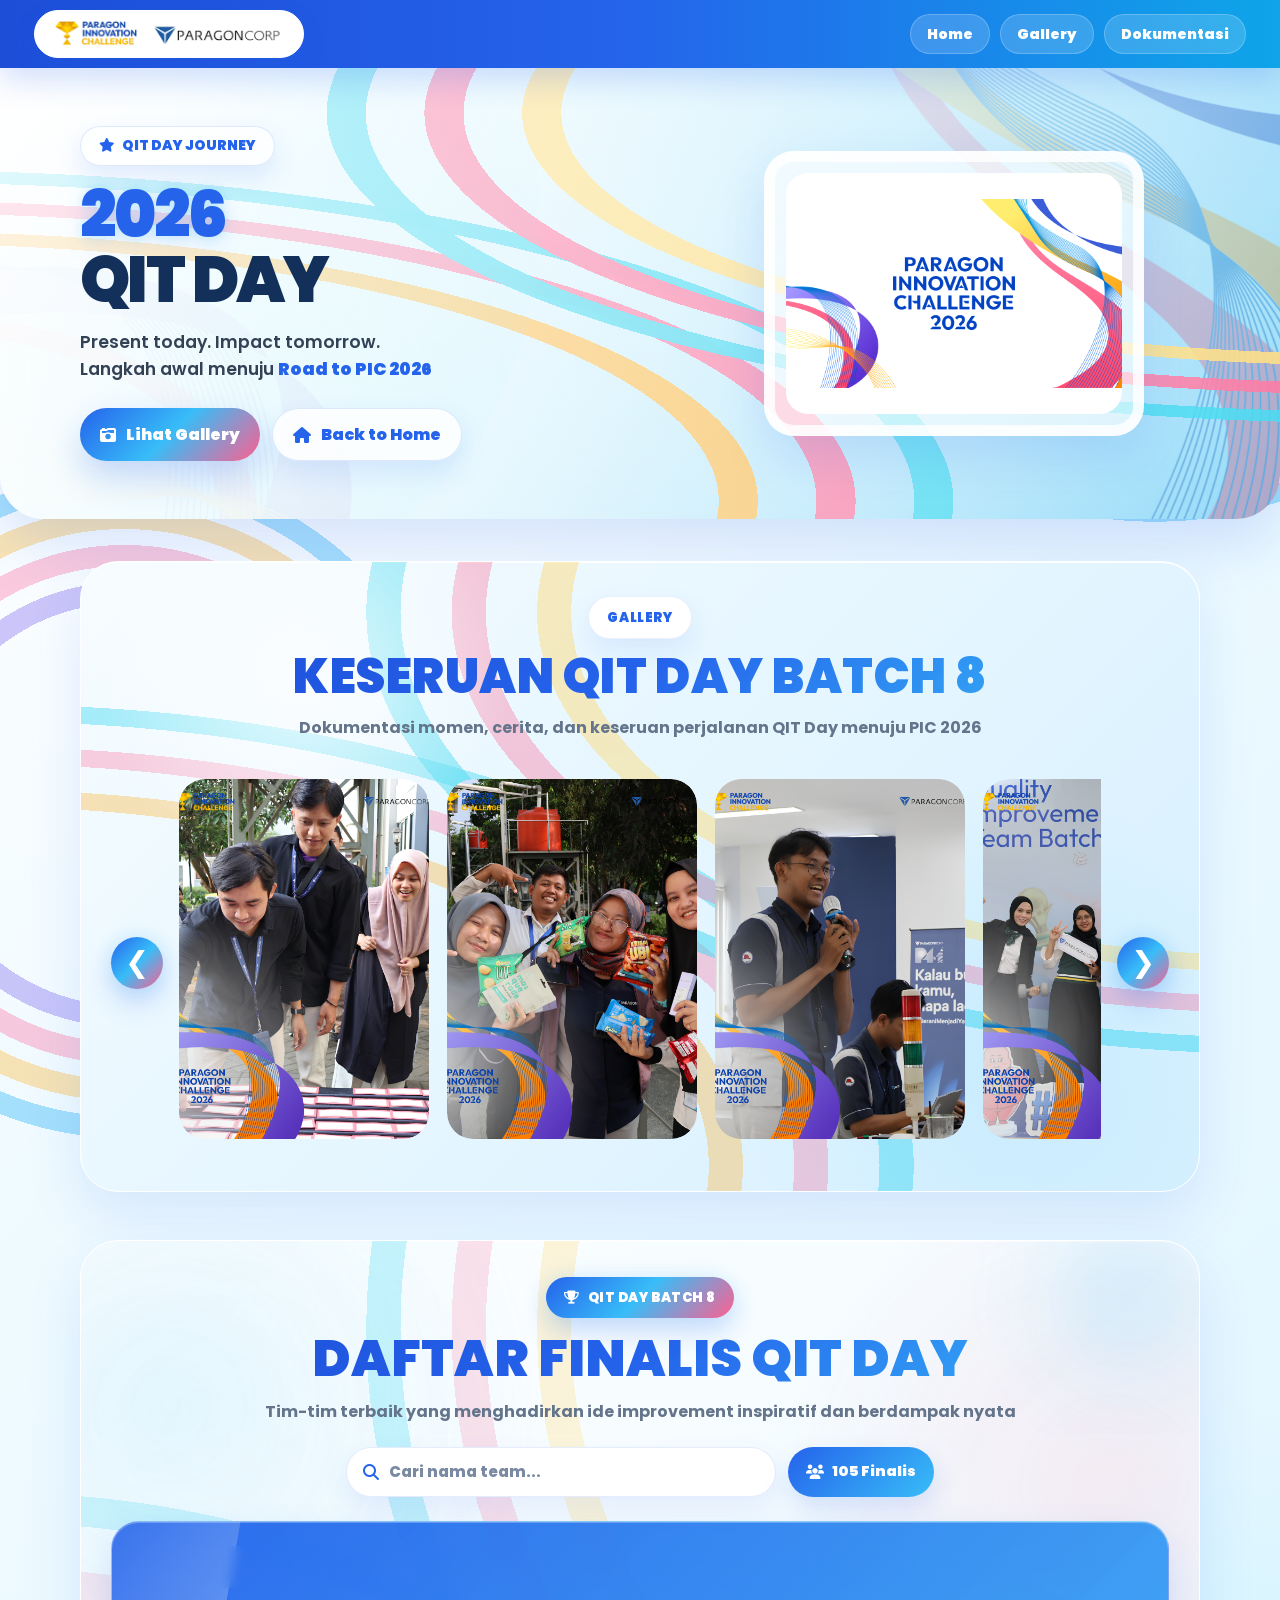
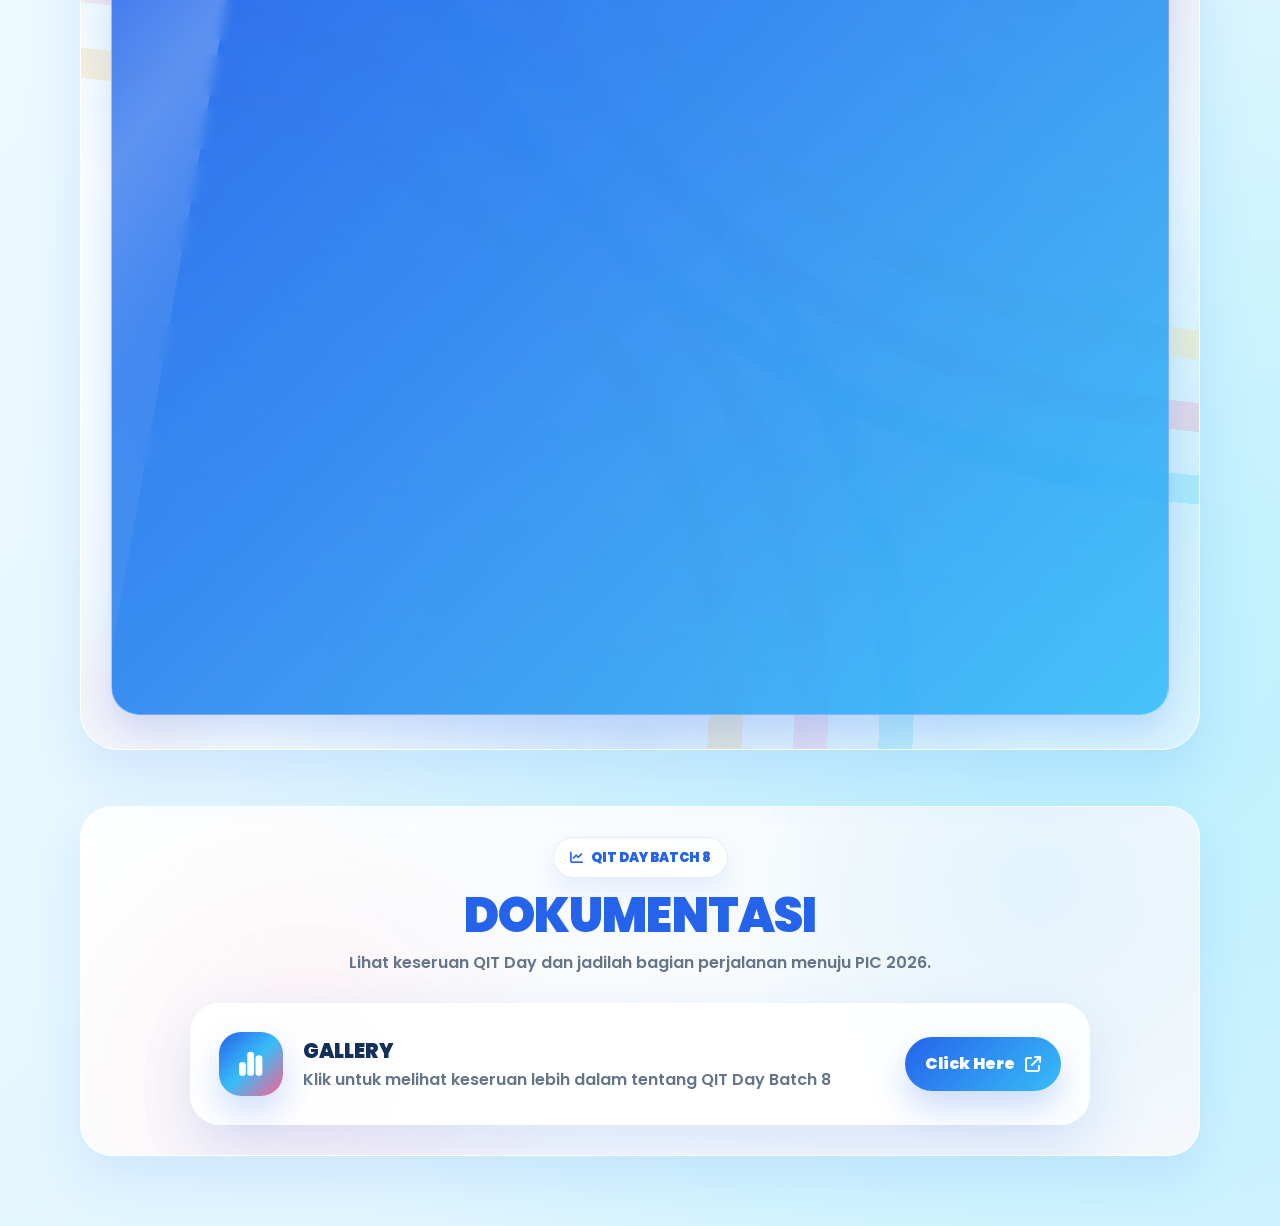
<file: 5r.html>
<!DOCTYPE html>
<html lang="id">
<head>
  <meta charset="UTF-8" />
  <meta name="viewport" content="width=device-width, initial-scale=1" />
  <title>QIT Day | PIC 2026</title>

  <link rel="preconnect" href="https://fonts.googleapis.com" />
  <link rel="preconnect" href="https://fonts.gstatic.com" crossorigin />
  <link
    href="https://fonts.googleapis.com/css2?family=Poppins:wght@400;500;600;700;800;900&display=swap"
    rel="stylesheet"
  />
  <link
    rel="stylesheet"
    href="https://cdnjs.cloudflare.com/ajax/libs/font-awesome/6.5.2/css/all.min.css"
  />

  <link rel="stylesheet" href="style.css" />
</head>

<body>
  <div class="bg-ribbon bg-ribbon-left" aria-hidden="true"></div>
  <div class="bg-ribbon bg-ribbon-right" aria-hidden="true"></div>

  <!-- NAVBAR -->
  <nav class="mini-nav">
    <a href="index.html" class="brand-logo">
      <img src="Logo1.jpg" alt="Logo Paragon Innovation Challenge" />
      <img src="Logo.jpg" alt="Logo Paragon Corp" />
    </a>

    <div class="nav-menu">
      <a href="index.html">Home</a>
      <a href="#review-photo">Gallery</a>
      <a href="#dokumentasi">Dokumentasi</a>
    </div>
  </nav>

  <main>
    <!-- HERO QIT DAY -->
    <section class="hero hero-qit" id="home">
      <div class="hero-glow"></div>

      <div class="hero-inner">
        <div class="hero-left">
          <span class="hero-pill">
            <i class="fa-solid fa-star"></i>
            QIT DAY JOURNEY
          </span>

          <h1 class="hero-heading">
            <span class="hero-highlight">2026</span><br />
            QIT DAY
          </h1>

          <p class="hero-subtitle">
            Present today. Impact tomorrow.<br />
            Langkah awal menuju <span>Road to PIC 2026</span>
          </p>

          <div class="hero-actions">
            <a href="#review-photo" class="btn-primary">
              <i class="fa-solid fa-camera-retro"></i>
              Lihat Gallery
            </a>

            <a href="index.html" class="btn-secondary">
              <i class="fa-solid fa-house"></i>
              Back to Home
            </a>
          </div>
        </div>

        <div class="hero-right">
          <div class="hero-illustration">
            <img src="MASKOD1.png" alt="Ilustrasi QIT Day" class="hero-img-main" />
          </div>
        </div>
      </div>
    </section>


    <!-- REVIEW PHOTO QIT DAY -->
    <section class="photo-review-section" id="review-photo">
      <div class="photo-review-wrap">
        <div class="photo-review-head">
          <span class="photo-review-badge">GALLERY</span>
          <h2>Keseruan QIT Day Batch 8</h2>
          <p>Dokumentasi momen, cerita, dan keseruan perjalanan QIT Day menuju PIC 2026</p>
        </div>

        <div class="photo-carousel">
          <button class="photo-nav photo-prev" id="photoPrev" aria-label="Foto sebelumnya">
            &#10094;
          </button>

          <div class="photo-track-wrap">
            <div class="photo-track" id="photoTrack">
              <div class="photo-card"><img src="41.png" alt="QIT Day 41" /></div>
              <div class="photo-card"><img src="42.png" alt="QIT Day 42" /></div>
              <div class="photo-card"><img src="43.png" alt="QIT Day 43" /></div>
              <div class="photo-card"><img src="44.png" alt="QIT Day 44" /></div>
              <div class="photo-card"><img src="45.png" alt="QIT Day 45" /></div>
              <div class="photo-card"><img src="46.png" alt="QIT Day 46" /></div>
              <div class="photo-card"><img src="47.png" alt="QIT Day 47" /></div>
              <div class="photo-card"><img src="48.png" alt="QIT Day 48" /></div>
              <div class="photo-card"><img src="49.png" alt="QIT Day 49" /></div>
              <div class="photo-card"><img src="50.png" alt="QIT Day 50" /></div>
              <div class="photo-card"><img src="51.png" alt="QIT Day 51" /></div>
              <div class="photo-card"><img src="52.png" alt="QIT Day 52" /></div>
              <div class="photo-card"><img src="53.png" alt="QIT Day 53" /></div>
              <div class="photo-card"><img src="54.png" alt="QIT Day 54" /></div>
              <div class="photo-card"><img src="55.png" alt="QIT Day 55" /></div>
              <div class="photo-card"><img src="56.png" alt="QIT Day 56" /></div>
              <div class="photo-card"><img src="57.png" alt="QIT Day 57" /></div>
              <div class="photo-card"><img src="58.png" alt="QIT Day 58" /></div>
              <div class="photo-card"><img src="59.png" alt="QIT Day 59" /></div>
              <div class="photo-card"><img src="60.png" alt="QIT Day 60" /></div>
              <div class="photo-card"><img src="61.png" alt="QIT Day 61" /></div>
              <div class="photo-card"><img src="62.png" alt="QIT Day 62" /></div>
              <div class="photo-card"><img src="63.png" alt="QIT Day 63" /></div>
              <div class="photo-card"><img src="64.png" alt="QIT Day 64" /></div>
              <div class="photo-card"><img src="65.png" alt="QIT Day 65" /></div>
              <div class="photo-card"><img src="66.png" alt="QIT Day 66" /></div>
              <div class="photo-card"><img src="67.png" alt="QIT Day 67" /></div>
              <div class="photo-card"><img src="68.png" alt="QIT Day 68" /></div>
              <div class="photo-card"><img src="69.png" alt="QIT Day 69" /></div>
              <div class="photo-card"><img src="70.png" alt="QIT Day 70" /></div>
              <div class="photo-card"><img src="71.png" alt="QIT Day 71" /></div>
              <div class="photo-card"><img src="72.png" alt="QIT Day 72" /></div>
              <div class="photo-card"><img src="73.png" alt="QIT Day 73" /></div>
              <div class="photo-card"><img src="74.png" alt="QIT Day 74" /></div>
              <div class="photo-card"><img src="75.png" alt="QIT Day 75" /></div>
              <div class="photo-card"><img src="76.png" alt="QIT Day 76" /></div>
              <div class="photo-card"><img src="77.png" alt="QIT Day 77" /></div>
              <div class="photo-card"><img src="78.png" alt="QIT Day 78" /></div>
              <div class="photo-card"><img src="79.png" alt="QIT Day 79" /></div>
              <div class="photo-card"><img src="80.png" alt="QIT Day 80" /></div>
              <div class="photo-card"><img src="82.png" alt="QIT Day 82" /></div>
              <div class="photo-card"><img src="83.png" alt="QIT Day 83" /></div>
              <div class="photo-card"><img src="84.png" alt="QIT Day 84" /></div>
              <div class="photo-card"><img src="86.png" alt="QIT Day 86" /></div>
              <div class="photo-card"><img src="87.png" alt="QIT Day 87" /></div>
              <div class="photo-card"><img src="88.png" alt="QIT Day 88" /></div>
              <div class="photo-card"><img src="89.png" alt="QIT Day 89" /></div>
              <div class="photo-card"><img src="91.png" alt="QIT Day 91" /></div>
              <div class="photo-card"><img src="92.png" alt="QIT Day 92" /></div>
              <div class="photo-card"><img src="93.png" alt="QIT Day 93" /></div>
              <div class="photo-card"><img src="94.png" alt="QIT Day 94" /></div>
              <div class="photo-card"><img src="95.png" alt="QIT Day 95" /></div>
              <div class="photo-card"><img src="96.png" alt="QIT Day 96" /></div>
              <div class="photo-card"><img src="97.png" alt="QIT Day 97" /></div>
            </div>
          </div>

          <button class="photo-nav photo-next" id="photoNext" aria-label="Foto berikutnya">
            &#10095;
          </button>
        </div>
      </div>
    </section>

<!-- QIT FINALIST TEAM -->
<section class="qit-finalist-premium" id="finalist-qit">
  <div class="qit-finalist-card-premium">
    <div class="qit-finalist-glow glow-a"></div>
    <div class="qit-finalist-glow glow-b"></div>

    <div class="qit-finalist-head">
      <span class="qit-finalist-badge">
        <i class="fa-solid fa-trophy"></i>
        QIT DAY BATCH 8</span>

      <h2>Daftar Finalis QIT Day</h2>

      <p>
       Tim-tim terbaik yang menghadirkan ide improvement inspiratif dan berdampak nyata
      </p>

      <div class="qit-finalist-tools">
        <div class="qit-search-box">
          <i class="fa-solid fa-magnifying-glass"></i>
          <input type="text" id="qitSearchInput" placeholder="Cari nama team..." />
        </div>

        <div class="qit-count-box">
          <i class="fa-solid fa-users"></i>
          <span id="qitTeamCount">105 Finalis</span>
        </div>
      </div>
    </div>

    <div class="qit-team-cloud" id="qitTeamCloud">
      <span class="qit-team-pill">STRIVEON</span>
      <span class="qit-team-pill">JETPUMP</span>
      <span class="qit-team-pill">EVERFORM</span>
      <span class="qit-team-pill">SMILE</span>
      <span class="qit-team-pill">TRANSPORMATION</span>
      <span class="qit-team-pill">ALPHA</span>
      <span class="qit-team-pill">SHINKA NO MICHI</span>
      <span class="qit-team-pill">TOY STORY</span>
      <span class="qit-team-pill">ALEXANDRIA</span>
      <span class="qit-team-pill">AKSATA</span>
      <span class="qit-team-pill">HIPLAST UNITED</span>
      <span class="qit-team-pill">KERIL</span>
      <span class="qit-team-pill">NEXT PACK</span>
      <span class="qit-team-pill">ENNOQI</span>
      <span class="qit-team-pill">THE ACTIVE AGENT</span>
      <span class="qit-team-pill">THE THINK TANK</span>
      <span class="qit-team-pill">GENG JUMBOOST</span>
      <span class="qit-team-pill">OPTIMAX PRIME</span>
      <span class="qit-team-pill">INFLUENCERS</span>
      <span class="qit-team-pill">ADMINOVA</span>
      <span class="qit-team-pill">WAROENG</span>
      <span class="qit-team-pill">CITO</span>
      <span class="qit-team-pill">AMINO RANGER</span>
      <span class="qit-team-pill">STAR WASH</span>
      <span class="qit-team-pill">AQUANOVA</span>
      <span class="qit-team-pill">THUMBELINA</span>
      <span class="qit-team-pill">GACOR</span>
      <span class="qit-team-pill">RI-PACK</span>
      <span class="qit-team-pill">OPTICORE</span>
      <span class="qit-team-pill">MANGROVE</span>
      <span class="qit-team-pill">SAKURA</span>
      <span class="qit-team-pill">GEN-Z</span>
      <span class="qit-team-pill">GROWTOPIA</span>
      <span class="qit-team-pill">QATALIS</span>
      <span class="qit-team-pill">SPOOKARA</span>
      <span class="qit-team-pill">R&amp;Dynamo</span>
      <span class="qit-team-pill">WARIOR</span>
      <span class="qit-team-pill">PENDAKI TANGGUH</span>
      <span class="qit-team-pill">UNLOCK</span>
      <span class="qit-team-pill">NAGA HITAM</span>
      <span class="qit-team-pill">THE CREM FUN</span>
      <span class="qit-team-pill">MEKATRIX</span>
      <span class="qit-team-pill">LIGHT+</span>
      <span class="qit-team-pill">CERIA</span>
      <span class="qit-team-pill">GENOVATE</span>
      <span class="qit-team-pill">SPEKTA</span>
      <span class="qit-team-pill">CONAN</span>
      <span class="qit-team-pill">PAKU BUMI</span>
      <span class="qit-team-pill">OKE</span>
      <span class="qit-team-pill">RX-78</span>
      <span class="qit-team-pill">SYNERA</span>
      <span class="qit-team-pill">POXSIS</span>
      <span class="qit-team-pill">FIX AND FURIOUS</span>
      <span class="qit-team-pill">SQUID MINDS</span>
      <span class="qit-team-pill">BAUT PATAH</span>
      <span class="qit-team-pill">ANGKASA</span>
      <span class="qit-team-pill">THE TRANSFORM</span>
      <span class="qit-team-pill">MUFASA</span>
      <span class="qit-team-pill">SAPHALA</span>
      <span class="qit-team-pill">PENDORA</span>
      <span class="qit-team-pill">D-LOW</span>
      <span class="qit-team-pill">MARIPOSA</span>
      <span class="qit-team-pill">ALSTAND</span>
      <span class="qit-team-pill">PRIME</span>
      <span class="qit-team-pill">ZENKA</span>
      <span class="qit-team-pill">WIB</span>
      <span class="qit-team-pill">MALEFICENT</span>
      <span class="qit-team-pill">COC</span>
      <span class="qit-team-pill">ENIGMA</span>
      <span class="qit-team-pill">KERAMAT</span>
      <span class="qit-team-pill">MICROVERSE</span>
      <span class="qit-team-pill">SATELITE</span>
      <span class="qit-team-pill">ZF3D</span>
      <span class="qit-team-pill">AI GEEKS</span>
      <span class="qit-team-pill">HACHI</span>
      <span class="qit-team-pill">SCOOBY GANG</span>
      <span class="qit-team-pill">FRO</span>
      <span class="qit-team-pill">5 GEN</span>
      <span class="qit-team-pill">INFINITY</span>
      <span class="qit-team-pill">DELAPAN</span>
      <span class="qit-team-pill">UMBREON</span>
      <span class="qit-team-pill">ZONASI</span>
      <span class="qit-team-pill">WAREVOLUTION</span>
      <span class="qit-team-pill">THE ORDER</span>
      <span class="qit-team-pill">BIMASAKTI</span>
      <span class="qit-team-pill">BANCET</span>
      <span class="qit-team-pill">WISANGGENI</span>
      <span class="qit-team-pill">TUJI</span>
      <span class="qit-team-pill">YOUTUBE</span>
      <span class="qit-team-pill">RADIO FM</span>
      <span class="qit-team-pill">DREAM CATCHER</span>
      <span class="qit-team-pill">GEMBA</span>
      <span class="qit-team-pill">CO NUCIFERA</span>
      <span class="qit-team-pill">PRESISI</span>
      <span class="qit-team-pill">PASIFIK</span>
      <span class="qit-team-pill">JAN_SAE</span>
      <span class="qit-team-pill">JURASSIX PLANT</span>
      <span class="qit-team-pill">RUNNER ZONE</span>
      <span class="qit-team-pill">DUSFORCE</span>
      <span class="qit-team-pill">ZILLENIAL</span>
      <span class="qit-team-pill">DYNAMIC</span>
      <span class="qit-team-pill">KALCER</span>
      <span class="qit-team-pill">MURDHA</span>
      <span class="qit-team-pill">NEXARA</span>
      <span class="qit-team-pill">VAMBITION</span>
    </div>

    <p class="qit-empty-message" id="qitEmptyMessage">
      Nama team tidak ditemukan.
    </p>
  </div>
</section>
    <!-- DOKUMENTASI / DASHBOARD -->
    <section class="section" id="dokumentasi">
      <div class="section-head">
        <span class="section-badge">
          <i class="fa-solid fa-chart-line"></i>
          QIT DAY BATCH 8
        </span>

        <h2>Dokumentasi</h2>
        <p>Lihat keseruan QIT Day dan jadilah bagian perjalanan menuju PIC 2026.</p>
      </div>

      <div class="feature-card">
        <div class="feature-icon">
          <i class="fa-solid fa-chart-simple"></i>
        </div>

        <div class="feature-content">
          <h3>GALLERY</h3>
          <p>
            Klik untuk melihat keseruan lebih dalam tentang QIT Day Batch 8
          </p>
        </div>

        <a
          class="feature-btn"
          href="https://drive.google.com/drive/folders/1v2hLxBX2WBrO-0V1zEaVSfWZyoCzJMzV"
          target="_blank"
          rel="noopener noreferrer"
        >
          Click Here
          <i class="fa-solid fa-arrow-up-right-from-square"></i>
        </a>
      </div>
    </section>
  </main>

  <script src="script.js"></script>
</body>
</html>
</file>
<file: style.css>
/* =========================================================
   PIC 2026 FINAL CLEAN CSS
   1 file CSS untuk semua halaman
========================================================= */

*{ margin:0; padding:0; box-sizing:border-box; }

:root{
  --blue:#2563eb;
  --blue-dark:#123c8c;
  --sky:#38bdf8;
  --cyan:#67e8f9;
  --pink:#ff5f8f;
  --orange:#ffb12b;
  --yellow:#ffd86b;
  --purple:#7c3aed;
  --text:#12305a;
  --muted:#64748b;
  --white:#ffffff;
  --soft:#eef9ff;
  --shadow:0 22px 55px rgba(37,99,235,.14);
}

html{ scroll-behavior:smooth; }

body{
  min-height:100vh;
  font-family:"Poppins", sans-serif;
  color:var(--text);
  line-height:1.6;
  overflow-x:hidden;
  background:
    radial-gradient(circle at 18% 10%, rgba(255,255,255,.86), transparent 32%),
    radial-gradient(circle at 85% 80%, rgba(103,232,249,.30), transparent 35%),
    linear-gradient(135deg, #f8fdff 0%, #ebf9ff 46%, #d9f3ff 100%);
}

img{ max-width:100%; display:block; }
a{ color:inherit; }
button,a{ -webkit-tap-highlight-color:transparent; }

/* =========================================================
   BACKGROUND ORNAMENT
========================================================= */

.bg-ribbon{
  position:fixed;
  pointer-events:none;
  z-index:-2;
  opacity:.45;
  filter:saturate(1.15);
}

.bg-ribbon-left{
  left:-250px;
  bottom:-250px;
  width:720px;
  height:720px;
  background:
    radial-gradient(circle at 52% 52%,
      transparent 0 38%,
      rgba(91,63,214,.64) 38% 42%,
      transparent 42% 45%,
      rgba(255,95,143,.68) 45% 49%,
      transparent 49% 52%,
      rgba(255,177,43,.70) 52% 56%,
      transparent 56% 59%,
      rgba(14,165,233,.70) 59% 63%,
      transparent 63% 100%);
  animation:ribbonLeft 10s ease-in-out infinite alternate;
}

.bg-ribbon-right{
  right:-300px;
  top:-300px;
  width:850px;
  height:850px;
  background:
    radial-gradient(circle at 50% 50%,
      transparent 0 45%,
      rgba(255,216,107,.70) 45% 48%,
      transparent 48% 51%,
      rgba(37,99,235,.72) 51% 54%,
      transparent 54% 57%,
      rgba(255,95,143,.72) 57% 60%,
      transparent 60% 63%,
      rgba(14,165,233,.72) 63% 66%,
      transparent 66% 100%);
  animation:ribbonRight 12s ease-in-out infinite alternate;
}

@keyframes ribbonLeft{
  from{ transform:translate3d(0,0,0) rotate(-18deg) scale(1); }
  to{ transform:translate3d(24px,-16px,0) rotate(-13deg) scale(1.04); }
}

@keyframes ribbonRight{
  from{ transform:translate3d(0,0,0) rotate(14deg) scale(1); }
  to{ transform:translate3d(-24px,18px,0) rotate(18deg) scale(1.04); }
}

/* =========================================================
   NAVBAR
========================================================= */

.mini-nav{
  position:sticky;
  top:0;
  z-index:1000;
  min-height:66px;
  padding:10px clamp(14px,3vw,34px);
  display:flex;
  align-items:center;
  justify-content:space-between;
  gap:16px;
  background:linear-gradient(90deg, #1d4ed8 0%, #2563eb 48%, #0ea5e9 100%);
  box-shadow:0 12px 30px rgba(37,99,235,.20);
}

.brand-logo{
  display:flex;
  align-items:center;
  gap:10px;
  padding:8px 18px;
  border-radius:999px;
  text-decoration:none;
  background:#ffffff;
  border:1px solid #ffffff;
  box-shadow:
    0 10px 24px rgba(37,99,235,.14),
    0 0 0 1px rgba(255,255,255,1) inset;
  transition:.22s ease;
}

.brand-logo:hover{
  transform:translateY(-2px);
  box-shadow:
    0 14px 30px rgba(37,99,235,.18),
    0 0 0 1px rgba(255,255,255,1) inset;
}

.brand-logo img{
  height:30px;
  width:auto;
  object-fit:contain;
  display:block;
}

.nav-menu{
  display:flex;
  align-items:center;
  gap:10px;
  flex-wrap:wrap;
}

.nav-menu a,
.nav-btn{
  border:0;
  cursor:pointer;
  text-decoration:none;
  font-family:inherit;
  font-size:.88rem;
  font-weight:900;
  color:#ffffff;
  padding:9px 15px;
  border-radius:999px;
  background:rgba(255,255,255,.16);
  border:1px solid rgba(255,255,255,.22);
  transition:.22s ease;
}

.nav-menu a:hover,
.nav-btn:hover{
  background:rgba(255,255,255,.28);
  transform:translateY(-2px);
}

/* =========================================================
   HERO
========================================================= */

.hero{
  position:relative;
  isolation:isolate;
  overflow:hidden;
  min-height:460px;
  padding:46px clamp(16px,5vw,80px);
  display:flex;
  align-items:center;
  background:
    linear-gradient(115deg, rgba(255,255,255,.92) 0%, rgba(221,246,255,.82) 38%, rgba(86,197,246,.55) 100%),
    url("HEROPIC1.png") center center / cover no-repeat;
  border-bottom-left-radius:44px;
  border-bottom-right-radius:44px;
  box-shadow:0 24px 60px rgba(37,99,235,.18);
  animation:heroMove 9s ease-in-out infinite alternate;
}

@keyframes heroMove{
  0%,100%{ background-position:center center; }
  50%{ background-position:center top; }
}

.hero::before{
  content:"";
  position:absolute;
  inset:0;
  z-index:1;
  pointer-events:none;
  opacity:.92;
  background:
    radial-gradient(ellipse at 108% 10%,
      transparent 0 42%,
      rgba(255,216,107,.96) 42% 44%,
      transparent 44% 47%,
      rgba(255,95,143,.96) 47% 49%,
      transparent 49% 52%,
      rgba(34,211,238,.96) 52% 54%,
      transparent 54% 100%),
    radial-gradient(ellipse at -8% 96%,
      transparent 0 42%,
      rgba(255,177,43,.94) 42% 44%,
      transparent 44% 47%,
      rgba(255,95,143,.94) 47% 49%,
      transparent 49% 52%,
      rgba(34,211,238,.94) 52% 54%,
      transparent 54% 100%);
  animation:heroRibbonMove 7s ease-in-out infinite alternate;
}

.hero::after{
  content:"";
  position:absolute;
  inset:0;
  z-index:1;
  pointer-events:none;
  background:linear-gradient(90deg, rgba(255,255,255,.76), rgba(255,255,255,.18));
}

@keyframes heroRibbonMove{
  from{ transform:translate3d(0,0,0) scale(1); }
  to{ transform:translate3d(18px,-10px,0) scale(1.02); }
}

.hero-glow{
  position:absolute;
  width:760px;
  height:760px;
  left:-220px;
  top:-220px;
  z-index:1;
  pointer-events:none;
  border-radius:50%;
  opacity:.55;
  filter:blur(2px);
  background:
    radial-gradient(circle at 30% 30%, rgba(255,255,255,.85), transparent 35%),
    radial-gradient(circle at 65% 70%, rgba(103,232,249,.35), transparent 55%);
  animation:heroGlow 8s ease-in-out infinite alternate;
}

@keyframes heroGlow{
  to{ transform:translate3d(60px,30px,0) scale(1.08); }
}

.hero-inner{
  position:relative;
  z-index:2;
  width:min(1180px,100%);
  margin:0 auto;
  display:grid;
  grid-template-columns:1.06fr .94fr;
  gap:clamp(24px,5vw,56px);
  align-items:center;
}

.hero-left{ animation:fadeUp .8s ease both; }

.hero-pill{
  display:inline-flex;
  align-items:center;
  gap:8px;
  width:fit-content;
  margin-bottom:16px;
  padding:8px 18px;
  border-radius:999px;
  color:var(--blue);
  background:rgba(255,255,255,.72);
  border:1px solid rgba(37,99,235,.14);
  box-shadow:0 12px 26px rgba(37,99,235,.12);
  font-size:.86rem;
  font-weight:900;
}

.hero-heading{
  margin-bottom:16px;
  font-size:clamp(2rem,5.2vw,4.15rem);
  line-height:1.03;
  font-weight:900;
  text-transform:uppercase;
  letter-spacing:-.04em;
  color:var(--text);
}

.hero-highlight{
  color:var(--blue);
  text-shadow:
    0 0 12px rgba(56,189,248,.28),
    0 10px 24px rgba(37,99,235,.10);
}

.hero-subtitle{
  max-width:570px;
  color:#334155;
  font-size:clamp(.95rem,1.5vw,1.08rem);
  font-weight:600;
}

.hero-subtitle span{
  color:var(--blue);
  font-weight:900;
}

.hero-actions{
  display:flex;
  flex-wrap:wrap;
  gap:12px;
  margin-top:24px;
}

.btn-primary,
.btn-secondary{
  display:inline-flex;
  align-items:center;
  justify-content:center;
  gap:10px;
  padding:13px 20px;
  border-radius:999px;
  font-weight:900;
  text-decoration:none;
  transition:.22s ease;
}

.btn-primary{
  color:#ffffff;
  background:linear-gradient(135deg, var(--blue), var(--sky), var(--pink));
  box-shadow:0 16px 34px rgba(37,99,235,.24);
}

.btn-secondary{
  color:var(--blue);
  background:rgba(255,255,255,.82);
  border:1px solid rgba(37,99,235,.14);
  box-shadow:0 12px 28px rgba(37,99,235,.12);
}

.btn-primary:hover,
.btn-secondary:hover{
  transform:translateY(-4px);
  filter:brightness(1.03);
}

.hero-right{
  display:flex;
  justify-content:center;
  animation:fadeUp .8s ease .12s both;
}

.hero-illustration{
  position:relative;
  width:min(420px, 38vw);
  max-width:420px;
  aspect-ratio:4 / 3;
  padding:12px;
  border-radius:30px;
  background:rgba(255,255,255,.58);
  border:10px solid rgba(255,255,255,.82);
  box-shadow:
    0 20px 48px rgba(37,99,235,.14),
    0 0 0 1px rgba(255,255,255,.80) inset;
  overflow:hidden;
  display:flex;
  align-items:center;
  justify-content:center;
  animation:heroCardFloat 5s ease-in-out infinite;
}

.hero-illustration::before{
  content:"";
  position:absolute;
  inset:0;
  z-index:2;
  pointer-events:none;
  background:
    linear-gradient(
      120deg,
      transparent 0%,
      rgba(255,255,255,.08) 35%,
      rgba(255,255,255,.58) 48%,
      rgba(255,255,255,.08) 60%,
      transparent 100%
    );
  transform:translateX(-120%);
  animation:imageShine 4.8s ease-in-out infinite;
}

.hero-img-main{
  width:100%;
  height:100%;
  object-fit:contain;
  object-position:center;
  border-radius:22px;
  background:#ffffff;
  filter:saturate(1.08) contrast(1.04) brightness(1.05);
}

@keyframes heroCardFloat{
  0%,100%{ transform:translateY(0) rotate(.5deg); }
  50%{ transform:translateY(-12px) rotate(-.6deg); }
}

@keyframes imageShine{
  0%{ transform:translateX(-120%); }
  55%,100%{ transform:translateX(120%); }
}

@keyframes fadeUp{
  from{ opacity:0; transform:translateY(24px); }
  to{ opacity:1; transform:translateY(0); }
}

/* =========================================================
   SECTION GENERAL
========================================================= */

.section{
  width:min(1180px,92%);
  margin:48px auto 70px;
  padding:34px 32px;
  border-radius:34px;
  position:relative;
  overflow:hidden;
  background:linear-gradient(135deg, rgba(255,255,255,.94), rgba(246,247,251,.94));
  border:1px solid rgba(255,255,255,.98);
  box-shadow:0 22px 50px rgba(37,99,235,.10);
}

.compact-section{ margin-top:0; }

.section::before{
  content:"";
  position:absolute;
  inset:0;
  pointer-events:none;
  background:
    radial-gradient(circle at 20% 80%, rgba(255,95,143,.08), transparent 30%),
    radial-gradient(circle at 85% 20%, rgba(56,189,248,.10), transparent 30%);
}

.section > *{
  position:relative;
  z-index:2;
}

.section-head{
  text-align:center;
  margin-bottom:28px;
}

.section-badge{
  width:fit-content;
  margin:0 auto 12px;
  padding:9px 16px;
  border-radius:999px;
  display:inline-flex;
  align-items:center;
  gap:8px;
  font-size:.82rem;
  font-weight:900;
  color:var(--blue);
  background:rgba(255,255,255,.86);
  border:1px solid rgba(37,99,235,.12);
  box-shadow:0 12px 28px rgba(37,99,235,.10);
}

.section-head h2{
  margin:0;
  color:var(--blue);
  font-size:clamp(1.8rem,3vw,2.5rem);
  font-weight:900;
  text-transform:uppercase;
  letter-spacing:-.02em;
}

.section-head p{
  max-width:720px;
  margin:8px auto 0;
  color:var(--muted);
  font-weight:600;
}

/* =========================================================
   REVIEW PHOTO SIMPLE BLUE GALLERY
========================================================= */

.photo-review-section{
  --card-w: 240px;
  --card-h: 340px;
  --gap: 18px;

  width:min(1180px, 92%);
  margin:42px auto 26px;
  padding:34px 28px 34px;
  border-radius:38px;
  position:relative;
  overflow:hidden;

  background:linear-gradient(135deg, #f7fcff 0%, #e8f7ff 40%, #d6f0ff 100%);
  border:1px solid rgba(255,255,255,.95);
  box-shadow:
    0 24px 56px rgba(37,99,235,.12),
    inset 0 1px 0 rgba(255,255,255,.95);
}

.photo-review-section::before{
  content:"";
  position:absolute;
  inset:0;
  pointer-events:none;
  opacity:.82;
  background:
    radial-gradient(ellipse at 108% 8%,
      transparent 0 42%,
      rgba(255,216,107,.52) 42% 44%,
      transparent 44% 47%,
      rgba(255,95,143,.40) 47% 49%,
      transparent 49% 52%,
      rgba(34,211,238,.52) 52% 54%,
      transparent 54% 100%),
    radial-gradient(ellipse at -8% 96%,
      transparent 0 42%,
      rgba(255,177,43,.42) 42% 44%,
      transparent 44% 47%,
      rgba(255,95,143,.36) 47% 49%,
      transparent 49% 52%,
      rgba(34,211,238,.46) 52% 54%,
      transparent 54% 100%);
}

.photo-review-section::after{
  content:"";
  position:absolute;
  inset:0;
  pointer-events:none;
  background:
    radial-gradient(circle at 20% 18%, rgba(255,255,255,.75), transparent 20%),
    radial-gradient(circle at 82% 78%, rgba(56,189,248,.12), transparent 26%);
}

.photo-review-wrap{
  position:relative;
  z-index:2;
}

.photo-review-head{
  text-align:center;
  margin-bottom:26px;
}

.photo-review-badge{
  display:inline-flex;
  align-items:center;
  justify-content:center;
  margin-bottom:12px;
  padding:10px 18px;
  border-radius:999px;
  color:#2563eb;
  font-size:.82rem;
  font-weight:900;
  letter-spacing:.05em;
  background:#ffffff;
  border:1px solid rgba(37,99,235,.10);
  box-shadow:0 12px 28px rgba(37,99,235,.10);
}

.photo-review-head h2{
  margin:0;
  font-size:clamp(2rem, 4vw, 3.2rem);
  font-weight:900;
  line-height:1.05;
  text-transform:uppercase;
  letter-spacing:.01em;
  background:linear-gradient(135deg, #1d4ed8, #2563eb, #38bdf8);
  -webkit-background-clip:text;
  -webkit-text-fill-color:transparent;
  background-clip:text;
}

.photo-review-head p{
  max-width:760px;
  margin:10px auto 0;
  color:#64748b;
  font-size:1rem;
  font-weight:700;
}

.photo-carousel{
  display:grid;
  grid-template-columns:56px 1fr 56px;
  align-items:center;
  gap:14px;
}

.photo-nav{
  width:52px;
  height:52px;
  border:none;
  border-radius:50%;
  cursor:pointer;
  display:grid;
  place-items:center;
  justify-self:center;
  color:#ffffff;
  font-size:1.8rem;
  line-height:1;
  background:linear-gradient(135deg, #2563eb, #38bdf8, #ff5f8f);
  box-shadow:0 14px 28px rgba(37,99,235,.22);
  transition:transform .22s ease, box-shadow .22s ease, filter .22s ease;
}

.photo-nav:hover{
  transform:translateY(-2px) scale(1.04);
  box-shadow:0 18px 34px rgba(37,99,235,.28);
  filter:brightness(1.04);
}

.photo-track-wrap{
  overflow-x:auto;
  overflow-y:hidden;
  scroll-behavior:smooth;
  scrollbar-width:none;
  -ms-overflow-style:none;
  padding:8px 2px 14px;
  scroll-snap-type:x mandatory;
}

.photo-track-wrap::-webkit-scrollbar{ display:none; }

.photo-track{
  display:flex;
  align-items:flex-start;
  gap:var(--gap);
  width:max-content;
  counter-reset:photoitem;
}

.photo-card{
  counter-increment:photoitem;
  position:relative;
  flex:0 0 var(--card-w);
  width:var(--card-w);
  scroll-snap-align:start;
  background:transparent;
  border-radius:26px;
  transition:transform .25s ease, filter .25s ease;
}

.photo-card:hover{ transform:translateY(-6px); }

.photo-card img{
  width:100%;
  height:var(--card-h);
  object-fit:cover;
  display:block;
  border-radius:22px;
  background:#ffffff;
  border:1px solid rgba(255,255,255,.94);
  box-shadow:
    0 18px 40px rgba(37,99,235,.16),
    0 0 0 1px rgba(255,255,255,.92) inset;
}

.photo-card::before{
  content:"PIC 2025";
  position:absolute;
  top:12px;
  left:12px;
  z-index:3;
  padding:6px 10px;
  border-radius:10px;
  color:#ffffff;
  font-size:.68rem;
  font-weight:900;
  letter-spacing:.04em;
  background:linear-gradient(135deg, #2563eb, #38bdf8, #ff5f8f);
  box-shadow:0 10px 18px rgba(37,99,235,.20);
}

.photo-card::after{
  content:"Photo material " counter(photoitem);
  display:block;
  margin-top:10px;
  padding-left:4px;
  color:#12305a;
  font-size:.82rem;
  font-weight:700;
  line-height:1.35;
}

/* =========================================================
   PROGRAM CARD
========================================================= */

.program-grid{
  display:grid;
  grid-template-columns:repeat(3,minmax(0,1fr));
  gap:20px;
}

.program-card{
  text-decoration:none;
  color:inherit;
  border-radius:26px;
  overflow:hidden;
  background:rgba(255,255,255,.92);
  border:1px solid rgba(255,255,255,.98);
  box-shadow:var(--shadow);
  transition:.22s ease;
}

.program-card:hover{
  transform:translateY(-8px);
  box-shadow:0 28px 70px rgba(37,99,235,.18);
}

.program-top{
  padding:14px 16px;
  display:flex;
  align-items:center;
  justify-content:space-between;
  font-weight:900;
  color:var(--blue);
}

.program-label{ font-size:.82rem; }

.program-image{
  min-height:180px;
  display:grid;
  place-items:center;
  font-size:clamp(1.8rem,3vw,2.6rem);
  font-weight:900;
  color:#ffffff;
  text-align:center;
  position:relative;
  overflow:hidden;
}

.program-qit{ background:linear-gradient(135deg,#2563eb,#38bdf8); }
.program-pre{ background:linear-gradient(135deg,#7c3aed,#ff5f8f); }
.program-main{ background:linear-gradient(135deg,#f97316,#ff5f8f); }

.program-image.program-photo{
  background-size:cover;
  background-position:center;
  background-repeat:no-repeat;
}

.program-image.program-photo::before{
  content:"";
  position:absolute;
  inset:-40%;
  z-index:3;
  pointer-events:none;
  background:linear-gradient(120deg, transparent 0%, transparent 35%, rgba(255,255,255,.55) 48%, transparent 62%, transparent 100%);
  transform:translateX(-120%) rotate(10deg);
  animation:programPhotoGloss 4.2s ease-in-out infinite;
}

@keyframes programPhotoGloss{
  0%{ transform:translateX(-120%) rotate(10deg); }
  55%,100%{ transform:translateX(120%) rotate(10deg); }
}

.program-image span{
  position:relative;
  z-index:4;
  color:#ffffff;
  text-shadow:0 4px 12px rgba(0,0,0,.55), 0 10px 28px rgba(0,0,0,.35);
}

.program-body{
  padding:18px 18px 22px;
}

.program-body h3{
  margin-bottom:6px;
  font-size:1.2rem;
  font-weight:900;
  color:var(--text);
}

.program-body p{
  color:var(--muted);
  font-weight:600;
}

/* =========================================================
   FEATURE, POSTER, MAIN EVENT
========================================================= */

.feature-card{
  max-width:900px;
  margin:0 auto;
  padding:28px;
  display:grid;
  grid-template-columns:auto 1fr auto;
  gap:20px;
  align-items:center;
  border-radius:30px;
  background:rgba(255,255,255,.92);
  border:1px solid rgba(255,255,255,.98);
  box-shadow:0 24px 60px rgba(37,99,235,.14);
}

.feature-icon,
.link-icon,
.contact-icon{
  width:64px;
  height:64px;
  border-radius:22px;
  display:grid;
  place-items:center;
  color:#ffffff;
  font-size:1.7rem;
  background:linear-gradient(135deg, var(--blue), var(--sky), var(--pink));
  box-shadow:0 16px 34px rgba(37,99,235,.22);
}

.feature-content h3{
  color:var(--text);
  font-size:1.25rem;
  font-weight:900;
}

.feature-content p{
  color:var(--muted);
  font-weight:600;
}

.feature-btn{
  display:inline-flex;
  align-items:center;
  justify-content:center;
  gap:10px;
  white-space:nowrap;
  padding:14px 20px;
  border-radius:999px;
  color:#ffffff;
  font-weight:900;
  text-decoration:none;
  background:linear-gradient(135deg, var(--blue), var(--sky));
  box-shadow:0 16px 34px rgba(37,99,235,.24);
  transition:.22s ease;
}

.feature-btn:hover{ transform:translateY(-4px); }

.poster-grid,
.finalist-rail{
  display:flex;
  gap:18px;
  overflow-x:auto;
  overflow-y:hidden;
  padding:6px 2px 16px;
  scroll-snap-type:x mandatory;
  scroll-behavior:smooth;
}

.poster-grid::-webkit-scrollbar,
.finalist-rail::-webkit-scrollbar{ height:8px; }

.poster-grid::-webkit-scrollbar-thumb,
.finalist-rail::-webkit-scrollbar-thumb{
  background:rgba(37,99,235,.24);
  border-radius:999px;
}

.poster-card,
.finalist-card{
  flex:0 0 auto;
  width:clamp(220px,28vw,320px);
  scroll-snap-align:start;
  border-radius:24px;
  overflow:hidden;
  background:rgba(255,255,255,.92);
  border:1px solid rgba(255,255,255,.98);
  box-shadow:var(--shadow);
}

.poster-thumb{
  width:100%;
  padding:0;
  border:0;
  cursor:pointer;
  background:transparent;
  position:relative;
}

.poster-thumb img,
.finalist-card img{
  width:100%;
  aspect-ratio:3/4;
  object-fit:cover;
  transition:.25s ease;
}

.poster-card:hover .poster-thumb img{ transform:scale(1.05); }

.poster-meta{
  padding:14px;
}

.poster-meta h3,
.finalist-card h3{
  margin-bottom:10px;
  color:var(--text);
  font-weight:900;
}

.poster-link{
  display:inline-flex;
  align-items:center;
  justify-content:center;
  gap:8px;
  width:100%;
  padding:10px 12px;
  border-radius:14px;
  color:#ffffff;
  background:linear-gradient(135deg, var(--blue), var(--sky));
  text-decoration:none;
  font-weight:900;
}

.link-grid{
  display:grid;
  grid-template-columns:repeat(2,minmax(0,1fr));
  gap:18px;
  margin-bottom:26px;
}

.link-card{
  display:flex;
  gap:16px;
  align-items:center;
  padding:20px;
  border-radius:24px;
  text-decoration:none;
  background:rgba(255,255,255,.92);
  border:1px solid rgba(255,255,255,.98);
  box-shadow:var(--shadow);
  transition:.22s ease;
}

.link-card:hover{ transform:translateY(-6px); }

.link-card h3{
  color:var(--text);
  font-weight:900;
}

.link-card p{
  color:var(--muted);
  font-weight:600;
}

/* Poster modal */
.poster-modal{
  position:fixed;
  inset:0;
  z-index:9999;
  display:flex;
  align-items:center;
  justify-content:center;
  padding:20px;
}

.poster-modal[hidden]{ display:none; }

.poster-modal-backdrop{
  position:absolute;
  inset:0;
  background:rgba(15,23,42,.35);
  backdrop-filter:blur(5px);
  -webkit-backdrop-filter:blur(5px);
}

.poster-modal-panel{
  position:relative;
  z-index:2;
  width:min(460px,92vw);
  max-height:88dvh;
  padding:0;
  overflow:visible;
  border-radius:26px;
  background:transparent;
}

.poster-modal-panel h3{
  margin:0 0 12px;
  color:#ffffff;
  font-weight:900;
  text-align:center;
  text-shadow:0 6px 18px rgba(15,23,42,.30);
}

.poster-modal-panel img{
  width:100%;
  max-height:calc(100dvh - 130px);
  object-fit:contain;
  border-radius:24px;
  box-shadow:0 18px 46px rgba(15,23,42,.28);
}

.poster-modal-close{
  position:absolute;
  top:36px;
  right:-56px;
  width:44px;
  height:44px;
  border:0;
  border-radius:999px;
  cursor:pointer;
  color:#ffffff;
  font-size:24px;
  font-weight:900;
  background:linear-gradient(135deg, var(--blue), var(--sky), var(--pink));
  box-shadow:0 14px 28px rgba(37,99,235,.24);
}

/* =========================================================
   CONTACT PERSON
========================================================= */

.contact-person-grid{
  display:grid;
  grid-template-columns:repeat(3, minmax(0, 1fr));
  gap:18px;
}

.cp-card{
  display:block;
  text-decoration:none;
  color:inherit;
  background:rgba(255,255,255,.94);
  border:1px solid rgba(255,255,255,.98);
  box-shadow:0 14px 32px rgba(37,99,235,.10);
  border-radius:24px;
  padding:20px 16px 18px;
  text-align:center;
  transition:transform .22s ease, box-shadow .22s ease, border-color .22s ease, filter .22s ease;
}

.cp-card:hover{
  transform:translateY(-6px);
  box-shadow:0 22px 48px rgba(37,99,235,.16);
  border-color:rgba(37,99,235,.18);
  filter:brightness(1.02);
}

.cp-photo-wrap{
  width:112px;
  height:112px;
  margin:0 auto 14px;
  padding:5px;
  border-radius:50%;
  background:linear-gradient(135deg, #a855f7, #2563eb, #06b6d4);
  box-shadow:0 12px 26px rgba(37,99,235,.16);
  position:relative;
  overflow:hidden;
}

.cp-photo-wrap::after{
  content:"";
  position:absolute;
  inset:-40%;
  background:linear-gradient(120deg, transparent 0%, transparent 35%, rgba(255,255,255,.58) 48%, transparent 62%, transparent 100%);
  transform:translateX(-120%) rotate(12deg);
  animation:cpPhotoGloss 4s ease-in-out infinite;
}

@keyframes cpPhotoGloss{
  0%{ transform:translateX(-120%) rotate(12deg); }
  55%,100%{ transform:translateX(120%) rotate(12deg); }
}

.cp-photo{
  width:100%;
  height:100%;
  object-fit:cover;
  border-radius:50%;
  display:block;
  background:#ffffff;
  position:relative;
  z-index:2;
}

.cp-name{
  margin:0 0 4px;
  font-size:1.18rem;
  font-weight:900;
  color:#12305a;
  text-transform:uppercase;
  line-height:1.15;
}

.cp-role{
  margin:0 0 6px;
  font-size:.88rem;
  font-weight:900;
  color:#2563eb;
}

.cp-phone{
  margin:0 0 10px;
  font-size:.98rem;
  font-weight:800;
  color:#374151;
  letter-spacing:.02em;
}

.cp-info{
  margin:0;
  color:#64748b;
  font-size:.86rem;
  font-weight:600;
  line-height:1.55;
  min-height:64px;
}

.cp-wa{
  margin-top:14px;
  display:inline-flex;
  align-items:center;
  justify-content:center;
  gap:7px;
  width:100%;
  padding:10px 14px;
  border-radius:999px;
  color:#ffffff;
  font-size:.86rem;
  font-weight:900;
  background:linear-gradient(135deg, #22c55e, #16a34a);
  box-shadow:0 10px 22px rgba(34,197,94,.20);
  transition:transform .22s ease, box-shadow .22s ease;
}

.cp-card:hover .cp-wa{
  transform:translateY(-2px);
  box-shadow:0 14px 28px rgba(34,197,94,.26);
}

/* =========================================================
   POPUP INDEX FINAL
========================================================= */

.info-popup{
  position:fixed;
  inset:0;
  z-index:10000;
  display:flex;
  align-items:center;
  justify-content:center;
  padding:18px;
  overflow-y:auto;
  -webkit-overflow-scrolling:touch;
}

.info-popup[hidden]{ display:none; }

.info-backdrop{
  position:absolute;
  inset:0;
  background:rgba(15,23,42,.26);
  backdrop-filter:blur(3px);
  -webkit-backdrop-filter:blur(3px);
}

.info-popup-inner{
  position:relative;
  z-index:2;
  width:fit-content;
  max-width:96vw;
  display:flex;
  flex-direction:column;
  align-items:center;
  justify-content:center;
  overflow:visible;
  animation:popupZoom .28s ease both;
}

@keyframes popupZoom{
  from{ opacity:0; transform:scale(.96) translateY(10px); }
  to{ opacity:1; transform:scale(1) translateY(0); }
}

.info-slider{
  display:flex;
  gap:0;
  width:fit-content;
  max-width:96vw;
  overflow-x:auto;
  overflow-y:hidden;
  scroll-snap-type:x mandatory;
  scroll-behavior:smooth;
  -webkit-overflow-scrolling:touch;
  padding:0;
  background:transparent;
  border-radius:26px;
  scrollbar-width:none;
}

.info-slider::-webkit-scrollbar{ display:none; }

.info-slide{
  flex:0 0 100%;
  width:fit-content;
  max-width:96vw;
  display:flex;
  align-items:center;
  justify-content:center;
  scroll-snap-align:center;
}

.info-slide img,
.info-img{
  display:block;
  width:auto;
  height:auto;
  max-width:min(460px, 88vw);
  max-height:calc(100dvh - 145px);
  object-fit:contain;
  object-position:center;
  border-radius:26px;
  background:transparent;
  box-shadow:0 16px 40px rgba(15,23,42,.22);
  border:none;
  outline:none;
}

.info-close{
  position:absolute;
  top:18px;
  right:-58px;
  z-index:10;
  width:46px;
  height:46px;
  border:none;
  border-radius:50%;
  display:grid;
  place-items:center;
  font-size:24px;
  font-weight:900;
  line-height:1;
  cursor:pointer;
  color:#ffffff;
  background:linear-gradient(135deg, #2563eb, #38bdf8, #ff5f8f);
  box-shadow:0 14px 28px rgba(37,99,235,.24);
  transition:transform .22s ease, box-shadow .22s ease, filter .22s ease;
}

.info-close:hover{
  transform:translateY(-2px) scale(1.03);
  box-shadow:0 18px 34px rgba(37,99,235,.30);
  filter:brightness(1.03);
}

.info-dots{
  display:flex;
  justify-content:center;
  align-items:center;
  gap:10px;
  margin-top:14px;
}

.info-dot{
  width:14px;
  height:14px;
  border:0;
  border-radius:999px;
  background:rgba(255,255,255,.78);
  cursor:pointer;
  transition:.2s ease;
}

.info-dot.active{
  width:34px;
  background:linear-gradient(135deg, #2563eb, #38bdf8);
}

/* =========================================================
   RESPONSIVE
========================================================= */

@media (max-width:980px){
  .hero-inner{
    grid-template-columns:1fr;
    text-align:center;
  }

  .hero-left{
    display:flex;
    flex-direction:column;
    align-items:center;
  }

  .hero-subtitle{ margin:0 auto; }

  .hero{
    min-height:auto;
    padding-top:42px;
    padding-bottom:46px;
  }

  .hero-illustration{
    width:min(360px, 72vw);
    max-width:360px;
    aspect-ratio:4 / 3;
  }

  .program-grid{ grid-template-columns:1fr; }

  .feature-card{
    grid-template-columns:1fr;
    text-align:center;
    justify-items:center;
  }

  .link-grid{ grid-template-columns:1fr; }

  .photo-review-section{
    --card-w:210px;
    --card-h:300px;
    --gap:16px;
    padding:28px 18px 26px;
  }

  .photo-carousel{
    grid-template-columns:48px 1fr 48px;
    gap:10px;
  }

  .photo-nav{
    width:44px;
    height:44px;
    font-size:1.5rem;
  }

  .contact-person-grid{
    display:flex;
    gap:16px;
    overflow-x:auto;
    overflow-y:hidden;
    padding:4px 4px 16px;
    scroll-snap-type:x mandatory;
    scroll-behavior:smooth;
    -webkit-overflow-scrolling:touch;
  }

  .contact-person-grid::-webkit-scrollbar{ height:7px; }

  .contact-person-grid::-webkit-scrollbar-track{
    background:rgba(37,99,235,.08);
    border-radius:999px;
  }

  .contact-person-grid::-webkit-scrollbar-thumb{
    background:linear-gradient(135deg, #2563eb, #38bdf8);
    border-radius:999px;
  }

  .cp-card{
    flex:0 0 250px;
    scroll-snap-align:center;
  }

  .info-slide img,
  .info-img{
    max-width:min(390px, 86vw);
    max-height:calc(100dvh - 140px);
  }

  .info-close{
    top:14px;
    right:-48px;
    width:42px;
    height:42px;
    font-size:22px;
  }

  .poster-modal-close{ right:-46px; }
}

@media (max-width:640px){
  .mini-nav{
    align-items:flex-start;
    flex-direction:column;
  }

  .nav-menu{ width:100%; }

  .nav-menu a,
  .nav-btn{
    flex:1;
    text-align:center;
  }

  .brand-logo img{ height:26px; }

  .hero{
    padding:34px 18px 40px;
    border-bottom-left-radius:28px;
    border-bottom-right-radius:28px;
  }

  .hero-heading{
    font-size:clamp(2.1rem,12vw,3.1rem);
  }

  .hero-actions{
    width:100%;
    flex-direction:column;
  }

  .btn-primary,
  .btn-secondary{ width:100%; }

  .hero-illustration{
    width:min(300px, 82vw);
    max-width:300px;
    aspect-ratio:4 / 3;
    padding:9px;
    border-width:8px;
    border-radius:24px;
  }

  .hero-img-main{ border-radius:18px; }

  .section{
    width:92%;
    padding:26px 18px;
    border-radius:26px;
  }

  .program-image{ min-height:150px; }

  .link-card{
    flex-direction:column;
    text-align:center;
  }

  .photo-review-section{
    --card-w:170px;
    --card-h:240px;
    --gap:14px;
    width:92%;
    padding:22px 12px 20px;
    border-radius:28px;
  }

  .photo-review-head{ margin-bottom:18px; }

  .photo-review-head h2{
    font-size:clamp(1.8rem, 9vw, 2.4rem);
  }

  .photo-review-head p{ font-size:.88rem; }

  .photo-carousel{
    grid-template-columns:40px 1fr 40px;
    gap:6px;
  }

  .photo-nav{
    width:36px;
    height:36px;
    font-size:1.2rem;
  }

  .photo-card{ border-radius:18px; }

  .photo-card img{ border-radius:18px; }

  .photo-card::before{
    top:8px;
    left:8px;
    padding:5px 8px;
    font-size:.56rem;
  }

  .photo-card::after{
    margin-top:8px;
    font-size:.74rem;
  }

  .contact-person-grid{
    margin-left:-4px;
    margin-right:-4px;
    padding-left:4px;
    padding-right:4px;
  }

  .cp-card{
    flex:0 0 230px;
    padding:18px 14px 16px;
  }

  .cp-photo-wrap{
    width:100px;
    height:100px;
  }

  .cp-name{ font-size:1.08rem; }
  .cp-role{ font-size:.82rem; }
  .cp-phone{ font-size:.9rem; }

  .cp-info{
    font-size:.8rem;
    min-height:60px;
  }

  .cp-wa{
    font-size:.8rem;
    padding:9px 12px;
  }

  .info-popup{
    padding:10px;
    align-items:flex-start;
  }

  .info-popup-inner{
    width:100%;
    max-width:100%;
    padding-top:48px;
    padding-bottom:12px;
  }

  .info-slider{
    width:100%;
    max-width:100%;
    justify-content:center;
  }

  .info-slide{
    width:100%;
    max-width:100%;
    display:flex;
    justify-content:center;
    align-items:flex-start;
  }

  .info-slide img,
  .info-img{
    max-width:min(320px, 88vw);
    max-height:calc(100dvh - 120px);
    border-radius:18px;
    box-shadow:0 12px 28px rgba(15,23,42,.20);
    background:transparent;
  }

  .info-close{
    top:6px;
    right:6px;
    width:36px;
    height:36px;
    font-size:20px;
  }

  .info-dots{
    margin-top:10px;
    gap:8px;
  }

  .info-dot{
    width:10px;
    height:10px;
  }

  .info-dot.active{ width:24px; }

  .poster-modal{
    padding:12px;
    align-items:flex-start;
    overflow-y:auto;
  }

  .poster-modal-panel{
    width:100%;
    max-width:100%;
    padding-top:48px;
  }

  .poster-modal-panel img{
    max-width:min(320px, 88vw);
    max-height:calc(100dvh - 120px);
    margin:0 auto;
  }

  .poster-modal-close{
    top:6px;
    right:6px;
    width:36px;
    height:36px;
    font-size:20px;
  }
}

/* =========================================================
   HAPUS LABEL PIC 2025 & PHOTO MATERIAL DI REVIEW PHOTO
========================================================= */

.photo-review-section .photo-card::before,
.photo-review-section .photo-card::after{
  content:none !important;
  display:none !important;
}

.photo-review-section .photo-card{
  margin-bottom:0 !important;
}

.photo-review-section .photo-card img{
  margin-bottom:0 !important;
}

/* =========================================================
   FIX REVIEW PHOTO - SMOOTH, NO EMPTY END, GLOSSY SOFT
========================================================= */

.photo-review-section{
  overflow:hidden !important;
}

.photo-carousel{
  position:relative !important;
  z-index:5 !important;
}

.photo-track-wrap{
  position:relative !important;
  overflow-x:auto !important;
  overflow-y:hidden !important;
  scroll-behavior:smooth !important;
  scroll-snap-type:x mandatory !important;
  -webkit-overflow-scrolling:touch !important;

  padding:10px 0 18px !important;
  scrollbar-width:none !important;
}

.photo-track-wrap::-webkit-scrollbar{
  display:none !important;
}

.photo-track{
  display:flex !important;
  gap:18px !important;
  width:max-content !important;
  align-items:flex-start !important;
  padding:0 4px !important;
}

/* card foto */
.photo-review-section .photo-card{
  position:relative !important;
  flex:0 0 250px !important;
  width:250px !important;
  scroll-snap-align:start !important;
  border-radius:24px !important;
  overflow:hidden !important;
  background:transparent !important;
  transition:
    transform .28s ease,
    filter .28s ease,
    box-shadow .28s ease !important;
}

.photo-review-section .photo-card:hover{
  transform:translateY(-6px) scale(1.015) !important;
  filter:brightness(1.03) !important;
}

.photo-review-section .photo-card img{
  width:100% !important;
  height:340px !important;
  object-fit:cover !important;
  object-position:center !important;
  border-radius:24px !important;
  display:block !important;
  box-shadow:0 18px 42px rgba(37,99,235,.16) !important;
}

/* hapus label PIC 2025 dan Photo material */
.photo-review-section .photo-card::before,
.photo-review-section .photo-card::after{
  content:"" !important;
  display:none !important;
}

/* glossy tipis hidup, tidak nutup gambar */
.photo-review-section .photo-card .photo-gloss{
  position:absolute;
  inset:0;
  border-radius:24px;
  pointer-events:none;
  z-index:3;

  background:
    linear-gradient(
      120deg,
      transparent 0%,
      transparent 38%,
      rgba(255,255,255,.22) 48%,
      transparent 58%,
      transparent 100%
    );

  transform:translateX(-130%);
  animation:photoGlossMove 5s ease-in-out infinite;
}

@keyframes photoGlossMove{
  0%{
    transform:translateX(-130%);
  }
  45%,100%{
    transform:translateX(130%);
  }
}

/* tombol panah harus selalu bisa diklik */
.photo-nav{
  position:relative !important;
  z-index:20 !important;
  pointer-events:auto !important;
  cursor:pointer !important;
  user-select:none !important;
}

.photo-nav:disabled{
  opacity:.38 !important;
  cursor:not-allowed !important;
  filter:grayscale(.2) !important;
  transform:none !important;
}

/* efek ujung kiri-kanan biar tidak terasa kosong */
.photo-track-wrap::before,
.photo-track-wrap::after{
  content:"";
  position:absolute;
  top:0;
  bottom:0;
  width:42px;
  z-index:4;
  pointer-events:none;
}

.photo-track-wrap::before{
  left:0;
  background:linear-gradient(to right, rgba(221,246,255,.88), transparent);
}

.photo-track-wrap::after{
  right:0;
  background:linear-gradient(to left, rgba(221,246,255,.88), transparent);
}

/* tablet */
@media (max-width:980px){
  .photo-track{
    gap:16px !important;
  }

  .photo-review-section .photo-card{
    flex-basis:220px !important;
    width:220px !important;
  }

  .photo-review-section .photo-card img{
    height:300px !important;
  }
}

/* hp */
@media (max-width:640px){
  .photo-track{
    gap:14px !important;
  }

  .photo-review-section .photo-card{
    flex-basis:170px !important;
    width:170px !important;
  }

  .photo-review-section .photo-card img{
    height:240px !important;
    border-radius:18px !important;
  }

  .photo-review-section .photo-card .photo-gloss{
    border-radius:18px !important;
  }

  .photo-track-wrap::before,
  .photo-track-wrap::after{
    width:24px;
  }
}

/* =========================================================
   PIC 2025 STORY INTRO
   Pendahuluan sebelum Review Photo
========================================================= */

.pic-story-section{
  width:min(1180px, 92%);
  margin:46px auto 26px;
  position:relative;
}

.pic-story-card{
  position:relative;
  overflow:hidden;

  padding:36px 42px;
  border-radius:36px;

  background:
    linear-gradient(135deg, rgba(255,255,255,.96), rgba(232,247,255,.94)),
    radial-gradient(circle at 10% 20%, rgba(56,189,248,.18), transparent 28%),
    radial-gradient(circle at 92% 80%, rgba(255,95,143,.12), transparent 26%);

  border:1px solid rgba(255,255,255,.96);

  box-shadow:
    0 24px 56px rgba(37,99,235,.12),
    inset 0 1px 0 rgba(255,255,255,.95);
}

.pic-story-card::before{
  content:"";
  position:absolute;
  inset:0;
  pointer-events:none;
  opacity:.72;
  background:
    radial-gradient(ellipse at 108% 8%,
      transparent 0 42%,
      rgba(255,216,107,.50) 42% 44%,
      transparent 44% 47%,
      rgba(255,95,143,.38) 47% 49%,
      transparent 49% 52%,
      rgba(34,211,238,.48) 52% 54%,
      transparent 54% 100%),
    radial-gradient(ellipse at -8% 96%,
      transparent 0 42%,
      rgba(255,177,43,.36) 42% 44%,
      transparent 44% 47%,
      rgba(255,95,143,.34) 47% 49%,
      transparent 49% 52%,
      rgba(34,211,238,.42) 52% 54%,
      transparent 54% 100%);
}

.pic-story-card > *{
  position:relative;
  z-index:2;
}

.pic-story-badge{
  display:inline-flex;
  align-items:center;
  gap:8px;

  margin-bottom:14px;
  padding:9px 18px;
  border-radius:999px;

  color:#2563eb;
  background:#ffffff;
  border:1px solid rgba(37,99,235,.12);

  font-size:.82rem;
  font-weight:900;
  letter-spacing:.04em;

  box-shadow:0 12px 26px rgba(37,99,235,.10);
}

.pic-story-card h2{
  margin:0 0 16px;

  font-size:clamp(1.9rem, 3.4vw, 3rem);
  line-height:1.08;
  font-weight:900;
  text-transform:uppercase;

  background:linear-gradient(135deg, #1d4ed8, #2563eb, #38bdf8);
  -webkit-background-clip:text;
  -webkit-text-fill-color:transparent;
  background-clip:text;
}

.pic-story-card p{
  max-width:960px;
  margin:0 0 14px;

  color:#475569;
  font-size:1.02rem;
  font-weight:600;
  line-height:1.8;
}

.pic-story-closing{
  margin-top:18px !important;
  padding:18px 20px;

  border-radius:22px;
  color:#12305a !important;
  font-weight:800 !important;

  background:rgba(255,255,255,.72);
  border:1px solid rgba(37,99,235,.10);
  box-shadow:0 14px 32px rgba(37,99,235,.08);
}

/* responsive */
@media (max-width:640px){
  .pic-story-section{
    width:92%;
    margin:34px auto 22px;
  }

  .pic-story-card{
    padding:26px 20px;
    border-radius:28px;
  }

  .pic-story-card h2{
    font-size:clamp(1.7rem, 8vw, 2.3rem);
  }

  .pic-story-card p{
    font-size:.92rem;
    line-height:1.7;
  }

  .pic-story-closing{
    padding:16px;
    border-radius:18px;
  }
}

.pic-story-section + .photo-review-section{
  margin-top:24px !important;
}

/* =========================================================
   PIC 2025 STORY INTRO - ENERGIC VERSION
========================================================= */

.pic-story-section{
  width:min(1180px, 92%);
  margin:46px auto 26px;
  position:relative;
}

.pic-story-card{
  position:relative;
  overflow:hidden;

  min-height:390px;
  padding:42px;

  display:grid;
  grid-template-columns:1.25fr .75fr;
  gap:30px;
  align-items:center;

  border-radius:38px;

  background:
    radial-gradient(circle at 12% 18%, rgba(255,255,255,.90), transparent 26%),
    radial-gradient(circle at 82% 78%, rgba(56,189,248,.18), transparent 30%),
    linear-gradient(135deg, #f7fcff 0%, #e7f8ff 42%, #caf0ff 100%);

  border:1px solid rgba(255,255,255,.95);

  box-shadow:
    0 28px 64px rgba(37,99,235,.14),
    inset 0 1px 0 rgba(255,255,255,.95);
}

.pic-story-card::before{
  content:"";
  position:absolute;
  inset:0;
  pointer-events:none;
  opacity:.86;
  background:
    radial-gradient(ellipse at 108% 8%,
      transparent 0 42%,
      rgba(255,216,107,.72) 42% 44%,
      transparent 44% 47%,
      rgba(255,95,143,.58) 47% 49%,
      transparent 49% 52%,
      rgba(34,211,238,.66) 52% 54%,
      transparent 54% 100%),
    radial-gradient(ellipse at -8% 96%,
      transparent 0 42%,
      rgba(255,177,43,.48) 42% 44%,
      transparent 44% 47%,
      rgba(255,95,143,.44) 47% 49%,
      transparent 49% 52%,
      rgba(34,211,238,.56) 52% 54%,
      transparent 54% 100%);
  animation:storyRibbonMove 7s ease-in-out infinite alternate;
}

@keyframes storyRibbonMove{
  from{
    transform:translate3d(0,0,0) scale(1);
  }
  to{
    transform:translate3d(18px,-8px,0) scale(1.02);
  }
}

.pic-story-content,
.pic-story-side{
  position:relative;
  z-index:3;
}

.pic-story-badge{
  display:inline-flex;
  align-items:center;
  gap:8px;

  margin-bottom:16px;
  padding:10px 18px;
  border-radius:999px;

  color:#ffffff;
  background:linear-gradient(135deg, #2563eb, #38bdf8, #ff5f8f);
  box-shadow:0 14px 30px rgba(37,99,235,.22);

  font-size:.82rem;
  font-weight:900;
  letter-spacing:.05em;

  animation:storyBadgePulse 2.2s ease-in-out infinite;
}

@keyframes storyBadgePulse{
  0%,100%{
    transform:translateY(0);
    box-shadow:0 14px 30px rgba(37,99,235,.22);
  }
  50%{
    transform:translateY(-3px);
    box-shadow:0 20px 42px rgba(37,99,235,.30);
  }
}

.pic-story-card h2{
  margin:0 0 18px;

  font-size:clamp(2rem, 4vw, 3.5rem);
  line-height:1.04;
  font-weight:900;
  text-transform:uppercase;
  letter-spacing:-.03em;

  background:linear-gradient(135deg, #1d4ed8, #2563eb, #38bdf8);
  -webkit-background-clip:text;
  -webkit-text-fill-color:transparent;
  background-clip:text;
}

.pic-story-card p{
  max-width:760px;
  margin:0 0 14px;

  color:#475569;
  font-size:1rem;
  font-weight:600;
  line-height:1.78;
}

.pic-story-card p strong{
  color:#12305a;
  font-weight:900;
}

.pic-story-highlight{
  margin-top:20px;
  padding:18px 20px;

  display:flex;
  gap:14px;
  align-items:flex-start;

  border-radius:24px;
  color:#12305a;

  background:rgba(255,255,255,.78);
  border:1px solid rgba(37,99,235,.10);
  box-shadow:0 16px 36px rgba(37,99,235,.10);
}

.pic-story-highlight i{
  flex:0 0 40px;
  width:40px;
  height:40px;
  border-radius:16px;

  display:grid;
  place-items:center;

  color:#ffffff;
  background:linear-gradient(135deg, #2563eb, #38bdf8, #ff5f8f);
  box-shadow:0 12px 24px rgba(37,99,235,.20);
}

.pic-story-highlight span{
  font-weight:800;
  line-height:1.65;
}

.pic-story-btn{
  width:fit-content;
  margin-top:22px;

  display:inline-flex;
  align-items:center;
  gap:10px;

  padding:13px 20px;
  border-radius:999px;

  color:#ffffff;
  text-decoration:none;
  font-weight:900;

  background:linear-gradient(135deg, #2563eb, #38bdf8, #ff5f8f);
  box-shadow:0 16px 34px rgba(37,99,235,.22);

  transition:
    transform .22s ease,
    box-shadow .22s ease,
    filter .22s ease;
}

.pic-story-btn:hover{
  transform:translateY(-4px);
  box-shadow:0 22px 46px rgba(37,99,235,.30);
  filter:brightness(1.04);
}

/* RIGHT SIDE MINI CARDS */

.pic-story-side{
  min-height:310px;
  display:flex;
  align-items:center;
  justify-content:center;
}

.pic-mini-card{
  position:absolute;

  width:180px;
  min-height:130px;
  padding:22px 18px;

  display:flex;
  flex-direction:column;
  align-items:center;
  justify-content:center;
  gap:10px;

  border-radius:28px;

  background:rgba(255,255,255,.78);
  border:1px solid rgba(255,255,255,.96);
  box-shadow:0 20px 44px rgba(37,99,235,.14);

  backdrop-filter:blur(10px);
  -webkit-backdrop-filter:blur(10px);

  animation:miniFloat 4.5s ease-in-out infinite;
}

.pic-mini-card i{
  width:54px;
  height:54px;
  border-radius:20px;

  display:grid;
  place-items:center;

  color:#ffffff;
  font-size:1.35rem;
  background:linear-gradient(135deg, #2563eb, #38bdf8, #ff5f8f);
  box-shadow:0 12px 24px rgba(37,99,235,.18);
}

.pic-mini-card span{
  color:#12305a;
  font-weight:900;
  text-align:center;
}

.card-one{
  top:30px;
  left:20px;
  transform:rotate(-6deg);
}

.card-two{
  top:120px;
  right:10px;
  transform:rotate(5deg);
  animation-delay:.4s;
}

.card-three{
  bottom:20px;
  left:70px;
  transform:rotate(-2deg);
  animation-delay:.8s;
}

@keyframes miniFloat{
  0%,100%{
    translate:0 0;
  }
  50%{
    translate:0 -10px;
  }
}

/* GLOW ORBS */

.pic-story-orb{
  position:absolute;
  border-radius:50%;
  pointer-events:none;
  z-index:1;
  filter:blur(4px);
  opacity:.55;
}

.orb-one{
  width:220px;
  height:220px;
  right:8%;
  top:-70px;
  background:radial-gradient(circle, rgba(56,189,248,.42), transparent 68%);
  animation:orbMoveOne 6s ease-in-out infinite alternate;
}

.orb-two{
  width:180px;
  height:180px;
  left:8%;
  bottom:-60px;
  background:radial-gradient(circle, rgba(255,95,143,.28), transparent 68%);
  animation:orbMoveTwo 7s ease-in-out infinite alternate;
}

@keyframes orbMoveOne{
  to{
    transform:translate(-22px, 22px) scale(1.08);
  }
}

@keyframes orbMoveTwo{
  to{
    transform:translate(26px, -20px) scale(1.1);
  }
}

/* RESPONSIVE */

@media (max-width:980px){
  .pic-story-card{
    grid-template-columns:1fr;
    padding:34px 28px;
  }

  .pic-story-side{
    min-height:230px;
  }

  .pic-mini-card{
    width:160px;
    min-height:115px;
  }

  .card-one{
    left:14%;
    top:12px;
  }

  .card-two{
    right:12%;
    top:70px;
  }

  .card-three{
    left:38%;
    bottom:6px;
  }
}

@media (max-width:640px){
  .pic-story-section{
    width:92%;
    margin:34px auto 22px;
  }

  .pic-story-card{
    padding:26px 20px;
    border-radius:28px;
  }

  .pic-story-card h2{
    font-size:clamp(1.8rem, 8vw, 2.45rem);
  }

  .pic-story-card p{
    font-size:.92rem;
    line-height:1.7;
  }

  .pic-story-highlight{
    padding:16px;
    border-radius:20px;
  }

  .pic-story-highlight i{
    width:36px;
    height:36px;
    border-radius:14px;
  }

  .pic-story-btn{
    width:100%;
    justify-content:center;
  }

  .pic-story-side{
    min-height:320px;
  }

  .pic-mini-card{
    width:145px;
    min-height:105px;
    padding:16px 12px;
    border-radius:22px;
  }

  .pic-mini-card i{
    width:46px;
    height:46px;
    border-radius:16px;
    font-size:1.1rem;
  }

  .card-one{
    left:4px;
    top:20px;
  }

  .card-two{
    right:4px;
    top:110px;
  }

  .card-three{
    left:50%;
    transform:translateX(-50%) rotate(-2deg);
    bottom:18px;
  }
}

/* =========================================================
   FIX PIC STORY INTRO - MOBILE CLEAN & TIDAK BERANTAKAN
========================================================= */

/* Desktop tetap hidup tapi background lebih soft */
.pic-story-card{
  background:
    linear-gradient(135deg, rgba(255,255,255,.98), rgba(232,247,255,.96), rgba(214,240,255,.92)) !important;
}

.pic-story-card::before{
  opacity:.38 !important;
}

.pic-story-orb{
  opacity:.28 !important;
}

/* Biar teks selalu di atas ornamen */
.pic-story-content{
  position:relative !important;
  z-index:5 !important;
}

.pic-story-side{
  position:relative !important;
  z-index:4 !important;
}

/* =========================================================
   TABLET
========================================================= */

@media (max-width:980px){
  .pic-story-card{
    display:block !important;
    min-height:auto !important;
    padding:32px 26px !important;
  }

  .pic-story-side{
    margin-top:24px !important;
    min-height:auto !important;

    display:grid !important;
    grid-template-columns:repeat(3, minmax(0, 1fr)) !important;
    gap:14px !important;
  }

  .pic-mini-card{
    position:relative !important;
    inset:auto !important;
    width:auto !important;
    min-height:105px !important;
    transform:none !important;
    animation:none !important;
  }
}

/* =========================================================
   HP - SIMPLE, CLEAN, TIDAK NUTUP TEKS
========================================================= */

@media (max-width:640px){
  .pic-story-section{
    width:92% !important;
    margin:30px auto 22px !important;
  }

  .pic-story-card{
    display:block !important;
    min-height:auto !important;
    padding:24px 18px !important;
    border-radius:26px !important;

    background:
      linear-gradient(135deg, #ffffff 0%, #eef9ff 55%, #dff4ff 100%) !important;
  }

  /* background ornamen dibuat sangat tipis */
  .pic-story-card::before{
    opacity:.18 !important;
    animation:none !important;
  }

  .pic-story-orb{
    display:none !important;
  }

  .pic-story-badge{
    font-size:.74rem !important;
    padding:8px 14px !important;
    margin-bottom:14px !important;
    animation:none !important;
  }

  .pic-story-card h2{
    font-size:clamp(1.55rem, 7.5vw, 2.15rem) !important;
    line-height:1.12 !important;
    margin-bottom:14px !important;
    letter-spacing:-.02em !important;
  }

  .pic-story-card p{
    font-size:.9rem !important;
    line-height:1.68 !important;
    margin-bottom:12px !important;
    color:#475569 !important;
  }

  .pic-story-highlight{
    margin-top:16px !important;
    padding:14px !important;
    border-radius:18px !important;
    gap:10px !important;
    background:rgba(255,255,255,.86) !important;
  }

  .pic-story-highlight i{
    flex:0 0 34px !important;
    width:34px !important;
    height:34px !important;
    border-radius:13px !important;
    font-size:.9rem !important;
  }

  .pic-story-highlight span{
    font-size:.86rem !important;
    line-height:1.55 !important;
  }

  .pic-story-btn{
    width:100% !important;
    justify-content:center !important;
    margin-top:18px !important;
    padding:12px 16px !important;
    font-size:.88rem !important;
  }

  /* mini card di HP jadi chip horizontal, tidak floating */
  .pic-story-side{
    margin-top:18px !important;
    min-height:auto !important;

    display:flex !important;
    gap:10px !important;
    overflow-x:auto !important;
    overflow-y:hidden !important;
    padding:2px 2px 8px !important;

    scroll-snap-type:x mandatory !important;
    -webkit-overflow-scrolling:touch !important;
  }

  .pic-story-side::-webkit-scrollbar{
    display:none !important;
  }

  .pic-mini-card{
    position:relative !important;
    inset:auto !important;
    transform:none !important;
    animation:none !important;

    flex:0 0 135px !important;
    width:135px !important;
    min-height:88px !important;

    padding:14px 10px !important;
    border-radius:20px !important;

    scroll-snap-align:start !important;
    background:rgba(255,255,255,.88) !important;
  }

  .pic-mini-card i{
    width:38px !important;
    height:38px !important;
    border-radius:14px !important;
    font-size:.95rem !important;
  }

  .pic-mini-card span{
    font-size:.78rem !important;
    line-height:1.25 !important;
  }
}

@media (max-width:640px){
  .pic-story-side{
    display:none !important;
  }
}

/* =========================================================
   LOGOUT BUTTON
========================================================= */

.logout-btn{
  background:rgba(255,255,255,.22) !important;
}

.logout-btn:hover{
  background:linear-gradient(135deg, #ef4444, #ff5f8f) !important;
  color:#ffffff !important;
}

/* =========================================================
   REVIEW PHOTO - STYLE UNTUK INDEX & QIT DAY
   Bisa dipakai untuk foto 1.png-41.png atau 41.png-97.png
========================================================= */

.photo-review-section{
  --card-w: 260px;
  --card-h: 360px;
  --gap: 22px;

  width:min(1180px, 92%);
  margin:42px auto 36px;
  padding:34px 28px 34px;
  border-radius:38px;
  position:relative;
  overflow:hidden;

  background:
    linear-gradient(135deg, #f7fcff 0%, #e8f7ff 40%, #d6f0ff 100%);

  border:1px solid rgba(255,255,255,.95);
  box-shadow:
    0 24px 56px rgba(37,99,235,.12),
    inset 0 1px 0 rgba(255,255,255,.95);
}

/* ornamen warna khas PIC */
.photo-review-section::before{
  content:"";
  position:absolute;
  inset:0;
  pointer-events:none;
  opacity:.82;
  background:
    radial-gradient(ellipse at 108% 8%,
      transparent 0 42%,
      rgba(255,216,107,.52) 42% 44%,
      transparent 44% 47%,
      rgba(255,95,143,.40) 47% 49%,
      transparent 49% 52%,
      rgba(34,211,238,.52) 52% 54%,
      transparent 54% 100%),
    radial-gradient(ellipse at -8% 96%,
      transparent 0 42%,
      rgba(255,177,43,.42) 42% 44%,
      transparent 44% 47%,
      rgba(255,95,143,.36) 47% 49%,
      transparent 49% 52%,
      rgba(34,211,238,.46) 52% 54%,
      transparent 54% 100%);
}

.photo-review-section::after{
  content:"";
  position:absolute;
  inset:0;
  pointer-events:none;
  background:
    radial-gradient(circle at 20% 18%, rgba(255,255,255,.75), transparent 20%),
    radial-gradient(circle at 82% 78%, rgba(56,189,248,.12), transparent 26%);
}

.photo-review-wrap{
  position:relative;
  z-index:2;
}

.photo-review-head{
  text-align:center;
  margin-bottom:28px;
}

.photo-review-badge{
  display:inline-flex;
  align-items:center;
  justify-content:center;
  margin-bottom:12px;
  padding:10px 18px;
  border-radius:999px;

  color:#2563eb;
  font-size:.82rem;
  font-weight:900;
  letter-spacing:.05em;

  background:#ffffff;
  border:1px solid rgba(37,99,235,.10);
  box-shadow:0 12px 28px rgba(37,99,235,.10);
}

.photo-review-head h2{
  margin:0;
  font-size:clamp(2.2rem, 4.5vw, 3.7rem);
  font-weight:900;
  line-height:1.05;
  text-transform:uppercase;
  letter-spacing:.01em;

  background:linear-gradient(135deg, #1d4ed8, #2563eb, #38bdf8);
  -webkit-background-clip:text;
  -webkit-text-fill-color:transparent;
  background-clip:text;
}

.photo-review-head p{
  max-width:820px;
  margin:12px auto 0;
  color:#64748b;
  font-size:1rem;
  font-weight:700;
}

/* layout carousel */
.photo-carousel{
  display:grid;
  grid-template-columns:56px 1fr 56px;
  align-items:center;
  gap:14px;
}

.photo-nav{
  width:52px;
  height:52px;
  border:none;
  border-radius:50%;
  cursor:pointer;

  display:grid;
  place-items:center;
  justify-self:center;

  color:#ffffff;
  font-size:1.8rem;
  line-height:1;

  background:linear-gradient(135deg, #2563eb, #38bdf8, #ff5f8f);
  box-shadow:
    0 14px 28px rgba(37,99,235,.22),
    0 0 20px rgba(56,189,248,.18);

  transition:
    transform .22s ease,
    box-shadow .22s ease,
    filter .22s ease;
}

.photo-nav:hover{
  transform:translateY(-2px) scale(1.04);
  box-shadow:
    0 18px 34px rgba(37,99,235,.28),
    0 0 28px rgba(56,189,248,.24);
  filter:brightness(1.04);
}

.photo-track-wrap{
  position:relative;
  overflow-x:auto;
  overflow-y:hidden;
  scroll-behavior:smooth;
  scrollbar-width:none;
  -ms-overflow-style:none;

  padding:8px 2px 16px;
  scroll-snap-type:x mandatory;
  -webkit-overflow-scrolling:touch;
}

.photo-track-wrap::-webkit-scrollbar{
  display:none;
}

.photo-track{
  display:flex;
  align-items:flex-start;
  gap:var(--gap);
  width:max-content;
  padding:0 4px;
}

/* card foto */
.photo-card{
  position:relative;
  flex:0 0 var(--card-w);
  width:var(--card-w);
  scroll-snap-align:start;

  background:transparent;
  border-radius:26px;
  overflow:hidden;

  transition:
    transform .25s ease,
    filter .25s ease,
    box-shadow .25s ease;
}

.photo-card:hover{
  transform:translateY(-6px) scale(1.015);
  filter:brightness(1.03);
}

.photo-card img{
  width:100%;
  height:var(--card-h);
  object-fit:cover;
  object-position:center;
  display:block;
  border-radius:26px;

  background:#ffffff;
  border:1px solid rgba(255,255,255,.94);
  box-shadow:
    0 18px 40px rgba(37,99,235,.16),
    0 0 0 1px rgba(255,255,255,.92) inset;
}

/* glossy tipis, tidak menutup gambar */
.photo-card::before{
  content:"";
  position:absolute;
  inset:0;
  z-index:2;
  pointer-events:none;
  border-radius:26px;

  background:
    linear-gradient(
      120deg,
      transparent 0%,
      transparent 38%,
      rgba(255,255,255,.20) 48%,
      transparent 58%,
      transparent 100%
    );

  transform:translateX(-130%);
  animation:photoGlossMove 4.5s ease-in-out infinite;
}

/* pastikan tidak ada tulisan PIC 2025 / Photo Material */
.photo-card::after{
  content:none !important;
  display:none !important;
}

@keyframes photoGlossMove{
  0%{
    transform:translateX(-130%);
  }
  45%,100%{
    transform:translateX(130%);
  }
}

/* efek fade kiri kanan */
.photo-track-wrap::before,
.photo-track-wrap::after{
  content:"";
  position:absolute;
  top:0;
  bottom:0;
  width:42px;
  z-index:4;
  pointer-events:none;
}

.photo-track-wrap::before{
  left:0;
  background:linear-gradient(to right, rgba(221,246,255,.88), transparent);
}

.photo-track-wrap::after{
  right:0;
  background:linear-gradient(to left, rgba(221,246,255,.88), transparent);
}

/* =========================================================
   TABLET
========================================================= */

@media (max-width:980px){
  .photo-review-section{
    --card-w: 220px;
    --card-h: 310px;
    --gap: 18px;

    padding:28px 18px 26px;
  }

  .photo-carousel{
    grid-template-columns:48px 1fr 48px;
    gap:10px;
  }

  .photo-nav{
    width:44px;
    height:44px;
    font-size:1.5rem;
  }
}

/* =========================================================
   MOBILE
========================================================= */

@media (max-width:640px){
  .photo-review-section{
    --card-w: 170px;
    --card-h: 240px;
    --gap: 14px;

    width:92%;
    padding:22px 12px 20px;
    border-radius:28px;
  }

  .photo-review-head{
    margin-bottom:18px;
  }

  .photo-review-head h2{
    font-size:clamp(1.8rem, 9vw, 2.4rem);
  }

  .photo-review-head p{
    font-size:.88rem;
  }

  .photo-carousel{
    grid-template-columns:40px 1fr 40px;
    gap:6px;
  }

  .photo-nav{
    width:36px;
    height:36px;
    font-size:1.2rem;
  }

  .photo-card,
  .photo-card img,
  .photo-card::before{
    border-radius:18px;
  }

  .photo-track-wrap::before,
  .photo-track-wrap::after{
    width:24px;
  }
}

/* =========================================================
   QIT DAY PAGE FIX
========================================================= */

.hero-qit{
  margin-bottom:42px;
}

#qit-story{
  margin-top:0;
  margin-bottom:32px;
}

#review-photo{
  margin-top:32px;
  margin-bottom:48px;
}

#dokumentasi{
  margin-top:40px;
}

/* =========================================================
   QIT FINALIST TEAM SECTION
========================================================= */

.qit-finalist-section{
  width:min(1180px, 92%);
  margin:48px auto 50px;
  padding:34px 28px 36px;
  border-radius:38px;
  position:relative;
  overflow:hidden;

  background:
    radial-gradient(circle at 12% 18%, rgba(255,255,255,.78), transparent 24%),
    radial-gradient(circle at 88% 82%, rgba(56,189,248,.18), transparent 28%),
    linear-gradient(135deg, #f7fcff 0%, #e8f7ff 44%, #d6f0ff 100%);

  border:1px solid rgba(255,255,255,.95);
  box-shadow:
    0 24px 56px rgba(37,99,235,.12),
    inset 0 1px 0 rgba(255,255,255,.95);
}

.qit-finalist-section::before{
  content:"";
  position:absolute;
  inset:0;
  pointer-events:none;
  opacity:.74;
  background:
    radial-gradient(ellipse at 108% 8%,
      transparent 0 42%,
      rgba(255,216,107,.48) 42% 44%,
      transparent 44% 47%,
      rgba(255,95,143,.34) 47% 49%,
      transparent 49% 52%,
      rgba(34,211,238,.46) 52% 54%,
      transparent 54% 100%),
    radial-gradient(ellipse at -8% 96%,
      transparent 0 42%,
      rgba(255,177,43,.34) 42% 44%,
      transparent 44% 47%,
      rgba(255,95,143,.30) 47% 49%,
      transparent 49% 52%,
      rgba(34,211,238,.40) 52% 54%,
      transparent 54% 100%);
}

.qit-finalist-wrap{
  position:relative;
  z-index:2;
}

.qit-finalist-head{
  text-align:center;
  margin-bottom:26px;
}

.qit-finalist-badge{
  display:inline-flex;
  align-items:center;
  justify-content:center;
  gap:8px;

  margin-bottom:12px;
  padding:10px 18px;
  border-radius:999px;

  color:#ffffff;
  font-size:.82rem;
  font-weight:900;
  letter-spacing:.04em;

  background:linear-gradient(135deg, #2563eb, #38bdf8, #ff5f8f);
  box-shadow:0 14px 28px rgba(37,99,235,.20);
}

.qit-finalist-head h2{
  margin:0;
  font-size:clamp(2rem, 4vw, 3.2rem);
  line-height:1.05;
  font-weight:900;
  text-transform:uppercase;

  background:linear-gradient(135deg, #1d4ed8, #2563eb, #38bdf8);
  -webkit-background-clip:text;
  -webkit-text-fill-color:transparent;
  background-clip:text;
}

.qit-finalist-head p{
  max-width:780px;
  margin:10px auto 0;
  color:#64748b;
  font-size:1rem;
  font-weight:700;
}

.qit-finalist-grid{
  display:grid;
  grid-template-columns:repeat(5, minmax(0, 1fr));
  gap:14px;
}

.qit-finalist-card{
  min-height:96px;
  padding:16px 14px;

  display:flex;
  flex-direction:column;
  justify-content:space-between;
  gap:12px;

  border-radius:22px;
  position:relative;
  overflow:hidden;

  background:rgba(255,255,255,.88);
  border:1px solid rgba(255,255,255,.96);
  box-shadow:0 12px 28px rgba(37,99,235,.09);

  transition:
    transform .22s ease,
    box-shadow .22s ease,
    filter .22s ease;
}

.qit-finalist-card::before{
  content:"";
  position:absolute;
  inset:0;
  pointer-events:none;
  background:
    linear-gradient(
      120deg,
      transparent 0%,
      transparent 38%,
      rgba(255,255,255,.42) 48%,
      transparent 58%,
      transparent 100%
    );
  transform:translateX(-130%);
  animation:qitCardGloss 4.8s ease-in-out infinite;
}

.qit-finalist-card:hover{
  transform:translateY(-6px);
  box-shadow:
    0 18px 38px rgba(37,99,235,.16),
    0 0 22px rgba(56,189,248,.12);
  filter:brightness(1.02);
}

.qit-finalist-card span{
  width:fit-content;
  padding:5px 9px;
  border-radius:999px;

  color:#ffffff;
  font-size:.72rem;
  font-weight:900;

  background:linear-gradient(135deg, #2563eb, #38bdf8);
  box-shadow:0 8px 18px rgba(37,99,235,.16);
}

.qit-finalist-card h3{
  position:relative;
  z-index:2;
  color:#12305a;
  font-size:.94rem;
  line-height:1.22;
  font-weight:900;
  text-transform:uppercase;
  word-break:break-word;
}

@keyframes qitCardGloss{
  0%{
    transform:translateX(-130%);
  }
  45%,100%{
    transform:translateX(130%);
  }
}

/* tablet */
@media(max-width:980px){
  .qit-finalist-grid{
    grid-template-columns:repeat(3, minmax(0, 1fr));
  }

  .qit-finalist-card{
    min-height:92px;
  }
}

/* mobile */
@media(max-width:640px){
  .qit-finalist-section{
    width:92%;
    padding:24px 14px 26px;
    border-radius:28px;
  }

  .qit-finalist-grid{
    grid-template-columns:repeat(2, minmax(0, 1fr));
    gap:10px;
  }

  .qit-finalist-card{
    min-height:86px;
    padding:14px 12px;
    border-radius:18px;
  }

  .qit-finalist-card h3{
    font-size:.78rem;
  }

  .qit-finalist-card span{
    font-size:.66rem;
    padding:4px 8px;
  }
}

/* =========================================================
   QIT FINALIST LIVE
========================================================= */

.qit-finalist-live{
  width: min(1180px, 92%);
  margin: 42px auto 52px;
  position: relative;
  z-index: 2;
}

.qit-finalist-live-card{
  position: relative;
  overflow: hidden;
  border-radius: 36px;
  padding: 34px 30px 34px;
  background:
    linear-gradient(135deg, rgba(255,255,255,.94), rgba(236,248,255,.92));
  border: 1px solid rgba(255,255,255,.96);
  box-shadow:
    0 24px 56px rgba(37,99,235,.12),
    inset 0 1px 0 rgba(255,255,255,.96);
}

.qit-finalist-live-card::before{
  content: "";
  position: absolute;
  inset: 0;
  pointer-events: none;
  opacity: .55;
  background:
    radial-gradient(ellipse at 108% 8%,
      transparent 0 42%,
      rgba(255,216,107,.46) 42% 44%,
      transparent 44% 47%,
      rgba(255,95,143,.32) 47% 49%,
      transparent 49% 52%,
      rgba(34,211,238,.42) 52% 54%,
      transparent 54% 100%),
    radial-gradient(ellipse at -8% 96%,
      transparent 0 42%,
      rgba(255,177,43,.30) 42% 44%,
      transparent 44% 47%,
      rgba(255,95,143,.24) 47% 49%,
      transparent 49% 52%,
      rgba(34,211,238,.34) 52% 54%,
      transparent 54% 100%);
}

.qit-finalist-live-card > *{
  position: relative;
  z-index: 2;
}

.qit-finalist-glow{
  position: absolute;
  border-radius: 999px;
  filter: blur(42px);
  opacity: .45;
  pointer-events: none;
  animation: qitGlowFloat 7s ease-in-out infinite;
}

.qit-finalist-glow.glow-1{
  width: 220px;
  height: 220px;
  top: -40px;
  right: -40px;
  background: radial-gradient(circle, rgba(56,189,248,.55), transparent 70%);
}

.qit-finalist-glow.glow-2{
  width: 180px;
  height: 180px;
  bottom: -40px;
  left: -30px;
  background: radial-gradient(circle, rgba(255,95,143,.30), transparent 70%);
  animation-delay: 1.4s;
}

@keyframes qitGlowFloat{
  0%,100%{
    transform: translateY(0) translateX(0) scale(1);
  }
  50%{
    transform: translateY(-12px) translateX(8px) scale(1.05);
  }
}

.qit-finalist-live-head{
  text-align: center;
  margin-bottom: 24px;
}

.qit-finalist-live-badge{
  display: inline-flex;
  align-items: center;
  gap: 8px;
  padding: 10px 18px;
  border-radius: 999px;
  margin-bottom: 14px;

  color: #fff;
  font-size: .82rem;
  font-weight: 900;
  letter-spacing: .04em;

  background: linear-gradient(135deg, #2563eb, #38bdf8, #ff5f8f);
  box-shadow:
    0 14px 28px rgba(37,99,235,.20),
    0 0 22px rgba(56,189,248,.16);
}

.qit-finalist-live-head h2{
  margin: 0;
  font-size: clamp(2rem, 4vw, 3.2rem);
  line-height: 1.05;
  font-weight: 900;
  text-transform: uppercase;

  background: linear-gradient(135deg, #1d4ed8, #2563eb, #38bdf8);
  -webkit-background-clip: text;
  -webkit-text-fill-color: transparent;
  background-clip: text;
}

.qit-finalist-live-head p{
  max-width: 780px;
  margin: 12px auto 0;
  color: #64748b;
  font-size: 1rem;
  font-weight: 700;
  line-height: 1.7;
}

.qit-name-cloud{
  display: flex;
  flex-wrap: wrap;
  justify-content: center;
  gap: 12px;
  padding: 24px;
  border-radius: 28px;

  background:
    linear-gradient(135deg, rgba(37,99,235,.96), rgba(56,189,248,.90));
  border: 1px solid rgba(255,255,255,.38);
  box-shadow:
    0 18px 36px rgba(37,99,235,.18),
    inset 0 1px 0 rgba(255,255,255,.26);
  position: relative;
  overflow: hidden;
}

.qit-name-cloud::before{
  content: "";
  position: absolute;
  top: -20%;
  left: -30%;
  width: 34%;
  height: 160%;
  pointer-events: none;
  background: linear-gradient(
    115deg,
    transparent 0%,
    rgba(255,255,255,.05) 30%,
    rgba(255,255,255,.22) 48%,
    rgba(255,255,255,.08) 62%,
    transparent 100%
  );
  transform: rotate(10deg);
  animation: qitCloudShine 5.2s ease-in-out infinite;
}

@keyframes qitCloudShine{
  0%{
    transform: translateX(-120%) rotate(10deg);
    opacity: 0;
  }
  30%{
    opacity: .9;
  }
  100%{
    transform: translateX(420%) rotate(10deg);
    opacity: 0;
  }
}

.qit-team-pill{
  display: inline-flex;
  align-items: center;
  justify-content: center;
  min-height: 42px;
  padding: 10px 16px;
  border-radius: 999px;

  color: #ffffff;
  font-size: .9rem;
  font-weight: 800;
  line-height: 1.2;
  text-transform: uppercase;
  text-align: center;

  background: rgba(255,255,255,.14);
  border: 1px solid rgba(255,255,255,.22);
  box-shadow:
    inset 0 1px 0 rgba(255,255,255,.20),
    0 8px 18px rgba(13,41,92,.14);

  backdrop-filter: blur(6px);
  -webkit-backdrop-filter: blur(6px);

  transition:
    transform .22s ease,
    background .22s ease,
    box-shadow .22s ease,
    border-color .22s ease;
}

.qit-team-pill:hover{
  transform: translateY(-4px) scale(1.03);
  background: linear-gradient(135deg, rgba(255,255,255,.22), rgba(255,255,255,.12));
  border-color: rgba(255,255,255,.42);
  box-shadow:
    0 14px 28px rgba(13,41,92,.18),
    0 0 18px rgba(255,255,255,.12),
    inset 0 1px 0 rgba(255,255,255,.26);
}

/* responsive */
@media (max-width: 980px){
  .qit-finalist-live-card{
    padding: 28px 20px 28px;
    border-radius: 30px;
  }

  .qit-name-cloud{
    padding: 18px;
    gap: 10px;
    border-radius: 22px;
  }

  .qit-team-pill{
    font-size: .84rem;
    padding: 9px 14px;
    min-height: 38px;
  }
}

@media (max-width: 640px){
  .qit-finalist-live{
    width: 92%;
    margin: 34px auto 40px;
  }

  .qit-finalist-live-card{
    padding: 24px 14px;
    border-radius: 26px;
  }

  .qit-finalist-live-head h2{
    font-size: clamp(1.75rem, 8vw, 2.35rem);
  }

  .qit-finalist-live-head p{
    font-size: .9rem;
  }

  .qit-name-cloud{
    padding: 14px;
    gap: 8px;
    border-radius: 18px;
  }

  .qit-team-pill{
    font-size: .76rem;
    padding: 8px 12px;
    min-height: 34px;
  }
}

/* =========================================================
   QIT FINALIST PREMIUM - SEARCHABLE CLOUD
========================================================= */

.qit-finalist-premium{
  width:min(1180px, 92%);
  margin:48px auto 56px;
  position:relative;
  z-index:2;
}

.qit-finalist-card-premium{
  position:relative;
  overflow:hidden;
  border-radius:38px;
  padding:36px 30px 34px;

  background:
    radial-gradient(circle at 12% 18%, rgba(255,255,255,.82), transparent 24%),
    radial-gradient(circle at 88% 78%, rgba(56,189,248,.20), transparent 30%),
    linear-gradient(135deg, rgba(255,255,255,.96), rgba(231,247,255,.94));

  border:1px solid rgba(255,255,255,.96);

  box-shadow:
    0 24px 56px rgba(37,99,235,.12),
    inset 0 1px 0 rgba(255,255,255,.96);
}

.qit-finalist-card-premium::before{
  content:"";
  position:absolute;
  inset:0;
  pointer-events:none;
  opacity:.55;

  background:
    radial-gradient(ellipse at 108% 8%,
      transparent 0 42%,
      rgba(255,216,107,.46) 42% 44%,
      transparent 44% 47%,
      rgba(255,95,143,.32) 47% 49%,
      transparent 49% 52%,
      rgba(34,211,238,.42) 52% 54%,
      transparent 54% 100%),
    radial-gradient(ellipse at -8% 96%,
      transparent 0 42%,
      rgba(255,177,43,.30) 42% 44%,
      transparent 44% 47%,
      rgba(255,95,143,.24) 47% 49%,
      transparent 49% 52%,
      rgba(34,211,238,.34) 52% 54%,
      transparent 54% 100%);
}

.qit-finalist-card-premium > *{
  position:relative;
  z-index:2;
}

.qit-finalist-glow{
  position:absolute;
  border-radius:999px;
  filter:blur(44px);
  opacity:.46;
  pointer-events:none;
  animation:qitGlowFloat 7s ease-in-out infinite;
}

.qit-finalist-glow.glow-a{
  width:220px;
  height:220px;
  top:-50px;
  right:-40px;
  background:radial-gradient(circle, rgba(56,189,248,.58), transparent 70%);
}

.qit-finalist-glow.glow-b{
  width:190px;
  height:190px;
  bottom:-45px;
  left:-35px;
  background:radial-gradient(circle, rgba(255,95,143,.32), transparent 70%);
  animation-delay:1.5s;
}

.qit-finalist-head{
  text-align:center;
  margin-bottom:24px;
}

.qit-finalist-badge{
  display:inline-flex;
  align-items:center;
  gap:8px;

  margin-bottom:14px;
  padding:10px 18px;
  border-radius:999px;

  color:#ffffff;
  font-size:.82rem;
  font-weight:900;
  letter-spacing:.04em;

  background:linear-gradient(135deg, #2563eb, #38bdf8, #ff5f8f);
  box-shadow:
    0 14px 28px rgba(37,99,235,.20),
    0 0 22px rgba(56,189,248,.16);
}

.qit-finalist-head h2{
  margin:0;
  font-size:clamp(2rem, 4vw, 3.25rem);
  line-height:1.05;
  font-weight:900;
  text-transform:uppercase;

  background:linear-gradient(135deg, #1d4ed8, #2563eb, #38bdf8);
  -webkit-background-clip:text;
  -webkit-text-fill-color:transparent;
  background-clip:text;
}

.qit-finalist-head p{
  max-width:780px;
  margin:12px auto 0;
  color:#64748b;
  font-size:1rem;
  font-weight:700;
  line-height:1.7;
}

/* tools */
.qit-finalist-tools{
  margin:22px auto 0;
  display:flex;
  align-items:center;
  justify-content:center;
  gap:12px;
  flex-wrap:wrap;
}

.qit-search-box{
  width:min(430px, 100%);
  height:50px;
  padding:0 16px;
  border-radius:999px;

  display:flex;
  align-items:center;
  gap:10px;

  background:#ffffff;
  border:1px solid rgba(37,99,235,.12);
  box-shadow:0 12px 26px rgba(37,99,235,.10);
}

.qit-search-box i{
  color:#2563eb;
}

.qit-search-box input{
  width:100%;
  height:100%;
  border:0;
  outline:0;
  background:transparent;

  font-family:inherit;
  color:#12305a;
  font-size:.95rem;
  font-weight:800;
}

.qit-search-box input::placeholder{
  color:#7b8aa3;
}

.qit-count-box{
  height:50px;
  padding:0 18px;
  border-radius:999px;

  display:flex;
  align-items:center;
  gap:8px;

  color:#ffffff;
  font-size:.9rem;
  font-weight:900;

  background:linear-gradient(135deg, #2563eb, #38bdf8);
  box-shadow:0 12px 26px rgba(37,99,235,.16);
}

/* name cloud */
.qit-team-cloud{
  display:flex;
  flex-wrap:wrap;
  justify-content:center;
  gap:12px;

  padding:24px;
  border-radius:28px;
  position:relative;
  overflow:hidden;

  background:linear-gradient(135deg, rgba(37,99,235,.96), rgba(56,189,248,.90));
  border:1px solid rgba(255,255,255,.38);

  box-shadow:
    0 18px 36px rgba(37,99,235,.18),
    inset 0 1px 0 rgba(255,255,255,.26);
}

.qit-team-cloud::before{
  content:"";
  position:absolute;
  top:-20%;
  left:-30%;
  width:34%;
  height:160%;
  pointer-events:none;

  background:linear-gradient(
    115deg,
    transparent 0%,
    rgba(255,255,255,.05) 30%,
    rgba(255,255,255,.22) 48%,
    rgba(255,255,255,.08) 62%,
    transparent 100%
  );

  transform:rotate(10deg);
  animation:qitCloudShine 5.2s ease-in-out infinite;
}

.qit-team-pill{
  display:inline-flex;
  align-items:center;
  justify-content:center;

  min-height:42px;
  padding:10px 16px;
  border-radius:999px;

  color:#ffffff;
  font-size:.9rem;
  font-weight:800;
  line-height:1.2;
  text-transform:uppercase;
  text-align:center;

  background:rgba(255,255,255,.14);
  border:1px solid rgba(255,255,255,.22);

  box-shadow:
    inset 0 1px 0 rgba(255,255,255,.20),
    0 8px 18px rgba(13,41,92,.14);

  backdrop-filter:blur(6px);
  -webkit-backdrop-filter:blur(6px);

  animation:qitPillEnter .45s ease both;
  transition:
    transform .22s ease,
    background .22s ease,
    box-shadow .22s ease,
    border-color .22s ease;
}

.qit-team-pill:hover{
  transform:translateY(-4px) scale(1.03);
  background:linear-gradient(135deg, rgba(255,255,255,.22), rgba(255,255,255,.12));
  border-color:rgba(255,255,255,.42);

  box-shadow:
    0 14px 28px rgba(13,41,92,.18),
    0 0 18px rgba(255,255,255,.12),
    inset 0 1px 0 rgba(255,255,255,.26);
}

.qit-team-pill.is-hidden{
  display:none;
}

.qit-team-pill.is-match{
  background:linear-gradient(135deg, rgba(255,255,255,.34), rgba(255,255,255,.18));
  border-color:rgba(255,255,255,.62);
  box-shadow:
    0 12px 24px rgba(13,41,92,.16),
    0 0 22px rgba(255,255,255,.18);
}

.qit-empty-message{
  display:none;
  margin:18px 0 0;
  text-align:center;
  color:#dc2626;
  font-weight:900;
}

.qit-empty-message.show{
  display:block;
}

/* animations */
@keyframes qitGlowFloat{
  0%,100%{
    transform:translateY(0) translateX(0) scale(1);
  }
  50%{
    transform:translateY(-12px) translateX(8px) scale(1.05);
  }
}

@keyframes qitCloudShine{
  0%{
    transform:translateX(-120%) rotate(10deg);
    opacity:0;
  }

  30%{
    opacity:.9;
  }

  100%{
    transform:translateX(420%) rotate(10deg);
    opacity:0;
  }
}

@keyframes qitPillEnter{
  from{
    opacity:0;
    transform:translateY(10px) scale(.96);
  }

  to{
    opacity:1;
    transform:translateY(0) scale(1);
  }
}

/* responsive */
@media(max-width:980px){
  .qit-finalist-card-premium{
    padding:28px 20px 28px;
    border-radius:30px;
  }

  .qit-team-cloud{
    padding:18px;
    gap:10px;
    border-radius:22px;
  }

  .qit-team-pill{
    font-size:.84rem;
    padding:9px 14px;
    min-height:38px;
  }
}

@media(max-width:640px){
  .qit-finalist-premium{
    width:92%;
    margin:34px auto 40px;
  }

  .qit-finalist-card-premium{
    padding:24px 14px;
    border-radius:26px;
  }

  .qit-finalist-head h2{
    font-size:clamp(1.75rem, 8vw, 2.35rem);
  }

  .qit-finalist-head p{
    font-size:.9rem;
  }

  .qit-finalist-tools{
    gap:10px;
  }

  .qit-search-box,
  .qit-count-box{
    width:100%;
    justify-content:center;
  }

  .qit-team-cloud{
    padding:14px;
    gap:8px;
    border-radius:18px;
  }

  .qit-team-pill{
    font-size:.76rem;
    padding:8px 12px;
    min-height:34px;
  }
}
/* =========================================================
   QIT FINALIST - LIVE MOTION EFFECT
========================================================= */

/* card section terasa hidup */
.qit-finalist-card-premium{
  animation:qitSectionFloat 4.5s ease-in-out infinite alternate;
}

@keyframes qitSectionFloat{
  from{
    transform:translateY(0);
  }
  to{
    transform:translateY(-5px);
  }
}

/* glow background bergerak lebih terasa */
.qit-finalist-card-premium::after{
  content:"";
  position:absolute;
  inset:-20%;
  pointer-events:none;
  z-index:1;

  background:
    radial-gradient(circle at 20% 25%, rgba(56,189,248,.16), transparent 22%),
    radial-gradient(circle at 80% 30%, rgba(255,95,143,.12), transparent 20%),
    radial-gradient(circle at 50% 85%, rgba(37,99,235,.14), transparent 26%);

  filter:blur(8px);
  opacity:.85;
  animation:qitBackgroundGlowMove 5.5s ease-in-out infinite alternate;
}

@keyframes qitBackgroundGlowMove{
  from{
    transform:translate3d(-12px, 8px, 0) scale(1);
  }
  to{
    transform:translate3d(16px, -10px, 0) scale(1.04);
  }
}

/* pastikan isi tetap di atas glow */
.qit-finalist-head,
.qit-team-cloud,
.qit-empty-message{
  position:relative;
  z-index:3;
}

/* cloud nama team lebih glossy */
.qit-team-cloud{
  animation:qitCloudFloat 3.8s ease-in-out infinite alternate;
}

@keyframes qitCloudFloat{
  from{
    transform:translateY(0);
  }
  to{
    transform:translateY(-3px);
  }
}

/* efek cahaya bergerak di dalam cloud */
.qit-team-cloud::after{
  content:"";
  position:absolute;
  top:-40%;
  left:-20%;
  width:22%;
  height:190%;
  pointer-events:none;

  background:linear-gradient(
    115deg,
    transparent 0%,
    rgba(255,255,255,.05) 28%,
    rgba(255,255,255,.24) 48%,
    rgba(255,255,255,.07) 65%,
    transparent 100%
  );

  transform:rotate(12deg);
  animation:qitCloudLightSweep 4.6s ease-in-out infinite;
}

@keyframes qitCloudLightSweep{
  0%{
    transform:translateX(-160%) rotate(12deg);
    opacity:0;
  }

  25%{
    opacity:.9;
  }

  100%{
    transform:translateX(620%) rotate(12deg);
    opacity:0;
  }
}

/* pill nama team bergerak halus */
.qit-team-pill{
  position:relative;
  overflow:hidden;
  animation:
    qitPillEnter .45s ease both,
    qitPillFloat 2.8s ease-in-out infinite alternate;
}

/* variasi delay agar tidak bergerak bareng semua */
.qit-team-pill:nth-child(3n){
  animation-delay:.06s, .2s;
}

.qit-team-pill:nth-child(4n){
  animation-delay:.1s, .45s;
}

.qit-team-pill:nth-child(5n){
  animation-delay:.14s, .7s;
}

.qit-team-pill:nth-child(6n){
  animation-delay:.18s, .95s;
}

.qit-team-pill:nth-child(7n){
  animation-delay:.22s, 1.2s;
}

@keyframes qitPillFloat{
  from{
    transform:translateY(0);
  }
  to{
    transform:translateY(-4px);
  }
}

/* kilap kecil di setiap pill */
.qit-team-pill::before{
  content:"";
  position:absolute;
  top:0;
  left:-60%;
  width:40%;
  height:100%;
  pointer-events:none;

  background:linear-gradient(
    90deg,
    transparent,
    rgba(255,255,255,.22),
    transparent
  );

  transform:skewX(-20deg);
  animation:qitPillShine 3.4s ease-in-out infinite;
}

.qit-team-pill:nth-child(2n)::before{
  animation-delay:.6s;
}

.qit-team-pill:nth-child(3n)::before{
  animation-delay:1.1s;
}

.qit-team-pill:nth-child(5n)::before{
  animation-delay:1.6s;
}

@keyframes qitPillShine{
  0%{
    left:-70%;
    opacity:0;
  }

  20%{
    opacity:.9;
  }

  100%{
    left:130%;
    opacity:0;
  }
}

/* hover lebih hidup */
.qit-team-pill:hover{
  transform:translateY(-7px) scale(1.06) !important;
  background:linear-gradient(135deg, rgba(255,255,255,.30), rgba(255,255,255,.15));
  border-color:rgba(255,255,255,.58);
  box-shadow:
    0 18px 32px rgba(13,41,92,.22),
    0 0 24px rgba(255,255,255,.18),
    inset 0 1px 0 rgba(255,255,255,.32);
}

/* search box glowing saat aktif */
.qit-search-box{
  transition:
    transform .22s ease,
    box-shadow .22s ease,
    border-color .22s ease;
}

.qit-search-box:focus-within{
  transform:translateY(-2px);
  border-color:rgba(56,189,248,.45);
  box-shadow:
    0 16px 32px rgba(37,99,235,.14),
    0 0 0 4px rgba(56,189,248,.12),
    0 0 22px rgba(56,189,248,.14);
}

/* badge jumlah finalis dibuat pulse */
.qit-count-box{
  animation:qitCountPulse 1.8s ease-in-out infinite alternate;
}

@keyframes qitCountPulse{
  from{
    box-shadow:
      0 12px 26px rgba(37,99,235,.16),
      0 0 10px rgba(56,189,248,.10);
  }

  to{
    box-shadow:
      0 16px 34px rgba(37,99,235,.24),
      0 0 24px rgba(56,189,248,.22);
  }
}

/* =========================================================
   MOBILE - animasi tetap hidup tapi tidak terlalu ramai
========================================================= */

@media(max-width:640px){
  .qit-finalist-card-premium{
    animation:qitSectionFloatMobile 1.8s ease-in-out infinite alternate;
  }

  @keyframes qitSectionFloatMobile{
    from{
      transform:translateY(0);
    }
    to{
      transform:translateY(-2px);
    }
  }

  .qit-team-pill{
    animation:
      qitPillEnter .45s ease both,
      qitPillFloatMobile 3.2s ease-in-out infinite alternate;
  }

  @keyframes qitPillFloatMobile{
    from{
      transform:translateY(0);
    }
    to{
      transform:translateY(-2px);
    }
  }

  .qit-team-pill:hover{
    transform:translateY(-4px) scale(1.03) !important;
  }

  .qit-team-pill::before{
    opacity:.75;
  }
}

/* =========================================================
   FIX FOTO CAROUSEL BERGARIS / STRIPE
   Untuk index dan 5R / QIT Day
========================================================= */

.photo-card{
  position:relative;
  overflow:hidden;
  background:#ffffff;
  border-radius:26px;
  transform:translateZ(0);
  backface-visibility:hidden;
  -webkit-backface-visibility:hidden;
}

.photo-card img{
  width:100%;
  height:var(--card-h);
  object-fit:cover;
  object-position:center;
  display:block;

  border-radius:26px;
  transform:translateZ(0) scale(1.001);
  backface-visibility:hidden;
  -webkit-backface-visibility:hidden;

  filter:none !important;
}

/* matikan efek glossy yang kadang bikin garis di foto */
.photo-card::before,
.photo-card::after{
  content:none !important;
  display:none !important;
}

/* hilangkan overlay gelap/garis dari card yang tidak aktif jika ada */
.photo-card *{
  backface-visibility:hidden;
  -webkit-backface-visibility:hidden;
}

/* supaya card tidak meninggalkan garis saat scroll */
.photo-track{
  align-items:flex-start;
  transform:translateZ(0);
}

.photo-track-wrap{
  transform:translateZ(0);
  backface-visibility:hidden;
  -webkit-backface-visibility:hidden;
}

/* =========================================================
   HARD FIX - HILANGKAN GARIS / OVERLAY DI FOTO GALLERY
   Paste paling bawah style.css
========================================================= */

/* reset semua efek card foto */
.photo-review-section .photo-card,
.photo-review-section .photo-card *,
.photo-review-section .photo-card::before,
.photo-review-section .photo-card::after{
  filter:none !important;
  mix-blend-mode:normal !important;
  backdrop-filter:none !important;
  -webkit-backdrop-filter:none !important;
}

/* matikan glossy / overlay di atas foto */
.photo-review-section .photo-card::before,
.photo-review-section .photo-card::after{
  content:none !important;
  display:none !important;
  opacity:0 !important;
  visibility:hidden !important;
  background:none !important;
  animation:none !important;
}

/* card foto bersih */
.photo-review-section .photo-card{
  background:transparent !important;
  overflow:hidden !important;
  border-radius:26px !important;
  box-shadow:none !important;
  transform:none !important;
}

/* gambar dibuat bersih tanpa efek garis */
.photo-review-section .photo-card img{
  display:block !important;
  width:100% !important;
  height:var(--card-h) !important;
  object-fit:cover !important;
  object-position:center !important;

  border-radius:26px !important;
  border:none !important;
  outline:none !important;

  background:transparent !important;
  box-shadow:
    0 18px 40px rgba(37,99,235,.14) !important;

  filter:none !important;
  opacity:1 !important;
  transform:none !important;
  animation:none !important;

  backface-visibility:hidden !important;
  -webkit-backface-visibility:hidden !important;
}

/* jangan ada efek hover yang memotong/menimbulkan garis */
.photo-review-section .photo-card:hover{
  transform:none !important;
  filter:none !important;
}

/* matikan fade kiri kanan kalau mengganggu gambar */
.photo-review-section .photo-track-wrap::before,
.photo-review-section .photo-track-wrap::after{
  display:none !important;
  content:none !important;
}

/* supaya scroll tetap smooth */
.photo-review-section .photo-track-wrap{
  overflow-x:auto !important;
  overflow-y:hidden !important;
  scroll-behavior:smooth !important;
  scrollbar-width:none !important;
}

.photo-review-section .photo-track-wrap::-webkit-scrollbar{
  display:none !important;
}

/* =========================================================
   PRE EVENT PAGE - FINAL STYLE
========================================================= */

.hero-pre{
  margin-bottom:42px;
}

.pre-story-section,
.pre-poster-section{
  width:min(1180px, 92%);
  margin:42px auto;
  position:relative;
  z-index:2;
}

/* STORY */
.pre-story-card{
  position:relative;
  overflow:hidden;
  border-radius:38px;
  padding:42px;
  display:grid;
  grid-template-columns:1.45fr .75fr;
  gap:32px;
  align-items:center;

  background:
    radial-gradient(circle at 12% 16%, rgba(255,255,255,.86), transparent 24%),
    radial-gradient(circle at 86% 82%, rgba(56,189,248,.18), transparent 28%),
    linear-gradient(135deg, rgba(255,255,255,.96), rgba(231,247,255,.94));

  border:1px solid rgba(255,255,255,.96);
  box-shadow:
    0 24px 56px rgba(37,99,235,.12),
    inset 0 1px 0 rgba(255,255,255,.96);
}

.pre-story-card::before{
  content:"";
  position:absolute;
  inset:0;
  pointer-events:none;
  opacity:.55;
  background:
    radial-gradient(ellipse at 108% 8%,
      transparent 0 42%,
      rgba(255,216,107,.46) 42% 44%,
      transparent 44% 47%,
      rgba(255,95,143,.32) 47% 49%,
      transparent 49% 52%,
      rgba(34,211,238,.42) 52% 54%,
      transparent 54% 100%),
    radial-gradient(ellipse at -8% 96%,
      transparent 0 42%,
      rgba(255,177,43,.30) 42% 44%,
      transparent 44% 47%,
      rgba(255,95,143,.24) 47% 49%,
      transparent 49% 52%,
      rgba(34,211,238,.34) 52% 54%,
      transparent 54% 100%);
}

.pre-story-card > *{
  position:relative;
  z-index:2;
}

.pre-story-orb{
  position:absolute;
  border-radius:999px;
  filter:blur(42px);
  opacity:.42;
  pointer-events:none;
  animation:preOrbFloat 6s ease-in-out infinite;
}

.pre-story-orb.orb-one{
  width:220px;
  height:220px;
  top:-50px;
  right:-40px;
  background:radial-gradient(circle, rgba(56,189,248,.55), transparent 70%);
}

.pre-story-orb.orb-two{
  width:180px;
  height:180px;
  bottom:-40px;
  left:-35px;
  background:radial-gradient(circle, rgba(255,95,143,.30), transparent 70%);
  animation-delay:1.4s;
}

.pre-story-badge,
.pre-poster-badge{
  display:inline-flex;
  align-items:center;
  gap:8px;
  width:fit-content;
  margin-bottom:14px;
  padding:10px 18px;
  border-radius:999px;
  color:#ffffff;
  font-size:.82rem;
  font-weight:900;
  letter-spacing:.04em;
  background:linear-gradient(135deg, #2563eb, #38bdf8, #ff5f8f);
  box-shadow:
    0 14px 28px rgba(37,99,235,.20),
    0 0 22px rgba(56,189,248,.16);
}

.pre-story-content h2{
  margin:0;
  font-size:clamp(2rem, 4vw, 3.25rem);
  line-height:1.05;
  font-weight:900;
  text-transform:uppercase;
  background:linear-gradient(135deg, #1d4ed8, #2563eb, #38bdf8);
  -webkit-background-clip:text;
  -webkit-text-fill-color:transparent;
  background-clip:text;
}

.pre-story-content p{
  margin-top:16px;
  color:#64748b;
  font-size:1rem;
  font-weight:650;
  line-height:1.8;
}

.pre-story-content strong{
  color:#12305a;
  font-weight:900;
}

.pre-story-highlight{
  margin-top:20px;
  padding:18px 20px;
  border-radius:22px;
  display:flex;
  gap:14px;
  align-items:flex-start;
  color:#12305a;
  font-weight:800;
  line-height:1.65;
  background:rgba(255,255,255,.78);
  border:1px solid rgba(255,255,255,.92);
  box-shadow:0 12px 28px rgba(37,99,235,.08);
}

.pre-story-highlight i{
  color:#2563eb;
  margin-top:4px;
}

.pre-story-btn{
  margin-top:22px;
  width:fit-content;
  display:inline-flex;
  align-items:center;
  gap:10px;
  padding:14px 20px;
  border-radius:999px;
  color:#ffffff;
  font-weight:900;
  text-decoration:none;
  background:linear-gradient(135deg, #2563eb, #38bdf8, #ff5f8f);
  box-shadow:0 16px 32px rgba(37,99,235,.22);
  transition:.22s ease;
}

.pre-story-btn:hover{
  transform:translateY(-3px);
  box-shadow:0 22px 42px rgba(37,99,235,.28);
}

.pre-story-side{
  min-height:300px;
  position:relative;
}

.pre-mini-card{
  position:absolute;
  min-width:160px;
  padding:18px 18px;
  border-radius:24px;
  display:flex;
  align-items:center;
  gap:12px;
  color:#12305a;
  font-weight:900;
  background:rgba(255,255,255,.84);
  border:1px solid rgba(255,255,255,.96);
  box-shadow:0 16px 34px rgba(37,99,235,.12);
  animation:preMiniFloat 3.2s ease-in-out infinite alternate;
}

.pre-mini-card i{
  width:42px;
  height:42px;
  border-radius:15px;
  display:grid;
  place-items:center;
  color:#ffffff;
  background:linear-gradient(135deg, #2563eb, #38bdf8, #ff5f8f);
}

.pre-mini-card.card-one{
  top:10px;
  right:22px;
}

.pre-mini-card.card-two{
  top:125px;
  left:0;
  animation-delay:.4s;
}

.pre-mini-card.card-three{
  bottom:12px;
  right:8px;
  animation-delay:.8s;
}

/* POSTER BOARD */
.pre-poster-section{
  margin-bottom:58px;
}

.pre-poster-wrap{
  position:relative;
  overflow:hidden;
  border-radius:38px;
  padding:36px 30px 38px;

  background:
    radial-gradient(circle at 12% 16%, rgba(255,255,255,.82), transparent 24%),
    radial-gradient(circle at 88% 82%, rgba(56,189,248,.20), transparent 30%),
    linear-gradient(135deg, rgba(255,255,255,.96), rgba(231,247,255,.94));

  border:1px solid rgba(255,255,255,.96);
  box-shadow:
    0 24px 56px rgba(37,99,235,.12),
    inset 0 1px 0 rgba(255,255,255,.96);
}

.pre-poster-wrap::before{
  content:"";
  position:absolute;
  inset:0;
  pointer-events:none;
  opacity:.55;
  background:
    radial-gradient(ellipse at 108% 8%,
      transparent 0 42%,
      rgba(255,216,107,.46) 42% 44%,
      transparent 44% 47%,
      rgba(255,95,143,.32) 47% 49%,
      transparent 49% 52%,
      rgba(34,211,238,.42) 52% 54%,
      transparent 54% 100%);
}

.pre-poster-wrap > *{
  position:relative;
  z-index:2;
}

.pre-poster-head{
  text-align:center;
  margin-bottom:28px;
}

.pre-poster-head h2{
  margin:0;
  font-size:clamp(2rem, 4vw, 3.2rem);
  line-height:1.05;
  font-weight:900;
  text-transform:uppercase;
  background:linear-gradient(135deg, #1d4ed8, #2563eb, #38bdf8);
  -webkit-background-clip:text;
  -webkit-text-fill-color:transparent;
  background-clip:text;
}

.pre-poster-head p{
  max-width:780px;
  margin:12px auto 0;
  color:#64748b;
  font-size:1rem;
  font-weight:700;
}

.pre-poster-grid{
  display:grid;
  grid-template-columns:repeat(4, minmax(0, 1fr));
  gap:20px;
}

.pre-poster-card{
  position:relative;
  overflow:hidden;
  border-radius:28px;
  background:rgba(255,255,255,.88);
  border:1px solid rgba(255,255,255,.96);
  box-shadow:0 18px 40px rgba(37,99,235,.12);
  transition:.22s ease;
}

.pre-poster-card:hover{
  transform:translateY(-7px);
  box-shadow:
    0 26px 52px rgba(37,99,235,.18),
    0 0 24px rgba(56,189,248,.12);
}

.pre-poster-thumb{
  width:100%;
  border:0;
  padding:0;
  display:block;
  cursor:pointer;
  background:#ffffff;
  overflow:hidden;
}

.pre-poster-thumb img{
  width:100%;
  height:330px;
  object-fit:cover;
  object-position:top center;
  display:block;
  transition:.28s ease;
}

.pre-poster-card:hover .pre-poster-thumb img{
  transform:scale(1.035);
  filter:brightness(1.03);
}

.pre-poster-meta{
  padding:18px 18px 20px;
}

.pre-poster-meta span{
  display:inline-flex;
  margin-bottom:8px;
  padding:6px 10px;
  border-radius:999px;
  color:#ffffff;
  font-size:.72rem;
  font-weight:900;
  background:linear-gradient(135deg, #2563eb, #38bdf8);
}

.pre-poster-meta h3{
  margin:0 0 12px;
  color:#12305a;
  font-size:1rem;
  font-weight:900;
  line-height:1.35;
}

.pre-poster-link{
  display:inline-flex;
  align-items:center;
  gap:8px;
  color:#2563eb;
  font-weight:900;
  text-decoration:none;
}

.pre-poster-link:hover{
  color:#ff5f8f;
}

/* MODAL POSTER FIX */
.poster-modal{
  position:fixed;
  inset:0;
  z-index:999;
  display:grid;
  place-items:center;
  padding:24px;
}

.poster-modal[hidden]{
  display:none;
}

.poster-modal-backdrop{
  position:absolute;
  inset:0;
  background:rgba(15,23,42,.42);
  backdrop-filter:blur(6px);
  -webkit-backdrop-filter:blur(6px);
}

.poster-modal-panel{
  position:relative;
  z-index:2;
  width:min(620px, 94vw);
  max-height:88vh;
  padding:18px;
  border-radius:30px;
  background:rgba(255,255,255,.96);
  border:1px solid rgba(255,255,255,.92);
  box-shadow:0 30px 80px rgba(15,23,42,.28);
  overflow:auto;
}

.poster-modal-panel h3{
  margin:0 52px 14px 0;
  color:#12305a;
  font-size:1.1rem;
  font-weight:900;
}

.poster-modal-panel img{
  width:100%;
  max-height:74vh;
  object-fit:contain;
  display:block;
  border-radius:22px;
  background:#ffffff;
}

.poster-modal-close{
  position:absolute;
  top:14px;
  right:14px;
  width:42px;
  height:42px;
  border:0;
  border-radius:50%;
  cursor:pointer;
  color:#ffffff;
  font-size:1.6rem;
  font-weight:900;
  line-height:1;
  background:linear-gradient(135deg, #2563eb, #38bdf8, #ff5f8f);
  box-shadow:0 14px 28px rgba(37,99,235,.22);
}

/* ANIMATION */
@keyframes preOrbFloat{
  0%,100%{
    transform:translateY(0) translateX(0) scale(1);
  }
  50%{
    transform:translateY(-12px) translateX(8px) scale(1.05);
  }
}

@keyframes preMiniFloat{
  from{
    transform:translateY(0);
  }
  to{
    transform:translateY(-10px);
  }
}

/* RESPONSIVE */
@media(max-width:980px){
  .pre-story-card{
    grid-template-columns:1fr;
    padding:32px 24px;
  }

  .pre-story-side{
    min-height:auto;
    display:grid;
    grid-template-columns:repeat(3, minmax(0, 1fr));
    gap:14px;
  }

  .pre-mini-card{
    position:relative;
    top:auto !important;
    left:auto !important;
    right:auto !important;
    bottom:auto !important;
    min-width:0;
  }

  .pre-poster-grid{
    grid-template-columns:repeat(2, minmax(0, 1fr));
  }
}

@media(max-width:640px){
  .pre-story-section,
  .pre-poster-section{
    width:92%;
    margin:34px auto;
  }

  .pre-story-card,
  .pre-poster-wrap{
    border-radius:28px;
    padding:24px 16px;
  }

  .pre-story-content h2,
  .pre-poster-head h2{
    font-size:clamp(1.75rem, 8vw, 2.35rem);
  }

  .pre-story-content p,
  .pre-poster-head p{
    font-size:.9rem;
  }

  .pre-story-highlight{
    padding:15px 16px;
    font-size:.88rem;
  }

  .pre-story-side{
    grid-template-columns:1fr;
  }

  .pre-mini-card{
    padding:15px;
  }

  .pre-poster-grid{
    grid-template-columns:1fr;
  }

  .pre-poster-thumb img{
    height:auto;
    max-height:420px;
    object-fit:contain;
  }

  .poster-modal{
    padding:14px;
  }

  .poster-modal-panel{
    width:94vw;
    border-radius:24px;
    padding:14px;
  }

  .poster-modal-panel img{
    max-height:72vh;
  }
}/* =========================================================
   PRE EVENT PAGE - FINAL STYLE
========================================================= */

.hero-pre{
  margin-bottom:42px;
}

.pre-story-section,
.pre-poster-section{
  width:min(1180px, 92%);
  margin:42px auto;
  position:relative;
  z-index:2;
}

/* STORY */
.pre-story-card{
  position:relative;
  overflow:hidden;
  border-radius:38px;
  padding:42px;
  display:grid;
  grid-template-columns:1.45fr .75fr;
  gap:32px;
  align-items:center;

  background:
    radial-gradient(circle at 12% 16%, rgba(255,255,255,.86), transparent 24%),
    radial-gradient(circle at 86% 82%, rgba(56,189,248,.18), transparent 28%),
    linear-gradient(135deg, rgba(255,255,255,.96), rgba(231,247,255,.94));

  border:1px solid rgba(255,255,255,.96);
  box-shadow:
    0 24px 56px rgba(37,99,235,.12),
    inset 0 1px 0 rgba(255,255,255,.96);
}

.pre-story-card::before{
  content:"";
  position:absolute;
  inset:0;
  pointer-events:none;
  opacity:.55;
  background:
    radial-gradient(ellipse at 108% 8%,
      transparent 0 42%,
      rgba(255,216,107,.46) 42% 44%,
      transparent 44% 47%,
      rgba(255,95,143,.32) 47% 49%,
      transparent 49% 52%,
      rgba(34,211,238,.42) 52% 54%,
      transparent 54% 100%),
    radial-gradient(ellipse at -8% 96%,
      transparent 0 42%,
      rgba(255,177,43,.30) 42% 44%,
      transparent 44% 47%,
      rgba(255,95,143,.24) 47% 49%,
      transparent 49% 52%,
      rgba(34,211,238,.34) 52% 54%,
      transparent 54% 100%);
}

.pre-story-card > *{
  position:relative;
  z-index:2;
}

.pre-story-orb{
  position:absolute;
  border-radius:999px;
  filter:blur(42px);
  opacity:.42;
  pointer-events:none;
  animation:preOrbFloat 6s ease-in-out infinite;
}

.pre-story-orb.orb-one{
  width:220px;
  height:220px;
  top:-50px;
  right:-40px;
  background:radial-gradient(circle, rgba(56,189,248,.55), transparent 70%);
}

.pre-story-orb.orb-two{
  width:180px;
  height:180px;
  bottom:-40px;
  left:-35px;
  background:radial-gradient(circle, rgba(255,95,143,.30), transparent 70%);
  animation-delay:1.4s;
}

.pre-story-badge,
.pre-poster-badge{
  display:inline-flex;
  align-items:center;
  gap:8px;
  width:fit-content;
  margin-bottom:14px;
  padding:10px 18px;
  border-radius:999px;
  color:#ffffff;
  font-size:.82rem;
  font-weight:900;
  letter-spacing:.04em;
  background:linear-gradient(135deg, #2563eb, #38bdf8, #ff5f8f);
  box-shadow:
    0 14px 28px rgba(37,99,235,.20),
    0 0 22px rgba(56,189,248,.16);
}

.pre-story-content h2{
  margin:0;
  font-size:clamp(2rem, 4vw, 3.25rem);
  line-height:1.05;
  font-weight:900;
  text-transform:uppercase;
  background:linear-gradient(135deg, #1d4ed8, #2563eb, #38bdf8);
  -webkit-background-clip:text;
  -webkit-text-fill-color:transparent;
  background-clip:text;
}

.pre-story-content p{
  margin-top:16px;
  color:#64748b;
  font-size:1rem;
  font-weight:650;
  line-height:1.8;
}

.pre-story-content strong{
  color:#12305a;
  font-weight:900;
}

.pre-story-highlight{
  margin-top:20px;
  padding:18px 20px;
  border-radius:22px;
  display:flex;
  gap:14px;
  align-items:flex-start;
  color:#12305a;
  font-weight:800;
  line-height:1.65;
  background:rgba(255,255,255,.78);
  border:1px solid rgba(255,255,255,.92);
  box-shadow:0 12px 28px rgba(37,99,235,.08);
}

.pre-story-highlight i{
  color:#2563eb;
  margin-top:4px;
}

.pre-story-btn{
  margin-top:22px;
  width:fit-content;
  display:inline-flex;
  align-items:center;
  gap:10px;
  padding:14px 20px;
  border-radius:999px;
  color:#ffffff;
  font-weight:900;
  text-decoration:none;
  background:linear-gradient(135deg, #2563eb, #38bdf8, #ff5f8f);
  box-shadow:0 16px 32px rgba(37,99,235,.22);
  transition:.22s ease;
}

.pre-story-btn:hover{
  transform:translateY(-3px);
  box-shadow:0 22px 42px rgba(37,99,235,.28);
}

.pre-story-side{
  min-height:300px;
  position:relative;
}

.pre-mini-card{
  position:absolute;
  min-width:160px;
  padding:18px 18px;
  border-radius:24px;
  display:flex;
  align-items:center;
  gap:12px;
  color:#12305a;
  font-weight:900;
  background:rgba(255,255,255,.84);
  border:1px solid rgba(255,255,255,.96);
  box-shadow:0 16px 34px rgba(37,99,235,.12);
  animation:preMiniFloat 3.2s ease-in-out infinite alternate;
}

.pre-mini-card i{
  width:42px;
  height:42px;
  border-radius:15px;
  display:grid;
  place-items:center;
  color:#ffffff;
  background:linear-gradient(135deg, #2563eb, #38bdf8, #ff5f8f);
}

.pre-mini-card.card-one{
  top:10px;
  right:22px;
}

.pre-mini-card.card-two{
  top:125px;
  left:0;
  animation-delay:.4s;
}

.pre-mini-card.card-three{
  bottom:12px;
  right:8px;
  animation-delay:.8s;
}

/* POSTER BOARD */
.pre-poster-section{
  margin-bottom:58px;
}

.pre-poster-wrap{
  position:relative;
  overflow:hidden;
  border-radius:38px;
  padding:36px 30px 38px;

  background:
    radial-gradient(circle at 12% 16%, rgba(255,255,255,.82), transparent 24%),
    radial-gradient(circle at 88% 82%, rgba(56,189,248,.20), transparent 30%),
    linear-gradient(135deg, rgba(255,255,255,.96), rgba(231,247,255,.94));

  border:1px solid rgba(255,255,255,.96);
  box-shadow:
    0 24px 56px rgba(37,99,235,.12),
    inset 0 1px 0 rgba(255,255,255,.96);
}

.pre-poster-wrap::before{
  content:"";
  position:absolute;
  inset:0;
  pointer-events:none;
  opacity:.55;
  background:
    radial-gradient(ellipse at 108% 8%,
      transparent 0 42%,
      rgba(255,216,107,.46) 42% 44%,
      transparent 44% 47%,
      rgba(255,95,143,.32) 47% 49%,
      transparent 49% 52%,
      rgba(34,211,238,.42) 52% 54%,
      transparent 54% 100%);
}

.pre-poster-wrap > *{
  position:relative;
  z-index:2;
}

.pre-poster-head{
  text-align:center;
  margin-bottom:28px;
}

.pre-poster-head h2{
  margin:0;
  font-size:clamp(2rem, 4vw, 3.2rem);
  line-height:1.05;
  font-weight:900;
  text-transform:uppercase;
  background:linear-gradient(135deg, #1d4ed8, #2563eb, #38bdf8);
  -webkit-background-clip:text;
  -webkit-text-fill-color:transparent;
  background-clip:text;
}

.pre-poster-head p{
  max-width:780px;
  margin:12px auto 0;
  color:#64748b;
  font-size:1rem;
  font-weight:700;
}

.pre-poster-grid{
  display:grid;
  grid-template-columns:repeat(4, minmax(0, 1fr));
  gap:20px;
}

.pre-poster-card{
  position:relative;
  overflow:hidden;
  border-radius:28px;
  background:rgba(255,255,255,.88);
  border:1px solid rgba(255,255,255,.96);
  box-shadow:0 18px 40px rgba(37,99,235,.12);
  transition:.22s ease;
}

.pre-poster-card:hover{
  transform:translateY(-7px);
  box-shadow:
    0 26px 52px rgba(37,99,235,.18),
    0 0 24px rgba(56,189,248,.12);
}

.pre-poster-thumb{
  width:100%;
  border:0;
  padding:0;
  display:block;
  cursor:pointer;
  background:#ffffff;
  overflow:hidden;
}

.pre-poster-thumb img{
  width:100%;
  height:330px;
  object-fit:cover;
  object-position:top center;
  display:block;
  transition:.28s ease;
}

.pre-poster-card:hover .pre-poster-thumb img{
  transform:scale(1.035);
  filter:brightness(1.03);
}

.pre-poster-meta{
  padding:18px 18px 20px;
}

.pre-poster-meta span{
  display:inline-flex;
  margin-bottom:8px;
  padding:6px 10px;
  border-radius:999px;
  color:#ffffff;
  font-size:.72rem;
  font-weight:900;
  background:linear-gradient(135deg, #2563eb, #38bdf8);
}

.pre-poster-meta h3{
  margin:0 0 12px;
  color:#12305a;
  font-size:1rem;
  font-weight:900;
  line-height:1.35;
}

.pre-poster-link{
  display:inline-flex;
  align-items:center;
  gap:8px;
  color:#2563eb;
  font-weight:900;
  text-decoration:none;
}

.pre-poster-link:hover{
  color:#ff5f8f;
}

/* MODAL POSTER FIX */
.poster-modal{
  position:fixed;
  inset:0;
  z-index:999;
  display:grid;
  place-items:center;
  padding:24px;
}

.poster-modal[hidden]{
  display:none;
}

.poster-modal-backdrop{
  position:absolute;
  inset:0;
  background:rgba(15,23,42,.42);
  backdrop-filter:blur(6px);
  -webkit-backdrop-filter:blur(6px);
}

.poster-modal-panel{
  position:relative;
  z-index:2;
  width:min(620px, 94vw);
  max-height:88vh;
  padding:18px;
  border-radius:30px;
  background:rgba(255,255,255,.96);
  border:1px solid rgba(255,255,255,.92);
  box-shadow:0 30px 80px rgba(15,23,42,.28);
  overflow:auto;
}

.poster-modal-panel h3{
  margin:0 52px 14px 0;
  color:#12305a;
  font-size:1.1rem;
  font-weight:900;
}

.poster-modal-panel img{
  width:100%;
  max-height:74vh;
  object-fit:contain;
  display:block;
  border-radius:22px;
  background:#ffffff;
}

.poster-modal-close{
  position:absolute;
  top:14px;
  right:14px;
  width:42px;
  height:42px;
  border:0;
  border-radius:50%;
  cursor:pointer;
  color:#ffffff;
  font-size:1.6rem;
  font-weight:900;
  line-height:1;
  background:linear-gradient(135deg, #2563eb, #38bdf8, #ff5f8f);
  box-shadow:0 14px 28px rgba(37,99,235,.22);
}

/* ANIMATION */
@keyframes preOrbFloat{
  0%,100%{
    transform:translateY(0) translateX(0) scale(1);
  }
  50%{
    transform:translateY(-12px) translateX(8px) scale(1.05);
  }
}

@keyframes preMiniFloat{
  from{
    transform:translateY(0);
  }
  to{
    transform:translateY(-10px);
  }
}

/* RESPONSIVE */
@media(max-width:980px){
  .pre-story-card{
    grid-template-columns:1fr;
    padding:32px 24px;
  }

  .pre-story-side{
    min-height:auto;
    display:grid;
    grid-template-columns:repeat(3, minmax(0, 1fr));
    gap:14px;
  }

  .pre-mini-card{
    position:relative;
    top:auto !important;
    left:auto !important;
    right:auto !important;
    bottom:auto !important;
    min-width:0;
  }

  .pre-poster-grid{
    grid-template-columns:repeat(2, minmax(0, 1fr));
  }
}

@media(max-width:640px){
  .pre-story-section,
  .pre-poster-section{
    width:92%;
    margin:34px auto;
  }

  .pre-story-card,
  .pre-poster-wrap{
    border-radius:28px;
    padding:24px 16px;
  }

  .pre-story-content h2,
  .pre-poster-head h2{
    font-size:clamp(1.75rem, 8vw, 2.35rem);
  }

  .pre-story-content p,
  .pre-poster-head p{
    font-size:.9rem;
  }

  .pre-story-highlight{
    padding:15px 16px;
    font-size:.88rem;
  }

  .pre-story-side{
    grid-template-columns:1fr;
  }

  .pre-mini-card{
    padding:15px;
  }

  .pre-poster-grid{
    grid-template-columns:1fr;
  }

  .pre-poster-thumb img{
    height:auto;
    max-height:420px;
    object-fit:contain;
  }

  .poster-modal{
    padding:14px;
  }

  .poster-modal-panel{
    width:94vw;
    border-radius:24px;
    padding:14px;
  }

  .poster-modal-panel img{
    max-height:72vh;
  }
}/* =========================================================
   PRE EVENT PAGE - FINAL STYLE
========================================================= */

.hero-pre{
  margin-bottom:42px;
}

.pre-story-section,
.pre-poster-section{
  width:min(1180px, 92%);
  margin:42px auto;
  position:relative;
  z-index:2;
}

/* STORY */
.pre-story-card{
  position:relative;
  overflow:hidden;
  border-radius:38px;
  padding:42px;
  display:grid;
  grid-template-columns:1.45fr .75fr;
  gap:32px;
  align-items:center;

  background:
    radial-gradient(circle at 12% 16%, rgba(255,255,255,.86), transparent 24%),
    radial-gradient(circle at 86% 82%, rgba(56,189,248,.18), transparent 28%),
    linear-gradient(135deg, rgba(255,255,255,.96), rgba(231,247,255,.94));

  border:1px solid rgba(255,255,255,.96);
  box-shadow:
    0 24px 56px rgba(37,99,235,.12),
    inset 0 1px 0 rgba(255,255,255,.96);
}

.pre-story-card::before{
  content:"";
  position:absolute;
  inset:0;
  pointer-events:none;
  opacity:.55;
  background:
    radial-gradient(ellipse at 108% 8%,
      transparent 0 42%,
      rgba(255,216,107,.46) 42% 44%,
      transparent 44% 47%,
      rgba(255,95,143,.32) 47% 49%,
      transparent 49% 52%,
      rgba(34,211,238,.42) 52% 54%,
      transparent 54% 100%),
    radial-gradient(ellipse at -8% 96%,
      transparent 0 42%,
      rgba(255,177,43,.30) 42% 44%,
      transparent 44% 47%,
      rgba(255,95,143,.24) 47% 49%,
      transparent 49% 52%,
      rgba(34,211,238,.34) 52% 54%,
      transparent 54% 100%);
}

.pre-story-card > *{
  position:relative;
  z-index:2;
}

.pre-story-orb{
  position:absolute;
  border-radius:999px;
  filter:blur(42px);
  opacity:.42;
  pointer-events:none;
  animation:preOrbFloat 6s ease-in-out infinite;
}

.pre-story-orb.orb-one{
  width:220px;
  height:220px;
  top:-50px;
  right:-40px;
  background:radial-gradient(circle, rgba(56,189,248,.55), transparent 70%);
}

.pre-story-orb.orb-two{
  width:180px;
  height:180px;
  bottom:-40px;
  left:-35px;
  background:radial-gradient(circle, rgba(255,95,143,.30), transparent 70%);
  animation-delay:1.4s;
}

.pre-story-badge,
.pre-poster-badge{
  display:inline-flex;
  align-items:center;
  gap:8px;
  width:fit-content;
  margin-bottom:14px;
  padding:10px 18px;
  border-radius:999px;
  color:#ffffff;
  font-size:.82rem;
  font-weight:900;
  letter-spacing:.04em;
  background:linear-gradient(135deg, #2563eb, #38bdf8, #ff5f8f);
  box-shadow:
    0 14px 28px rgba(37,99,235,.20),
    0 0 22px rgba(56,189,248,.16);
}

.pre-story-content h2{
  margin:0;
  font-size:clamp(2rem, 4vw, 3.25rem);
  line-height:1.05;
  font-weight:900;
  text-transform:uppercase;
  background:linear-gradient(135deg, #1d4ed8, #2563eb, #38bdf8);
  -webkit-background-clip:text;
  -webkit-text-fill-color:transparent;
  background-clip:text;
}

.pre-story-content p{
  margin-top:16px;
  color:#64748b;
  font-size:1rem;
  font-weight:650;
  line-height:1.8;
}

.pre-story-content strong{
  color:#12305a;
  font-weight:900;
}

.pre-story-highlight{
  margin-top:20px;
  padding:18px 20px;
  border-radius:22px;
  display:flex;
  gap:14px;
  align-items:flex-start;
  color:#12305a;
  font-weight:800;
  line-height:1.65;
  background:rgba(255,255,255,.78);
  border:1px solid rgba(255,255,255,.92);
  box-shadow:0 12px 28px rgba(37,99,235,.08);
}

.pre-story-highlight i{
  color:#2563eb;
  margin-top:4px;
}

.pre-story-btn{
  margin-top:22px;
  width:fit-content;
  display:inline-flex;
  align-items:center;
  gap:10px;
  padding:14px 20px;
  border-radius:999px;
  color:#ffffff;
  font-weight:900;
  text-decoration:none;
  background:linear-gradient(135deg, #2563eb, #38bdf8, #ff5f8f);
  box-shadow:0 16px 32px rgba(37,99,235,.22);
  transition:.22s ease;
}

.pre-story-btn:hover{
  transform:translateY(-3px);
  box-shadow:0 22px 42px rgba(37,99,235,.28);
}

.pre-story-side{
  min-height:300px;
  position:relative;
}

.pre-mini-card{
  position:absolute;
  min-width:160px;
  padding:18px 18px;
  border-radius:24px;
  display:flex;
  align-items:center;
  gap:12px;
  color:#12305a;
  font-weight:900;
  background:rgba(255,255,255,.84);
  border:1px solid rgba(255,255,255,.96);
  box-shadow:0 16px 34px rgba(37,99,235,.12);
  animation:preMiniFloat 3.2s ease-in-out infinite alternate;
}

.pre-mini-card i{
  width:42px;
  height:42px;
  border-radius:15px;
  display:grid;
  place-items:center;
  color:#ffffff;
  background:linear-gradient(135deg, #2563eb, #38bdf8, #ff5f8f);
}

.pre-mini-card.card-one{
  top:10px;
  right:22px;
}

.pre-mini-card.card-two{
  top:125px;
  left:0;
  animation-delay:.4s;
}

.pre-mini-card.card-three{
  bottom:12px;
  right:8px;
  animation-delay:.8s;
}

/* POSTER BOARD */
.pre-poster-section{
  margin-bottom:58px;
}

.pre-poster-wrap{
  position:relative;
  overflow:hidden;
  border-radius:38px;
  padding:36px 30px 38px;

  background:
    radial-gradient(circle at 12% 16%, rgba(255,255,255,.82), transparent 24%),
    radial-gradient(circle at 88% 82%, rgba(56,189,248,.20), transparent 30%),
    linear-gradient(135deg, rgba(255,255,255,.96), rgba(231,247,255,.94));

  border:1px solid rgba(255,255,255,.96);
  box-shadow:
    0 24px 56px rgba(37,99,235,.12),
    inset 0 1px 0 rgba(255,255,255,.96);
}

.pre-poster-wrap::before{
  content:"";
  position:absolute;
  inset:0;
  pointer-events:none;
  opacity:.55;
  background:
    radial-gradient(ellipse at 108% 8%,
      transparent 0 42%,
      rgba(255,216,107,.46) 42% 44%,
      transparent 44% 47%,
      rgba(255,95,143,.32) 47% 49%,
      transparent 49% 52%,
      rgba(34,211,238,.42) 52% 54%,
      transparent 54% 100%);
}

.pre-poster-wrap > *{
  position:relative;
  z-index:2;
}

.pre-poster-head{
  text-align:center;
  margin-bottom:28px;
}

.pre-poster-head h2{
  margin:0;
  font-size:clamp(2rem, 4vw, 3.2rem);
  line-height:1.05;
  font-weight:900;
  text-transform:uppercase;
  background:linear-gradient(135deg, #1d4ed8, #2563eb, #38bdf8);
  -webkit-background-clip:text;
  -webkit-text-fill-color:transparent;
  background-clip:text;
}

.pre-poster-head p{
  max-width:780px;
  margin:12px auto 0;
  color:#64748b;
  font-size:1rem;
  font-weight:700;
}

.pre-poster-grid{
  display:grid;
  grid-template-columns:repeat(4, minmax(0, 1fr));
  gap:20px;
}

.pre-poster-card{
  position:relative;
  overflow:hidden;
  border-radius:28px;
  background:rgba(255,255,255,.88);
  border:1px solid rgba(255,255,255,.96);
  box-shadow:0 18px 40px rgba(37,99,235,.12);
  transition:.22s ease;
}

.pre-poster-card:hover{
  transform:translateY(-7px);
  box-shadow:
    0 26px 52px rgba(37,99,235,.18),
    0 0 24px rgba(56,189,248,.12);
}

.pre-poster-thumb{
  width:100%;
  border:0;
  padding:0;
  display:block;
  cursor:pointer;
  background:#ffffff;
  overflow:hidden;
}

.pre-poster-thumb img{
  width:100%;
  height:330px;
  object-fit:cover;
  object-position:top center;
  display:block;
  transition:.28s ease;
}

.pre-poster-card:hover .pre-poster-thumb img{
  transform:scale(1.035);
  filter:brightness(1.03);
}

.pre-poster-meta{
  padding:18px 18px 20px;
}

.pre-poster-meta span{
  display:inline-flex;
  margin-bottom:8px;
  padding:6px 10px;
  border-radius:999px;
  color:#ffffff;
  font-size:.72rem;
  font-weight:900;
  background:linear-gradient(135deg, #2563eb, #38bdf8);
}

.pre-poster-meta h3{
  margin:0 0 12px;
  color:#12305a;
  font-size:1rem;
  font-weight:900;
  line-height:1.35;
}

.pre-poster-link{
  display:inline-flex;
  align-items:center;
  gap:8px;
  color:#2563eb;
  font-weight:900;
  text-decoration:none;
}

.pre-poster-link:hover{
  color:#ff5f8f;
}

/* MODAL POSTER FIX */
.poster-modal{
  position:fixed;
  inset:0;
  z-index:999;
  display:grid;
  place-items:center;
  padding:24px;
}

.poster-modal[hidden]{
  display:none;
}

.poster-modal-backdrop{
  position:absolute;
  inset:0;
  background:rgba(15,23,42,.42);
  backdrop-filter:blur(6px);
  -webkit-backdrop-filter:blur(6px);
}

.poster-modal-panel{
  position:relative;
  z-index:2;
  width:min(620px, 94vw);
  max-height:88vh;
  padding:18px;
  border-radius:30px;
  background:rgba(255,255,255,.96);
  border:1px solid rgba(255,255,255,.92);
  box-shadow:0 30px 80px rgba(15,23,42,.28);
  overflow:auto;
}

.poster-modal-panel h3{
  margin:0 52px 14px 0;
  color:#12305a;
  font-size:1.1rem;
  font-weight:900;
}

.poster-modal-panel img{
  width:100%;
  max-height:74vh;
  object-fit:contain;
  display:block;
  border-radius:22px;
  background:#ffffff;
}

.poster-modal-close{
  position:absolute;
  top:14px;
  right:14px;
  width:42px;
  height:42px;
  border:0;
  border-radius:50%;
  cursor:pointer;
  color:#ffffff;
  font-size:1.6rem;
  font-weight:900;
  line-height:1;
  background:linear-gradient(135deg, #2563eb, #38bdf8, #ff5f8f);
  box-shadow:0 14px 28px rgba(37,99,235,.22);
}

/* ANIMATION */
@keyframes preOrbFloat{
  0%,100%{
    transform:translateY(0) translateX(0) scale(1);
  }
  50%{
    transform:translateY(-12px) translateX(8px) scale(1.05);
  }
}

@keyframes preMiniFloat{
  from{
    transform:translateY(0);
  }
  to{
    transform:translateY(-10px);
  }
}

/* RESPONSIVE */
@media(max-width:980px){
  .pre-story-card{
    grid-template-columns:1fr;
    padding:32px 24px;
  }

  .pre-story-side{
    min-height:auto;
    display:grid;
    grid-template-columns:repeat(3, minmax(0, 1fr));
    gap:14px;
  }

  .pre-mini-card{
    position:relative;
    top:auto !important;
    left:auto !important;
    right:auto !important;
    bottom:auto !important;
    min-width:0;
  }

  .pre-poster-grid{
    grid-template-columns:repeat(2, minmax(0, 1fr));
  }
}

@media(max-width:640px){
  .pre-story-section,
  .pre-poster-section{
    width:92%;
    margin:34px auto;
  }

  .pre-story-card,
  .pre-poster-wrap{
    border-radius:28px;
    padding:24px 16px;
  }

  .pre-story-content h2,
  .pre-poster-head h2{
    font-size:clamp(1.75rem, 8vw, 2.35rem);
  }

  .pre-story-content p,
  .pre-poster-head p{
    font-size:.9rem;
  }

  .pre-story-highlight{
    padding:15px 16px;
    font-size:.88rem;
  }

  .pre-story-side{
    grid-template-columns:1fr;
  }

  .pre-mini-card{
    padding:15px;
  }

  .pre-poster-grid{
    grid-template-columns:1fr;
  }

  .pre-poster-thumb img{
    height:auto;
    max-height:420px;
    object-fit:contain;
  }

  .poster-modal{
    padding:14px;
  }

  .poster-modal-panel{
    width:94vw;
    border-radius:24px;
    padding:14px;
  }

  .poster-modal-panel img{
    max-height:72vh;
  }
}/* =========================================================
   PRE EVENT PAGE - FINAL STYLE
========================================================= */

.hero-pre{
  margin-bottom:42px;
}

.pre-story-section,
.pre-poster-section{
  width:min(1180px, 92%);
  margin:42px auto;
  position:relative;
  z-index:2;
}

/* STORY */
.pre-story-card{
  position:relative;
  overflow:hidden;
  border-radius:38px;
  padding:42px;
  display:grid;
  grid-template-columns:1.45fr .75fr;
  gap:32px;
  align-items:center;

  background:
    radial-gradient(circle at 12% 16%, rgba(255,255,255,.86), transparent 24%),
    radial-gradient(circle at 86% 82%, rgba(56,189,248,.18), transparent 28%),
    linear-gradient(135deg, rgba(255,255,255,.96), rgba(231,247,255,.94));

  border:1px solid rgba(255,255,255,.96);
  box-shadow:
    0 24px 56px rgba(37,99,235,.12),
    inset 0 1px 0 rgba(255,255,255,.96);
}

.pre-story-card::before{
  content:"";
  position:absolute;
  inset:0;
  pointer-events:none;
  opacity:.55;
  background:
    radial-gradient(ellipse at 108% 8%,
      transparent 0 42%,
      rgba(255,216,107,.46) 42% 44%,
      transparent 44% 47%,
      rgba(255,95,143,.32) 47% 49%,
      transparent 49% 52%,
      rgba(34,211,238,.42) 52% 54%,
      transparent 54% 100%),
    radial-gradient(ellipse at -8% 96%,
      transparent 0 42%,
      rgba(255,177,43,.30) 42% 44%,
      transparent 44% 47%,
      rgba(255,95,143,.24) 47% 49%,
      transparent 49% 52%,
      rgba(34,211,238,.34) 52% 54%,
      transparent 54% 100%);
}

.pre-story-card > *{
  position:relative;
  z-index:2;
}

.pre-story-orb{
  position:absolute;
  border-radius:999px;
  filter:blur(42px);
  opacity:.42;
  pointer-events:none;
  animation:preOrbFloat 6s ease-in-out infinite;
}

.pre-story-orb.orb-one{
  width:220px;
  height:220px;
  top:-50px;
  right:-40px;
  background:radial-gradient(circle, rgba(56,189,248,.55), transparent 70%);
}

.pre-story-orb.orb-two{
  width:180px;
  height:180px;
  bottom:-40px;
  left:-35px;
  background:radial-gradient(circle, rgba(255,95,143,.30), transparent 70%);
  animation-delay:1.4s;
}

.pre-story-badge,
.pre-poster-badge{
  display:inline-flex;
  align-items:center;
  gap:8px;
  width:fit-content;
  margin-bottom:14px;
  padding:10px 18px;
  border-radius:999px;
  color:#ffffff;
  font-size:.82rem;
  font-weight:900;
  letter-spacing:.04em;
  background:linear-gradient(135deg, #2563eb, #38bdf8, #ff5f8f);
  box-shadow:
    0 14px 28px rgba(37,99,235,.20),
    0 0 22px rgba(56,189,248,.16);
}

.pre-story-content h2{
  margin:0;
  font-size:clamp(2rem, 4vw, 3.25rem);
  line-height:1.05;
  font-weight:900;
  text-transform:uppercase;
  background:linear-gradient(135deg, #1d4ed8, #2563eb, #38bdf8);
  -webkit-background-clip:text;
  -webkit-text-fill-color:transparent;
  background-clip:text;
}

.pre-story-content p{
  margin-top:16px;
  color:#64748b;
  font-size:1rem;
  font-weight:650;
  line-height:1.8;
}

.pre-story-content strong{
  color:#12305a;
  font-weight:900;
}

.pre-story-highlight{
  margin-top:20px;
  padding:18px 20px;
  border-radius:22px;
  display:flex;
  gap:14px;
  align-items:flex-start;
  color:#12305a;
  font-weight:800;
  line-height:1.65;
  background:rgba(255,255,255,.78);
  border:1px solid rgba(255,255,255,.92);
  box-shadow:0 12px 28px rgba(37,99,235,.08);
}

.pre-story-highlight i{
  color:#2563eb;
  margin-top:4px;
}

.pre-story-btn{
  margin-top:22px;
  width:fit-content;
  display:inline-flex;
  align-items:center;
  gap:10px;
  padding:14px 20px;
  border-radius:999px;
  color:#ffffff;
  font-weight:900;
  text-decoration:none;
  background:linear-gradient(135deg, #2563eb, #38bdf8, #ff5f8f);
  box-shadow:0 16px 32px rgba(37,99,235,.22);
  transition:.22s ease;
}

.pre-story-btn:hover{
  transform:translateY(-3px);
  box-shadow:0 22px 42px rgba(37,99,235,.28);
}

.pre-story-side{
  min-height:300px;
  position:relative;
}

.pre-mini-card{
  position:absolute;
  min-width:160px;
  padding:18px 18px;
  border-radius:24px;
  display:flex;
  align-items:center;
  gap:12px;
  color:#12305a;
  font-weight:900;
  background:rgba(255,255,255,.84);
  border:1px solid rgba(255,255,255,.96);
  box-shadow:0 16px 34px rgba(37,99,235,.12);
  animation:preMiniFloat 3.2s ease-in-out infinite alternate;
}

.pre-mini-card i{
  width:42px;
  height:42px;
  border-radius:15px;
  display:grid;
  place-items:center;
  color:#ffffff;
  background:linear-gradient(135deg, #2563eb, #38bdf8, #ff5f8f);
}

.pre-mini-card.card-one{
  top:10px;
  right:22px;
}

.pre-mini-card.card-two{
  top:125px;
  left:0;
  animation-delay:.4s;
}

.pre-mini-card.card-three{
  bottom:12px;
  right:8px;
  animation-delay:.8s;
}

/* POSTER BOARD */
.pre-poster-section{
  margin-bottom:58px;
}

.pre-poster-wrap{
  position:relative;
  overflow:hidden;
  border-radius:38px;
  padding:36px 30px 38px;

  background:
    radial-gradient(circle at 12% 16%, rgba(255,255,255,.82), transparent 24%),
    radial-gradient(circle at 88% 82%, rgba(56,189,248,.20), transparent 30%),
    linear-gradient(135deg, rgba(255,255,255,.96), rgba(231,247,255,.94));

  border:1px solid rgba(255,255,255,.96);
  box-shadow:
    0 24px 56px rgba(37,99,235,.12),
    inset 0 1px 0 rgba(255,255,255,.96);
}

.pre-poster-wrap::before{
  content:"";
  position:absolute;
  inset:0;
  pointer-events:none;
  opacity:.55;
  background:
    radial-gradient(ellipse at 108% 8%,
      transparent 0 42%,
      rgba(255,216,107,.46) 42% 44%,
      transparent 44% 47%,
      rgba(255,95,143,.32) 47% 49%,
      transparent 49% 52%,
      rgba(34,211,238,.42) 52% 54%,
      transparent 54% 100%);
}

.pre-poster-wrap > *{
  position:relative;
  z-index:2;
}

.pre-poster-head{
  text-align:center;
  margin-bottom:28px;
}

.pre-poster-head h2{
  margin:0;
  font-size:clamp(2rem, 4vw, 3.2rem);
  line-height:1.05;
  font-weight:900;
  text-transform:uppercase;
  background:linear-gradient(135deg, #1d4ed8, #2563eb, #38bdf8);
  -webkit-background-clip:text;
  -webkit-text-fill-color:transparent;
  background-clip:text;
}

.pre-poster-head p{
  max-width:780px;
  margin:12px auto 0;
  color:#64748b;
  font-size:1rem;
  font-weight:700;
}

.pre-poster-grid{
  display:grid;
  grid-template-columns:repeat(4, minmax(0, 1fr));
  gap:20px;
}

.pre-poster-card{
  position:relative;
  overflow:hidden;
  border-radius:28px;
  background:rgba(255,255,255,.88);
  border:1px solid rgba(255,255,255,.96);
  box-shadow:0 18px 40px rgba(37,99,235,.12);
  transition:.22s ease;
}

.pre-poster-card:hover{
  transform:translateY(-7px);
  box-shadow:
    0 26px 52px rgba(37,99,235,.18),
    0 0 24px rgba(56,189,248,.12);
}

.pre-poster-thumb{
  width:100%;
  border:0;
  padding:0;
  display:block;
  cursor:pointer;
  background:#ffffff;
  overflow:hidden;
}

.pre-poster-thumb img{
  width:100%;
  height:330px;
  object-fit:cover;
  object-position:top center;
  display:block;
  transition:.28s ease;
}

.pre-poster-card:hover .pre-poster-thumb img{
  transform:scale(1.035);
  filter:brightness(1.03);
}

.pre-poster-meta{
  padding:18px 18px 20px;
}

.pre-poster-meta span{
  display:inline-flex;
  margin-bottom:8px;
  padding:6px 10px;
  border-radius:999px;
  color:#ffffff;
  font-size:.72rem;
  font-weight:900;
  background:linear-gradient(135deg, #2563eb, #38bdf8);
}

.pre-poster-meta h3{
  margin:0 0 12px;
  color:#12305a;
  font-size:1rem;
  font-weight:900;
  line-height:1.35;
}

.pre-poster-link{
  display:inline-flex;
  align-items:center;
  gap:8px;
  color:#2563eb;
  font-weight:900;
  text-decoration:none;
}

.pre-poster-link:hover{
  color:#ff5f8f;
}

/* MODAL POSTER FIX */
.poster-modal{
  position:fixed;
  inset:0;
  z-index:999;
  display:grid;
  place-items:center;
  padding:24px;
}

.poster-modal[hidden]{
  display:none;
}

.poster-modal-backdrop{
  position:absolute;
  inset:0;
  background:rgba(15,23,42,.42);
  backdrop-filter:blur(6px);
  -webkit-backdrop-filter:blur(6px);
}

.poster-modal-panel{
  position:relative;
  z-index:2;
  width:min(620px, 94vw);
  max-height:88vh;
  padding:18px;
  border-radius:30px;
  background:rgba(255,255,255,.96);
  border:1px solid rgba(255,255,255,.92);
  box-shadow:0 30px 80px rgba(15,23,42,.28);
  overflow:auto;
}

.poster-modal-panel h3{
  margin:0 52px 14px 0;
  color:#12305a;
  font-size:1.1rem;
  font-weight:900;
}

.poster-modal-panel img{
  width:100%;
  max-height:74vh;
  object-fit:contain;
  display:block;
  border-radius:22px;
  background:#ffffff;
}

.poster-modal-close{
  position:absolute;
  top:14px;
  right:14px;
  width:42px;
  height:42px;
  border:0;
  border-radius:50%;
  cursor:pointer;
  color:#ffffff;
  font-size:1.6rem;
  font-weight:900;
  line-height:1;
  background:linear-gradient(135deg, #2563eb, #38bdf8, #ff5f8f);
  box-shadow:0 14px 28px rgba(37,99,235,.22);
}

/* ANIMATION */
@keyframes preOrbFloat{
  0%,100%{
    transform:translateY(0) translateX(0) scale(1);
  }
  50%{
    transform:translateY(-12px) translateX(8px) scale(1.05);
  }
}

@keyframes preMiniFloat{
  from{
    transform:translateY(0);
  }
  to{
    transform:translateY(-10px);
  }
}

/* RESPONSIVE */
@media(max-width:980px){
  .pre-story-card{
    grid-template-columns:1fr;
    padding:32px 24px;
  }

  .pre-story-side{
    min-height:auto;
    display:grid;
    grid-template-columns:repeat(3, minmax(0, 1fr));
    gap:14px;
  }

  .pre-mini-card{
    position:relative;
    top:auto !important;
    left:auto !important;
    right:auto !important;
    bottom:auto !important;
    min-width:0;
  }

  .pre-poster-grid{
    grid-template-columns:repeat(2, minmax(0, 1fr));
  }
}

@media(max-width:640px){
  .pre-story-section,
  .pre-poster-section{
    width:92%;
    margin:34px auto;
  }

  .pre-story-card,
  .pre-poster-wrap{
    border-radius:28px;
    padding:24px 16px;
  }

  .pre-story-content h2,
  .pre-poster-head h2{
    font-size:clamp(1.75rem, 8vw, 2.35rem);
  }

  .pre-story-content p,
  .pre-poster-head p{
    font-size:.9rem;
  }

  .pre-story-highlight{
    padding:15px 16px;
    font-size:.88rem;
  }

  .pre-story-side{
    grid-template-columns:1fr;
  }

  .pre-mini-card{
    padding:15px;
  }

  .pre-poster-grid{
    grid-template-columns:1fr;
  }

  .pre-poster-thumb img{
    height:auto;
    max-height:420px;
    object-fit:contain;
  }

  .poster-modal{
    padding:14px;
  }

  .poster-modal-panel{
    width:94vw;
    border-radius:24px;
    padding:14px;
  }

  .poster-modal-panel img{
    max-height:72vh;
  }
}/* =========================================================
   PRE EVENT PAGE - FINAL STYLE
========================================================= */

.hero-pre{
  margin-bottom:42px;
}

.pre-story-section,
.pre-poster-section{
  width:min(1180px, 92%);
  margin:42px auto;
  position:relative;
  z-index:2;
}

/* STORY */
.pre-story-card{
  position:relative;
  overflow:hidden;
  border-radius:38px;
  padding:42px;
  display:grid;
  grid-template-columns:1.45fr .75fr;
  gap:32px;
  align-items:center;

  background:
    radial-gradient(circle at 12% 16%, rgba(255,255,255,.86), transparent 24%),
    radial-gradient(circle at 86% 82%, rgba(56,189,248,.18), transparent 28%),
    linear-gradient(135deg, rgba(255,255,255,.96), rgba(231,247,255,.94));

  border:1px solid rgba(255,255,255,.96);
  box-shadow:
    0 24px 56px rgba(37,99,235,.12),
    inset 0 1px 0 rgba(255,255,255,.96);
}

.pre-story-card::before{
  content:"";
  position:absolute;
  inset:0;
  pointer-events:none;
  opacity:.55;
  background:
    radial-gradient(ellipse at 108% 8%,
      transparent 0 42%,
      rgba(255,216,107,.46) 42% 44%,
      transparent 44% 47%,
      rgba(255,95,143,.32) 47% 49%,
      transparent 49% 52%,
      rgba(34,211,238,.42) 52% 54%,
      transparent 54% 100%),
    radial-gradient(ellipse at -8% 96%,
      transparent 0 42%,
      rgba(255,177,43,.30) 42% 44%,
      transparent 44% 47%,
      rgba(255,95,143,.24) 47% 49%,
      transparent 49% 52%,
      rgba(34,211,238,.34) 52% 54%,
      transparent 54% 100%);
}

.pre-story-card > *{
  position:relative;
  z-index:2;
}

.pre-story-orb{
  position:absolute;
  border-radius:999px;
  filter:blur(42px);
  opacity:.42;
  pointer-events:none;
  animation:preOrbFloat 6s ease-in-out infinite;
}

.pre-story-orb.orb-one{
  width:220px;
  height:220px;
  top:-50px;
  right:-40px;
  background:radial-gradient(circle, rgba(56,189,248,.55), transparent 70%);
}

.pre-story-orb.orb-two{
  width:180px;
  height:180px;
  bottom:-40px;
  left:-35px;
  background:radial-gradient(circle, rgba(255,95,143,.30), transparent 70%);
  animation-delay:1.4s;
}

.pre-story-badge,
.pre-poster-badge{
  display:inline-flex;
  align-items:center;
  gap:8px;
  width:fit-content;
  margin-bottom:14px;
  padding:10px 18px;
  border-radius:999px;
  color:#ffffff;
  font-size:.82rem;
  font-weight:900;
  letter-spacing:.04em;
  background:linear-gradient(135deg, #2563eb, #38bdf8, #ff5f8f);
  box-shadow:
    0 14px 28px rgba(37,99,235,.20),
    0 0 22px rgba(56,189,248,.16);
}

.pre-story-content h2{
  margin:0;
  font-size:clamp(2rem, 4vw, 3.25rem);
  line-height:1.05;
  font-weight:900;
  text-transform:uppercase;
  background:linear-gradient(135deg, #1d4ed8, #2563eb, #38bdf8);
  -webkit-background-clip:text;
  -webkit-text-fill-color:transparent;
  background-clip:text;
}

.pre-story-content p{
  margin-top:16px;
  color:#64748b;
  font-size:1rem;
  font-weight:650;
  line-height:1.8;
}

.pre-story-content strong{
  color:#12305a;
  font-weight:900;
}

.pre-story-highlight{
  margin-top:20px;
  padding:18px 20px;
  border-radius:22px;
  display:flex;
  gap:14px;
  align-items:flex-start;
  color:#12305a;
  font-weight:800;
  line-height:1.65;
  background:rgba(255,255,255,.78);
  border:1px solid rgba(255,255,255,.92);
  box-shadow:0 12px 28px rgba(37,99,235,.08);
}

.pre-story-highlight i{
  color:#2563eb;
  margin-top:4px;
}

.pre-story-btn{
  margin-top:22px;
  width:fit-content;
  display:inline-flex;
  align-items:center;
  gap:10px;
  padding:14px 20px;
  border-radius:999px;
  color:#ffffff;
  font-weight:900;
  text-decoration:none;
  background:linear-gradient(135deg, #2563eb, #38bdf8, #ff5f8f);
  box-shadow:0 16px 32px rgba(37,99,235,.22);
  transition:.22s ease;
}

.pre-story-btn:hover{
  transform:translateY(-3px);
  box-shadow:0 22px 42px rgba(37,99,235,.28);
}

.pre-story-side{
  min-height:300px;
  position:relative;
}

.pre-mini-card{
  position:absolute;
  min-width:160px;
  padding:18px 18px;
  border-radius:24px;
  display:flex;
  align-items:center;
  gap:12px;
  color:#12305a;
  font-weight:900;
  background:rgba(255,255,255,.84);
  border:1px solid rgba(255,255,255,.96);
  box-shadow:0 16px 34px rgba(37,99,235,.12);
  animation:preMiniFloat 3.2s ease-in-out infinite alternate;
}

.pre-mini-card i{
  width:42px;
  height:42px;
  border-radius:15px;
  display:grid;
  place-items:center;
  color:#ffffff;
  background:linear-gradient(135deg, #2563eb, #38bdf8, #ff5f8f);
}

.pre-mini-card.card-one{
  top:10px;
  right:22px;
}

.pre-mini-card.card-two{
  top:125px;
  left:0;
  animation-delay:.4s;
}

.pre-mini-card.card-three{
  bottom:12px;
  right:8px;
  animation-delay:.8s;
}

/* POSTER BOARD */
.pre-poster-section{
  margin-bottom:58px;
}

.pre-poster-wrap{
  position:relative;
  overflow:hidden;
  border-radius:38px;
  padding:36px 30px 38px;

  background:
    radial-gradient(circle at 12% 16%, rgba(255,255,255,.82), transparent 24%),
    radial-gradient(circle at 88% 82%, rgba(56,189,248,.20), transparent 30%),
    linear-gradient(135deg, rgba(255,255,255,.96), rgba(231,247,255,.94));

  border:1px solid rgba(255,255,255,.96);
  box-shadow:
    0 24px 56px rgba(37,99,235,.12),
    inset 0 1px 0 rgba(255,255,255,.96);
}

.pre-poster-wrap::before{
  content:"";
  position:absolute;
  inset:0;
  pointer-events:none;
  opacity:.55;
  background:
    radial-gradient(ellipse at 108% 8%,
      transparent 0 42%,
      rgba(255,216,107,.46) 42% 44%,
      transparent 44% 47%,
      rgba(255,95,143,.32) 47% 49%,
      transparent 49% 52%,
      rgba(34,211,238,.42) 52% 54%,
      transparent 54% 100%);
}

.pre-poster-wrap > *{
  position:relative;
  z-index:2;
}

.pre-poster-head{
  text-align:center;
  margin-bottom:28px;
}

.pre-poster-head h2{
  margin:0;
  font-size:clamp(2rem, 4vw, 3.2rem);
  line-height:1.05;
  font-weight:900;
  text-transform:uppercase;
  background:linear-gradient(135deg, #1d4ed8, #2563eb, #38bdf8);
  -webkit-background-clip:text;
  -webkit-text-fill-color:transparent;
  background-clip:text;
}

.pre-poster-head p{
  max-width:780px;
  margin:12px auto 0;
  color:#64748b;
  font-size:1rem;
  font-weight:700;
}

.pre-poster-grid{
  display:grid;
  grid-template-columns:repeat(4, minmax(0, 1fr));
  gap:20px;
}

.pre-poster-card{
  position:relative;
  overflow:hidden;
  border-radius:28px;
  background:rgba(255,255,255,.88);
  border:1px solid rgba(255,255,255,.96);
  box-shadow:0 18px 40px rgba(37,99,235,.12);
  transition:.22s ease;
}

.pre-poster-card:hover{
  transform:translateY(-7px);
  box-shadow:
    0 26px 52px rgba(37,99,235,.18),
    0 0 24px rgba(56,189,248,.12);
}

.pre-poster-thumb{
  width:100%;
  border:0;
  padding:0;
  display:block;
  cursor:pointer;
  background:#ffffff;
  overflow:hidden;
}

.pre-poster-thumb img{
  width:100%;
  height:330px;
  object-fit:cover;
  object-position:top center;
  display:block;
  transition:.28s ease;
}

.pre-poster-card:hover .pre-poster-thumb img{
  transform:scale(1.035);
  filter:brightness(1.03);
}

.pre-poster-meta{
  padding:18px 18px 20px;
}

.pre-poster-meta span{
  display:inline-flex;
  margin-bottom:8px;
  padding:6px 10px;
  border-radius:999px;
  color:#ffffff;
  font-size:.72rem;
  font-weight:900;
  background:linear-gradient(135deg, #2563eb, #38bdf8);
}

.pre-poster-meta h3{
  margin:0 0 12px;
  color:#12305a;
  font-size:1rem;
  font-weight:900;
  line-height:1.35;
}

.pre-poster-link{
  display:inline-flex;
  align-items:center;
  gap:8px;
  color:#2563eb;
  font-weight:900;
  text-decoration:none;
}

.pre-poster-link:hover{
  color:#ff5f8f;
}

/* MODAL POSTER FIX */
.poster-modal{
  position:fixed;
  inset:0;
  z-index:999;
  display:grid;
  place-items:center;
  padding:24px;
}

.poster-modal[hidden]{
  display:none;
}

.poster-modal-backdrop{
  position:absolute;
  inset:0;
  background:rgba(15,23,42,.42);
  backdrop-filter:blur(6px);
  -webkit-backdrop-filter:blur(6px);
}

.poster-modal-panel{
  position:relative;
  z-index:2;
  width:min(620px, 94vw);
  max-height:88vh;
  padding:18px;
  border-radius:30px;
  background:rgba(255,255,255,.96);
  border:1px solid rgba(255,255,255,.92);
  box-shadow:0 30px 80px rgba(15,23,42,.28);
  overflow:auto;
}

.poster-modal-panel h3{
  margin:0 52px 14px 0;
  color:#12305a;
  font-size:1.1rem;
  font-weight:900;
}

.poster-modal-panel img{
  width:100%;
  max-height:74vh;
  object-fit:contain;
  display:block;
  border-radius:22px;
  background:#ffffff;
}

.poster-modal-close{
  position:absolute;
  top:14px;
  right:14px;
  width:42px;
  height:42px;
  border:0;
  border-radius:50%;
  cursor:pointer;
  color:#ffffff;
  font-size:1.6rem;
  font-weight:900;
  line-height:1;
  background:linear-gradient(135deg, #2563eb, #38bdf8, #ff5f8f);
  box-shadow:0 14px 28px rgba(37,99,235,.22);
}

/* ANIMATION */
@keyframes preOrbFloat{
  0%,100%{
    transform:translateY(0) translateX(0) scale(1);
  }
  50%{
    transform:translateY(-12px) translateX(8px) scale(1.05);
  }
}

@keyframes preMiniFloat{
  from{
    transform:translateY(0);
  }
  to{
    transform:translateY(-10px);
  }
}

/* RESPONSIVE */
@media(max-width:980px){
  .pre-story-card{
    grid-template-columns:1fr;
    padding:32px 24px;
  }

  .pre-story-side{
    min-height:auto;
    display:grid;
    grid-template-columns:repeat(3, minmax(0, 1fr));
    gap:14px;
  }

  .pre-mini-card{
    position:relative;
    top:auto !important;
    left:auto !important;
    right:auto !important;
    bottom:auto !important;
    min-width:0;
  }

  .pre-poster-grid{
    grid-template-columns:repeat(2, minmax(0, 1fr));
  }
}

@media(max-width:640px){
  .pre-story-section,
  .pre-poster-section{
    width:92%;
    margin:34px auto;
  }

  .pre-story-card,
  .pre-poster-wrap{
    border-radius:28px;
    padding:24px 16px;
  }

  .pre-story-content h2,
  .pre-poster-head h2{
    font-size:clamp(1.75rem, 8vw, 2.35rem);
  }

  .pre-story-content p,
  .pre-poster-head p{
    font-size:.9rem;
  }

  .pre-story-highlight{
    padding:15px 16px;
    font-size:.88rem;
  }

  .pre-story-side{
    grid-template-columns:1fr;
  }

  .pre-mini-card{
    padding:15px;
  }

  .pre-poster-grid{
    grid-template-columns:1fr;
  }

  .pre-poster-thumb img{
    height:auto;
    max-height:420px;
    object-fit:contain;
  }

  .poster-modal{
    padding:14px;
  }

  .poster-modal-panel{
    width:94vw;
    border-radius:24px;
    padding:14px;
  }

  .poster-modal-panel img{
    max-height:72vh;
  }
}/* =========================================================
   PRE EVENT PAGE - FINAL STYLE
========================================================= */

.hero-pre{
  margin-bottom:42px;
}

.pre-story-section,
.pre-poster-section{
  width:min(1180px, 92%);
  margin:42px auto;
  position:relative;
  z-index:2;
}

/* STORY */
.pre-story-card{
  position:relative;
  overflow:hidden;
  border-radius:38px;
  padding:42px;
  display:grid;
  grid-template-columns:1.45fr .75fr;
  gap:32px;
  align-items:center;

  background:
    radial-gradient(circle at 12% 16%, rgba(255,255,255,.86), transparent 24%),
    radial-gradient(circle at 86% 82%, rgba(56,189,248,.18), transparent 28%),
    linear-gradient(135deg, rgba(255,255,255,.96), rgba(231,247,255,.94));

  border:1px solid rgba(255,255,255,.96);
  box-shadow:
    0 24px 56px rgba(37,99,235,.12),
    inset 0 1px 0 rgba(255,255,255,.96);
}

.pre-story-card::before{
  content:"";
  position:absolute;
  inset:0;
  pointer-events:none;
  opacity:.55;
  background:
    radial-gradient(ellipse at 108% 8%,
      transparent 0 42%,
      rgba(255,216,107,.46) 42% 44%,
      transparent 44% 47%,
      rgba(255,95,143,.32) 47% 49%,
      transparent 49% 52%,
      rgba(34,211,238,.42) 52% 54%,
      transparent 54% 100%),
    radial-gradient(ellipse at -8% 96%,
      transparent 0 42%,
      rgba(255,177,43,.30) 42% 44%,
      transparent 44% 47%,
      rgba(255,95,143,.24) 47% 49%,
      transparent 49% 52%,
      rgba(34,211,238,.34) 52% 54%,
      transparent 54% 100%);
}

.pre-story-card > *{
  position:relative;
  z-index:2;
}

.pre-story-orb{
  position:absolute;
  border-radius:999px;
  filter:blur(42px);
  opacity:.42;
  pointer-events:none;
  animation:preOrbFloat 6s ease-in-out infinite;
}

.pre-story-orb.orb-one{
  width:220px;
  height:220px;
  top:-50px;
  right:-40px;
  background:radial-gradient(circle, rgba(56,189,248,.55), transparent 70%);
}

.pre-story-orb.orb-two{
  width:180px;
  height:180px;
  bottom:-40px;
  left:-35px;
  background:radial-gradient(circle, rgba(255,95,143,.30), transparent 70%);
  animation-delay:1.4s;
}

.pre-story-badge,
.pre-poster-badge{
  display:inline-flex;
  align-items:center;
  gap:8px;
  width:fit-content;
  margin-bottom:14px;
  padding:10px 18px;
  border-radius:999px;
  color:#ffffff;
  font-size:.82rem;
  font-weight:900;
  letter-spacing:.04em;
  background:linear-gradient(135deg, #2563eb, #38bdf8, #ff5f8f);
  box-shadow:
    0 14px 28px rgba(37,99,235,.20),
    0 0 22px rgba(56,189,248,.16);
}

.pre-story-content h2{
  margin:0;
  font-size:clamp(2rem, 4vw, 3.25rem);
  line-height:1.05;
  font-weight:900;
  text-transform:uppercase;
  background:linear-gradient(135deg, #1d4ed8, #2563eb, #38bdf8);
  -webkit-background-clip:text;
  -webkit-text-fill-color:transparent;
  background-clip:text;
}

.pre-story-content p{
  margin-top:16px;
  color:#64748b;
  font-size:1rem;
  font-weight:650;
  line-height:1.8;
}

.pre-story-content strong{
  color:#12305a;
  font-weight:900;
}

.pre-story-highlight{
  margin-top:20px;
  padding:18px 20px;
  border-radius:22px;
  display:flex;
  gap:14px;
  align-items:flex-start;
  color:#12305a;
  font-weight:800;
  line-height:1.65;
  background:rgba(255,255,255,.78);
  border:1px solid rgba(255,255,255,.92);
  box-shadow:0 12px 28px rgba(37,99,235,.08);
}

.pre-story-highlight i{
  color:#2563eb;
  margin-top:4px;
}

.pre-story-btn{
  margin-top:22px;
  width:fit-content;
  display:inline-flex;
  align-items:center;
  gap:10px;
  padding:14px 20px;
  border-radius:999px;
  color:#ffffff;
  font-weight:900;
  text-decoration:none;
  background:linear-gradient(135deg, #2563eb, #38bdf8, #ff5f8f);
  box-shadow:0 16px 32px rgba(37,99,235,.22);
  transition:.22s ease;
}

.pre-story-btn:hover{
  transform:translateY(-3px);
  box-shadow:0 22px 42px rgba(37,99,235,.28);
}

.pre-story-side{
  min-height:300px;
  position:relative;
}

.pre-mini-card{
  position:absolute;
  min-width:160px;
  padding:18px 18px;
  border-radius:24px;
  display:flex;
  align-items:center;
  gap:12px;
  color:#12305a;
  font-weight:900;
  background:rgba(255,255,255,.84);
  border:1px solid rgba(255,255,255,.96);
  box-shadow:0 16px 34px rgba(37,99,235,.12);
  animation:preMiniFloat 3.2s ease-in-out infinite alternate;
}

.pre-mini-card i{
  width:42px;
  height:42px;
  border-radius:15px;
  display:grid;
  place-items:center;
  color:#ffffff;
  background:linear-gradient(135deg, #2563eb, #38bdf8, #ff5f8f);
}

.pre-mini-card.card-one{
  top:10px;
  right:22px;
}

.pre-mini-card.card-two{
  top:125px;
  left:0;
  animation-delay:.4s;
}

.pre-mini-card.card-three{
  bottom:12px;
  right:8px;
  animation-delay:.8s;
}

/* POSTER BOARD */
.pre-poster-section{
  margin-bottom:58px;
}

.pre-poster-wrap{
  position:relative;
  overflow:hidden;
  border-radius:38px;
  padding:36px 30px 38px;

  background:
    radial-gradient(circle at 12% 16%, rgba(255,255,255,.82), transparent 24%),
    radial-gradient(circle at 88% 82%, rgba(56,189,248,.20), transparent 30%),
    linear-gradient(135deg, rgba(255,255,255,.96), rgba(231,247,255,.94));

  border:1px solid rgba(255,255,255,.96);
  box-shadow:
    0 24px 56px rgba(37,99,235,.12),
    inset 0 1px 0 rgba(255,255,255,.96);
}

.pre-poster-wrap::before{
  content:"";
  position:absolute;
  inset:0;
  pointer-events:none;
  opacity:.55;
  background:
    radial-gradient(ellipse at 108% 8%,
      transparent 0 42%,
      rgba(255,216,107,.46) 42% 44%,
      transparent 44% 47%,
      rgba(255,95,143,.32) 47% 49%,
      transparent 49% 52%,
      rgba(34,211,238,.42) 52% 54%,
      transparent 54% 100%);
}

.pre-poster-wrap > *{
  position:relative;
  z-index:2;
}

.pre-poster-head{
  text-align:center;
  margin-bottom:28px;
}

.pre-poster-head h2{
  margin:0;
  font-size:clamp(2rem, 4vw, 3.2rem);
  line-height:1.05;
  font-weight:900;
  text-transform:uppercase;
  background:linear-gradient(135deg, #1d4ed8, #2563eb, #38bdf8);
  -webkit-background-clip:text;
  -webkit-text-fill-color:transparent;
  background-clip:text;
}

.pre-poster-head p{
  max-width:780px;
  margin:12px auto 0;
  color:#64748b;
  font-size:1rem;
  font-weight:700;
}

.pre-poster-grid{
  display:grid;
  grid-template-columns:repeat(4, minmax(0, 1fr));
  gap:20px;
}

.pre-poster-card{
  position:relative;
  overflow:hidden;
  border-radius:28px;
  background:rgba(255,255,255,.88);
  border:1px solid rgba(255,255,255,.96);
  box-shadow:0 18px 40px rgba(37,99,235,.12);
  transition:.22s ease;
}

.pre-poster-card:hover{
  transform:translateY(-7px);
  box-shadow:
    0 26px 52px rgba(37,99,235,.18),
    0 0 24px rgba(56,189,248,.12);
}

.pre-poster-thumb{
  width:100%;
  border:0;
  padding:0;
  display:block;
  cursor:pointer;
  background:#ffffff;
  overflow:hidden;
}

.pre-poster-thumb img{
  width:100%;
  height:330px;
  object-fit:cover;
  object-position:top center;
  display:block;
  transition:.28s ease;
}

.pre-poster-card:hover .pre-poster-thumb img{
  transform:scale(1.035);
  filter:brightness(1.03);
}

.pre-poster-meta{
  padding:18px 18px 20px;
}

.pre-poster-meta span{
  display:inline-flex;
  margin-bottom:8px;
  padding:6px 10px;
  border-radius:999px;
  color:#ffffff;
  font-size:.72rem;
  font-weight:900;
  background:linear-gradient(135deg, #2563eb, #38bdf8);
}

.pre-poster-meta h3{
  margin:0 0 12px;
  color:#12305a;
  font-size:1rem;
  font-weight:900;
  line-height:1.35;
}

.pre-poster-link{
  display:inline-flex;
  align-items:center;
  gap:8px;
  color:#2563eb;
  font-weight:900;
  text-decoration:none;
}

.pre-poster-link:hover{
  color:#ff5f8f;
}

/* MODAL POSTER FIX */
.poster-modal{
  position:fixed;
  inset:0;
  z-index:999;
  display:grid;
  place-items:center;
  padding:24px;
}

.poster-modal[hidden]{
  display:none;
}

.poster-modal-backdrop{
  position:absolute;
  inset:0;
  background:rgba(15,23,42,.42);
  backdrop-filter:blur(6px);
  -webkit-backdrop-filter:blur(6px);
}

.poster-modal-panel{
  position:relative;
  z-index:2;
  width:min(620px, 94vw);
  max-height:88vh;
  padding:18px;
  border-radius:30px;
  background:rgba(255,255,255,.96);
  border:1px solid rgba(255,255,255,.92);
  box-shadow:0 30px 80px rgba(15,23,42,.28);
  overflow:auto;
}

.poster-modal-panel h3{
  margin:0 52px 14px 0;
  color:#12305a;
  font-size:1.1rem;
  font-weight:900;
}

.poster-modal-panel img{
  width:100%;
  max-height:74vh;
  object-fit:contain;
  display:block;
  border-radius:22px;
  background:#ffffff;
}

.poster-modal-close{
  position:absolute;
  top:14px;
  right:14px;
  width:42px;
  height:42px;
  border:0;
  border-radius:50%;
  cursor:pointer;
  color:#ffffff;
  font-size:1.6rem;
  font-weight:900;
  line-height:1;
  background:linear-gradient(135deg, #2563eb, #38bdf8, #ff5f8f);
  box-shadow:0 14px 28px rgba(37,99,235,.22);
}

/* ANIMATION */
@keyframes preOrbFloat{
  0%,100%{
    transform:translateY(0) translateX(0) scale(1);
  }
  50%{
    transform:translateY(-12px) translateX(8px) scale(1.05);
  }
}

@keyframes preMiniFloat{
  from{
    transform:translateY(0);
  }
  to{
    transform:translateY(-10px);
  }
}

/* RESPONSIVE */
@media(max-width:980px){
  .pre-story-card{
    grid-template-columns:1fr;
    padding:32px 24px;
  }

  .pre-story-side{
    min-height:auto;
    display:grid;
    grid-template-columns:repeat(3, minmax(0, 1fr));
    gap:14px;
  }

  .pre-mini-card{
    position:relative;
    top:auto !important;
    left:auto !important;
    right:auto !important;
    bottom:auto !important;
    min-width:0;
  }

  .pre-poster-grid{
    grid-template-columns:repeat(2, minmax(0, 1fr));
  }
}

@media(max-width:640px){
  .pre-story-section,
  .pre-poster-section{
    width:92%;
    margin:34px auto;
  }

  .pre-story-card,
  .pre-poster-wrap{
    border-radius:28px;
    padding:24px 16px;
  }

  .pre-story-content h2,
  .pre-poster-head h2{
    font-size:clamp(1.75rem, 8vw, 2.35rem);
  }

  .pre-story-content p,
  .pre-poster-head p{
    font-size:.9rem;
  }

  .pre-story-highlight{
    padding:15px 16px;
    font-size:.88rem;
  }

  .pre-story-side{
    grid-template-columns:1fr;
  }

  .pre-mini-card{
    padding:15px;
  }

  .pre-poster-grid{
    grid-template-columns:1fr;
  }

  .pre-poster-thumb img{
    height:auto;
    max-height:420px;
    object-fit:contain;
  }

  .poster-modal{
    padding:14px;
  }

  .poster-modal-panel{
    width:94vw;
    border-radius:24px;
    padding:14px;
  }

  .poster-modal-panel img{
    max-height:72vh;
  }
}/* =========================================================
   PRE EVENT PAGE - FINAL STYLE
========================================================= */

.hero-pre{
  margin-bottom:42px;
}

.pre-story-section,
.pre-poster-section{
  width:min(1180px, 92%);
  margin:42px auto;
  position:relative;
  z-index:2;
}

/* STORY */
.pre-story-card{
  position:relative;
  overflow:hidden;
  border-radius:38px;
  padding:42px;
  display:grid;
  grid-template-columns:1.45fr .75fr;
  gap:32px;
  align-items:center;

  background:
    radial-gradient(circle at 12% 16%, rgba(255,255,255,.86), transparent 24%),
    radial-gradient(circle at 86% 82%, rgba(56,189,248,.18), transparent 28%),
    linear-gradient(135deg, rgba(255,255,255,.96), rgba(231,247,255,.94));

  border:1px solid rgba(255,255,255,.96);
  box-shadow:
    0 24px 56px rgba(37,99,235,.12),
    inset 0 1px 0 rgba(255,255,255,.96);
}

.pre-story-card::before{
  content:"";
  position:absolute;
  inset:0;
  pointer-events:none;
  opacity:.55;
  background:
    radial-gradient(ellipse at 108% 8%,
      transparent 0 42%,
      rgba(255,216,107,.46) 42% 44%,
      transparent 44% 47%,
      rgba(255,95,143,.32) 47% 49%,
      transparent 49% 52%,
      rgba(34,211,238,.42) 52% 54%,
      transparent 54% 100%),
    radial-gradient(ellipse at -8% 96%,
      transparent 0 42%,
      rgba(255,177,43,.30) 42% 44%,
      transparent 44% 47%,
      rgba(255,95,143,.24) 47% 49%,
      transparent 49% 52%,
      rgba(34,211,238,.34) 52% 54%,
      transparent 54% 100%);
}

.pre-story-card > *{
  position:relative;
  z-index:2;
}

.pre-story-orb{
  position:absolute;
  border-radius:999px;
  filter:blur(42px);
  opacity:.42;
  pointer-events:none;
  animation:preOrbFloat 6s ease-in-out infinite;
}

.pre-story-orb.orb-one{
  width:220px;
  height:220px;
  top:-50px;
  right:-40px;
  background:radial-gradient(circle, rgba(56,189,248,.55), transparent 70%);
}

.pre-story-orb.orb-two{
  width:180px;
  height:180px;
  bottom:-40px;
  left:-35px;
  background:radial-gradient(circle, rgba(255,95,143,.30), transparent 70%);
  animation-delay:1.4s;
}

.pre-story-badge,
.pre-poster-badge{
  display:inline-flex;
  align-items:center;
  gap:8px;
  width:fit-content;
  margin-bottom:14px;
  padding:10px 18px;
  border-radius:999px;
  color:#ffffff;
  font-size:.82rem;
  font-weight:900;
  letter-spacing:.04em;
  background:linear-gradient(135deg, #2563eb, #38bdf8, #ff5f8f);
  box-shadow:
    0 14px 28px rgba(37,99,235,.20),
    0 0 22px rgba(56,189,248,.16);
}

.pre-story-content h2{
  margin:0;
  font-size:clamp(2rem, 4vw, 3.25rem);
  line-height:1.05;
  font-weight:900;
  text-transform:uppercase;
  background:linear-gradient(135deg, #1d4ed8, #2563eb, #38bdf8);
  -webkit-background-clip:text;
  -webkit-text-fill-color:transparent;
  background-clip:text;
}

.pre-story-content p{
  margin-top:16px;
  color:#64748b;
  font-size:1rem;
  font-weight:650;
  line-height:1.8;
}

.pre-story-content strong{
  color:#12305a;
  font-weight:900;
}

.pre-story-highlight{
  margin-top:20px;
  padding:18px 20px;
  border-radius:22px;
  display:flex;
  gap:14px;
  align-items:flex-start;
  color:#12305a;
  font-weight:800;
  line-height:1.65;
  background:rgba(255,255,255,.78);
  border:1px solid rgba(255,255,255,.92);
  box-shadow:0 12px 28px rgba(37,99,235,.08);
}

.pre-story-highlight i{
  color:#2563eb;
  margin-top:4px;
}

.pre-story-btn{
  margin-top:22px;
  width:fit-content;
  display:inline-flex;
  align-items:center;
  gap:10px;
  padding:14px 20px;
  border-radius:999px;
  color:#ffffff;
  font-weight:900;
  text-decoration:none;
  background:linear-gradient(135deg, #2563eb, #38bdf8, #ff5f8f);
  box-shadow:0 16px 32px rgba(37,99,235,.22);
  transition:.22s ease;
}

.pre-story-btn:hover{
  transform:translateY(-3px);
  box-shadow:0 22px 42px rgba(37,99,235,.28);
}

.pre-story-side{
  min-height:300px;
  position:relative;
}

.pre-mini-card{
  position:absolute;
  min-width:160px;
  padding:18px 18px;
  border-radius:24px;
  display:flex;
  align-items:center;
  gap:12px;
  color:#12305a;
  font-weight:900;
  background:rgba(255,255,255,.84);
  border:1px solid rgba(255,255,255,.96);
  box-shadow:0 16px 34px rgba(37,99,235,.12);
  animation:preMiniFloat 3.2s ease-in-out infinite alternate;
}

.pre-mini-card i{
  width:42px;
  height:42px;
  border-radius:15px;
  display:grid;
  place-items:center;
  color:#ffffff;
  background:linear-gradient(135deg, #2563eb, #38bdf8, #ff5f8f);
}

.pre-mini-card.card-one{
  top:10px;
  right:22px;
}

.pre-mini-card.card-two{
  top:125px;
  left:0;
  animation-delay:.4s;
}

.pre-mini-card.card-three{
  bottom:12px;
  right:8px;
  animation-delay:.8s;
}

/* POSTER BOARD */
.pre-poster-section{
  margin-bottom:58px;
}

.pre-poster-wrap{
  position:relative;
  overflow:hidden;
  border-radius:38px;
  padding:36px 30px 38px;

  background:
    radial-gradient(circle at 12% 16%, rgba(255,255,255,.82), transparent 24%),
    radial-gradient(circle at 88% 82%, rgba(56,189,248,.20), transparent 30%),
    linear-gradient(135deg, rgba(255,255,255,.96), rgba(231,247,255,.94));

  border:1px solid rgba(255,255,255,.96);
  box-shadow:
    0 24px 56px rgba(37,99,235,.12),
    inset 0 1px 0 rgba(255,255,255,.96);
}

.pre-poster-wrap::before{
  content:"";
  position:absolute;
  inset:0;
  pointer-events:none;
  opacity:.55;
  background:
    radial-gradient(ellipse at 108% 8%,
      transparent 0 42%,
      rgba(255,216,107,.46) 42% 44%,
      transparent 44% 47%,
      rgba(255,95,143,.32) 47% 49%,
      transparent 49% 52%,
      rgba(34,211,238,.42) 52% 54%,
      transparent 54% 100%);
}

.pre-poster-wrap > *{
  position:relative;
  z-index:2;
}

.pre-poster-head{
  text-align:center;
  margin-bottom:28px;
}

.pre-poster-head h2{
  margin:0;
  font-size:clamp(2rem, 4vw, 3.2rem);
  line-height:1.05;
  font-weight:900;
  text-transform:uppercase;
  background:linear-gradient(135deg, #1d4ed8, #2563eb, #38bdf8);
  -webkit-background-clip:text;
  -webkit-text-fill-color:transparent;
  background-clip:text;
}

.pre-poster-head p{
  max-width:780px;
  margin:12px auto 0;
  color:#64748b;
  font-size:1rem;
  font-weight:700;
}

.pre-poster-grid{
  display:grid;
  grid-template-columns:repeat(4, minmax(0, 1fr));
  gap:20px;
}

.pre-poster-card{
  position:relative;
  overflow:hidden;
  border-radius:28px;
  background:rgba(255,255,255,.88);
  border:1px solid rgba(255,255,255,.96);
  box-shadow:0 18px 40px rgba(37,99,235,.12);
  transition:.22s ease;
}

.pre-poster-card:hover{
  transform:translateY(-7px);
  box-shadow:
    0 26px 52px rgba(37,99,235,.18),
    0 0 24px rgba(56,189,248,.12);
}

.pre-poster-thumb{
  width:100%;
  border:0;
  padding:0;
  display:block;
  cursor:pointer;
  background:#ffffff;
  overflow:hidden;
}

.pre-poster-thumb img{
  width:100%;
  height:330px;
  object-fit:cover;
  object-position:top center;
  display:block;
  transition:.28s ease;
}

.pre-poster-card:hover .pre-poster-thumb img{
  transform:scale(1.035);
  filter:brightness(1.03);
}

.pre-poster-meta{
  padding:18px 18px 20px;
}

.pre-poster-meta span{
  display:inline-flex;
  margin-bottom:8px;
  padding:6px 10px;
  border-radius:999px;
  color:#ffffff;
  font-size:.72rem;
  font-weight:900;
  background:linear-gradient(135deg, #2563eb, #38bdf8);
}

.pre-poster-meta h3{
  margin:0 0 12px;
  color:#12305a;
  font-size:1rem;
  font-weight:900;
  line-height:1.35;
}

.pre-poster-link{
  display:inline-flex;
  align-items:center;
  gap:8px;
  color:#2563eb;
  font-weight:900;
  text-decoration:none;
}

.pre-poster-link:hover{
  color:#ff5f8f;
}

/* MODAL POSTER FIX */
.poster-modal{
  position:fixed;
  inset:0;
  z-index:999;
  display:grid;
  place-items:center;
  padding:24px;
}

.poster-modal[hidden]{
  display:none;
}

.poster-modal-backdrop{
  position:absolute;
  inset:0;
  background:rgba(15,23,42,.42);
  backdrop-filter:blur(6px);
  -webkit-backdrop-filter:blur(6px);
}

.poster-modal-panel{
  position:relative;
  z-index:2;
  width:min(620px, 94vw);
  max-height:88vh;
  padding:18px;
  border-radius:30px;
  background:rgba(255,255,255,.96);
  border:1px solid rgba(255,255,255,.92);
  box-shadow:0 30px 80px rgba(15,23,42,.28);
  overflow:auto;
}

.poster-modal-panel h3{
  margin:0 52px 14px 0;
  color:#12305a;
  font-size:1.1rem;
  font-weight:900;
}

.poster-modal-panel img{
  width:100%;
  max-height:74vh;
  object-fit:contain;
  display:block;
  border-radius:22px;
  background:#ffffff;
}

.poster-modal-close{
  position:absolute;
  top:14px;
  right:14px;
  width:42px;
  height:42px;
  border:0;
  border-radius:50%;
  cursor:pointer;
  color:#ffffff;
  font-size:1.6rem;
  font-weight:900;
  line-height:1;
  background:linear-gradient(135deg, #2563eb, #38bdf8, #ff5f8f);
  box-shadow:0 14px 28px rgba(37,99,235,.22);
}

/* ANIMATION */
@keyframes preOrbFloat{
  0%,100%{
    transform:translateY(0) translateX(0) scale(1);
  }
  50%{
    transform:translateY(-12px) translateX(8px) scale(1.05);
  }
}

@keyframes preMiniFloat{
  from{
    transform:translateY(0);
  }
  to{
    transform:translateY(-10px);
  }
}

/* RESPONSIVE */
@media(max-width:980px){
  .pre-story-card{
    grid-template-columns:1fr;
    padding:32px 24px;
  }

  .pre-story-side{
    min-height:auto;
    display:grid;
    grid-template-columns:repeat(3, minmax(0, 1fr));
    gap:14px;
  }

  .pre-mini-card{
    position:relative;
    top:auto !important;
    left:auto !important;
    right:auto !important;
    bottom:auto !important;
    min-width:0;
  }

  .pre-poster-grid{
    grid-template-columns:repeat(2, minmax(0, 1fr));
  }
}

@media(max-width:640px){
  .pre-story-section,
  .pre-poster-section{
    width:92%;
    margin:34px auto;
  }

  .pre-story-card,
  .pre-poster-wrap{
    border-radius:28px;
    padding:24px 16px;
  }

  .pre-story-content h2,
  .pre-poster-head h2{
    font-size:clamp(1.75rem, 8vw, 2.35rem);
  }

  .pre-story-content p,
  .pre-poster-head p{
    font-size:.9rem;
  }

  .pre-story-highlight{
    padding:15px 16px;
    font-size:.88rem;
  }

  .pre-story-side{
    grid-template-columns:1fr;
  }

  .pre-mini-card{
    padding:15px;
  }

  .pre-poster-grid{
    grid-template-columns:1fr;
  }

  .pre-poster-thumb img{
    height:auto;
    max-height:420px;
    object-fit:contain;
  }

  .poster-modal{
    padding:14px;
  }

  .poster-modal-panel{
    width:94vw;
    border-radius:24px;
    padding:14px;
  }

  .poster-modal-panel img{
    max-height:72vh;
  }
}/* =========================================================
   PRE EVENT PAGE - FINAL STYLE
========================================================= */

.hero-pre{
  margin-bottom:42px;
}

.pre-story-section,
.pre-poster-section{
  width:min(1180px, 92%);
  margin:42px auto;
  position:relative;
  z-index:2;
}

/* STORY */
.pre-story-card{
  position:relative;
  overflow:hidden;
  border-radius:38px;
  padding:42px;
  display:grid;
  grid-template-columns:1.45fr .75fr;
  gap:32px;
  align-items:center;

  background:
    radial-gradient(circle at 12% 16%, rgba(255,255,255,.86), transparent 24%),
    radial-gradient(circle at 86% 82%, rgba(56,189,248,.18), transparent 28%),
    linear-gradient(135deg, rgba(255,255,255,.96), rgba(231,247,255,.94));

  border:1px solid rgba(255,255,255,.96);
  box-shadow:
    0 24px 56px rgba(37,99,235,.12),
    inset 0 1px 0 rgba(255,255,255,.96);
}

.pre-story-card::before{
  content:"";
  position:absolute;
  inset:0;
  pointer-events:none;
  opacity:.55;
  background:
    radial-gradient(ellipse at 108% 8%,
      transparent 0 42%,
      rgba(255,216,107,.46) 42% 44%,
      transparent 44% 47%,
      rgba(255,95,143,.32) 47% 49%,
      transparent 49% 52%,
      rgba(34,211,238,.42) 52% 54%,
      transparent 54% 100%),
    radial-gradient(ellipse at -8% 96%,
      transparent 0 42%,
      rgba(255,177,43,.30) 42% 44%,
      transparent 44% 47%,
      rgba(255,95,143,.24) 47% 49%,
      transparent 49% 52%,
      rgba(34,211,238,.34) 52% 54%,
      transparent 54% 100%);
}

.pre-story-card > *{
  position:relative;
  z-index:2;
}

.pre-story-orb{
  position:absolute;
  border-radius:999px;
  filter:blur(42px);
  opacity:.42;
  pointer-events:none;
  animation:preOrbFloat 6s ease-in-out infinite;
}

.pre-story-orb.orb-one{
  width:220px;
  height:220px;
  top:-50px;
  right:-40px;
  background:radial-gradient(circle, rgba(56,189,248,.55), transparent 70%);
}

.pre-story-orb.orb-two{
  width:180px;
  height:180px;
  bottom:-40px;
  left:-35px;
  background:radial-gradient(circle, rgba(255,95,143,.30), transparent 70%);
  animation-delay:1.4s;
}

.pre-story-badge,
.pre-poster-badge{
  display:inline-flex;
  align-items:center;
  gap:8px;
  width:fit-content;
  margin-bottom:14px;
  padding:10px 18px;
  border-radius:999px;
  color:#ffffff;
  font-size:.82rem;
  font-weight:900;
  letter-spacing:.04em;
  background:linear-gradient(135deg, #2563eb, #38bdf8, #ff5f8f);
  box-shadow:
    0 14px 28px rgba(37,99,235,.20),
    0 0 22px rgba(56,189,248,.16);
}

.pre-story-content h2{
  margin:0;
  font-size:clamp(2rem, 4vw, 3.25rem);
  line-height:1.05;
  font-weight:900;
  text-transform:uppercase;
  background:linear-gradient(135deg, #1d4ed8, #2563eb, #38bdf8);
  -webkit-background-clip:text;
  -webkit-text-fill-color:transparent;
  background-clip:text;
}

.pre-story-content p{
  margin-top:16px;
  color:#64748b;
  font-size:1rem;
  font-weight:650;
  line-height:1.8;
}

.pre-story-content strong{
  color:#12305a;
  font-weight:900;
}

.pre-story-highlight{
  margin-top:20px;
  padding:18px 20px;
  border-radius:22px;
  display:flex;
  gap:14px;
  align-items:flex-start;
  color:#12305a;
  font-weight:800;
  line-height:1.65;
  background:rgba(255,255,255,.78);
  border:1px solid rgba(255,255,255,.92);
  box-shadow:0 12px 28px rgba(37,99,235,.08);
}

.pre-story-highlight i{
  color:#2563eb;
  margin-top:4px;
}

.pre-story-btn{
  margin-top:22px;
  width:fit-content;
  display:inline-flex;
  align-items:center;
  gap:10px;
  padding:14px 20px;
  border-radius:999px;
  color:#ffffff;
  font-weight:900;
  text-decoration:none;
  background:linear-gradient(135deg, #2563eb, #38bdf8, #ff5f8f);
  box-shadow:0 16px 32px rgba(37,99,235,.22);
  transition:.22s ease;
}

.pre-story-btn:hover{
  transform:translateY(-3px);
  box-shadow:0 22px 42px rgba(37,99,235,.28);
}

.pre-story-side{
  min-height:300px;
  position:relative;
}

.pre-mini-card{
  position:absolute;
  min-width:160px;
  padding:18px 18px;
  border-radius:24px;
  display:flex;
  align-items:center;
  gap:12px;
  color:#12305a;
  font-weight:900;
  background:rgba(255,255,255,.84);
  border:1px solid rgba(255,255,255,.96);
  box-shadow:0 16px 34px rgba(37,99,235,.12);
  animation:preMiniFloat 3.2s ease-in-out infinite alternate;
}

.pre-mini-card i{
  width:42px;
  height:42px;
  border-radius:15px;
  display:grid;
  place-items:center;
  color:#ffffff;
  background:linear-gradient(135deg, #2563eb, #38bdf8, #ff5f8f);
}

.pre-mini-card.card-one{
  top:10px;
  right:22px;
}

.pre-mini-card.card-two{
  top:125px;
  left:0;
  animation-delay:.4s;
}

.pre-mini-card.card-three{
  bottom:12px;
  right:8px;
  animation-delay:.8s;
}

/* POSTER BOARD */
.pre-poster-section{
  margin-bottom:58px;
}

.pre-poster-wrap{
  position:relative;
  overflow:hidden;
  border-radius:38px;
  padding:36px 30px 38px;

  background:
    radial-gradient(circle at 12% 16%, rgba(255,255,255,.82), transparent 24%),
    radial-gradient(circle at 88% 82%, rgba(56,189,248,.20), transparent 30%),
    linear-gradient(135deg, rgba(255,255,255,.96), rgba(231,247,255,.94));

  border:1px solid rgba(255,255,255,.96);
  box-shadow:
    0 24px 56px rgba(37,99,235,.12),
    inset 0 1px 0 rgba(255,255,255,.96);
}

.pre-poster-wrap::before{
  content:"";
  position:absolute;
  inset:0;
  pointer-events:none;
  opacity:.55;
  background:
    radial-gradient(ellipse at 108% 8%,
      transparent 0 42%,
      rgba(255,216,107,.46) 42% 44%,
      transparent 44% 47%,
      rgba(255,95,143,.32) 47% 49%,
      transparent 49% 52%,
      rgba(34,211,238,.42) 52% 54%,
      transparent 54% 100%);
}

.pre-poster-wrap > *{
  position:relative;
  z-index:2;
}

.pre-poster-head{
  text-align:center;
  margin-bottom:28px;
}

.pre-poster-head h2{
  margin:0;
  font-size:clamp(2rem, 4vw, 3.2rem);
  line-height:1.05;
  font-weight:900;
  text-transform:uppercase;
  background:linear-gradient(135deg, #1d4ed8, #2563eb, #38bdf8);
  -webkit-background-clip:text;
  -webkit-text-fill-color:transparent;
  background-clip:text;
}

.pre-poster-head p{
  max-width:780px;
  margin:12px auto 0;
  color:#64748b;
  font-size:1rem;
  font-weight:700;
}

.pre-poster-grid{
  display:grid;
  grid-template-columns:repeat(4, minmax(0, 1fr));
  gap:20px;
}

.pre-poster-card{
  position:relative;
  overflow:hidden;
  border-radius:28px;
  background:rgba(255,255,255,.88);
  border:1px solid rgba(255,255,255,.96);
  box-shadow:0 18px 40px rgba(37,99,235,.12);
  transition:.22s ease;
}

.pre-poster-card:hover{
  transform:translateY(-7px);
  box-shadow:
    0 26px 52px rgba(37,99,235,.18),
    0 0 24px rgba(56,189,248,.12);
}

.pre-poster-thumb{
  width:100%;
  border:0;
  padding:0;
  display:block;
  cursor:pointer;
  background:#ffffff;
  overflow:hidden;
}

.pre-poster-thumb img{
  width:100%;
  height:330px;
  object-fit:cover;
  object-position:top center;
  display:block;
  transition:.28s ease;
}

.pre-poster-card:hover .pre-poster-thumb img{
  transform:scale(1.035);
  filter:brightness(1.03);
}

.pre-poster-meta{
  padding:18px 18px 20px;
}

.pre-poster-meta span{
  display:inline-flex;
  margin-bottom:8px;
  padding:6px 10px;
  border-radius:999px;
  color:#ffffff;
  font-size:.72rem;
  font-weight:900;
  background:linear-gradient(135deg, #2563eb, #38bdf8);
}

.pre-poster-meta h3{
  margin:0 0 12px;
  color:#12305a;
  font-size:1rem;
  font-weight:900;
  line-height:1.35;
}

.pre-poster-link{
  display:inline-flex;
  align-items:center;
  gap:8px;
  color:#2563eb;
  font-weight:900;
  text-decoration:none;
}

.pre-poster-link:hover{
  color:#ff5f8f;
}

/* MODAL POSTER FIX */
.poster-modal{
  position:fixed;
  inset:0;
  z-index:999;
  display:grid;
  place-items:center;
  padding:24px;
}

.poster-modal[hidden]{
  display:none;
}

.poster-modal-backdrop{
  position:absolute;
  inset:0;
  background:rgba(15,23,42,.42);
  backdrop-filter:blur(6px);
  -webkit-backdrop-filter:blur(6px);
}

.poster-modal-panel{
  position:relative;
  z-index:2;
  width:min(620px, 94vw);
  max-height:88vh;
  padding:18px;
  border-radius:30px;
  background:rgba(255,255,255,.96);
  border:1px solid rgba(255,255,255,.92);
  box-shadow:0 30px 80px rgba(15,23,42,.28);
  overflow:auto;
}

.poster-modal-panel h3{
  margin:0 52px 14px 0;
  color:#12305a;
  font-size:1.1rem;
  font-weight:900;
}

.poster-modal-panel img{
  width:100%;
  max-height:74vh;
  object-fit:contain;
  display:block;
  border-radius:22px;
  background:#ffffff;
}

.poster-modal-close{
  position:absolute;
  top:14px;
  right:14px;
  width:42px;
  height:42px;
  border:0;
  border-radius:50%;
  cursor:pointer;
  color:#ffffff;
  font-size:1.6rem;
  font-weight:900;
  line-height:1;
  background:linear-gradient(135deg, #2563eb, #38bdf8, #ff5f8f);
  box-shadow:0 14px 28px rgba(37,99,235,.22);
}

/* ANIMATION */
@keyframes preOrbFloat{
  0%,100%{
    transform:translateY(0) translateX(0) scale(1);
  }
  50%{
    transform:translateY(-12px) translateX(8px) scale(1.05);
  }
}

@keyframes preMiniFloat{
  from{
    transform:translateY(0);
  }
  to{
    transform:translateY(-10px);
  }
}

/* RESPONSIVE */
@media(max-width:980px){
  .pre-story-card{
    grid-template-columns:1fr;
    padding:32px 24px;
  }

  .pre-story-side{
    min-height:auto;
    display:grid;
    grid-template-columns:repeat(3, minmax(0, 1fr));
    gap:14px;
  }

  .pre-mini-card{
    position:relative;
    top:auto !important;
    left:auto !important;
    right:auto !important;
    bottom:auto !important;
    min-width:0;
  }

  .pre-poster-grid{
    grid-template-columns:repeat(2, minmax(0, 1fr));
  }
}

@media(max-width:640px){
  .pre-story-section,
  .pre-poster-section{
    width:92%;
    margin:34px auto;
  }

  .pre-story-card,
  .pre-poster-wrap{
    border-radius:28px;
    padding:24px 16px;
  }

  .pre-story-content h2,
  .pre-poster-head h2{
    font-size:clamp(1.75rem, 8vw, 2.35rem);
  }

  .pre-story-content p,
  .pre-poster-head p{
    font-size:.9rem;
  }

  .pre-story-highlight{
    padding:15px 16px;
    font-size:.88rem;
  }

  .pre-story-side{
    grid-template-columns:1fr;
  }

  .pre-mini-card{
    padding:15px;
  }

  .pre-poster-grid{
    grid-template-columns:1fr;
  }

  .pre-poster-thumb img{
    height:auto;
    max-height:420px;
    object-fit:contain;
  }

  .poster-modal{
    padding:14px;
  }

  .poster-modal-panel{
    width:94vw;
    border-radius:24px;
    padding:14px;
  }

  .poster-modal-panel img{
    max-height:72vh;
  }
}/* =========================================================
   PRE EVENT PAGE - FINAL STYLE
========================================================= */

.hero-pre{
  margin-bottom:42px;
}

.pre-story-section,
.pre-poster-section{
  width:min(1180px, 92%);
  margin:42px auto;
  position:relative;
  z-index:2;
}

/* STORY */
.pre-story-card{
  position:relative;
  overflow:hidden;
  border-radius:38px;
  padding:42px;
  display:grid;
  grid-template-columns:1.45fr .75fr;
  gap:32px;
  align-items:center;

  background:
    radial-gradient(circle at 12% 16%, rgba(255,255,255,.86), transparent 24%),
    radial-gradient(circle at 86% 82%, rgba(56,189,248,.18), transparent 28%),
    linear-gradient(135deg, rgba(255,255,255,.96), rgba(231,247,255,.94));

  border:1px solid rgba(255,255,255,.96);
  box-shadow:
    0 24px 56px rgba(37,99,235,.12),
    inset 0 1px 0 rgba(255,255,255,.96);
}

.pre-story-card::before{
  content:"";
  position:absolute;
  inset:0;
  pointer-events:none;
  opacity:.55;
  background:
    radial-gradient(ellipse at 108% 8%,
      transparent 0 42%,
      rgba(255,216,107,.46) 42% 44%,
      transparent 44% 47%,
      rgba(255,95,143,.32) 47% 49%,
      transparent 49% 52%,
      rgba(34,211,238,.42) 52% 54%,
      transparent 54% 100%),
    radial-gradient(ellipse at -8% 96%,
      transparent 0 42%,
      rgba(255,177,43,.30) 42% 44%,
      transparent 44% 47%,
      rgba(255,95,143,.24) 47% 49%,
      transparent 49% 52%,
      rgba(34,211,238,.34) 52% 54%,
      transparent 54% 100%);
}

.pre-story-card > *{
  position:relative;
  z-index:2;
}

.pre-story-orb{
  position:absolute;
  border-radius:999px;
  filter:blur(42px);
  opacity:.42;
  pointer-events:none;
  animation:preOrbFloat 6s ease-in-out infinite;
}

.pre-story-orb.orb-one{
  width:220px;
  height:220px;
  top:-50px;
  right:-40px;
  background:radial-gradient(circle, rgba(56,189,248,.55), transparent 70%);
}

.pre-story-orb.orb-two{
  width:180px;
  height:180px;
  bottom:-40px;
  left:-35px;
  background:radial-gradient(circle, rgba(255,95,143,.30), transparent 70%);
  animation-delay:1.4s;
}

.pre-story-badge,
.pre-poster-badge{
  display:inline-flex;
  align-items:center;
  gap:8px;
  width:fit-content;
  margin-bottom:14px;
  padding:10px 18px;
  border-radius:999px;
  color:#ffffff;
  font-size:.82rem;
  font-weight:900;
  letter-spacing:.04em;
  background:linear-gradient(135deg, #2563eb, #38bdf8, #ff5f8f);
  box-shadow:
    0 14px 28px rgba(37,99,235,.20),
    0 0 22px rgba(56,189,248,.16);
}

.pre-story-content h2{
  margin:0;
  font-size:clamp(2rem, 4vw, 3.25rem);
  line-height:1.05;
  font-weight:900;
  text-transform:uppercase;
  background:linear-gradient(135deg, #1d4ed8, #2563eb, #38bdf8);
  -webkit-background-clip:text;
  -webkit-text-fill-color:transparent;
  background-clip:text;
}

.pre-story-content p{
  margin-top:16px;
  color:#64748b;
  font-size:1rem;
  font-weight:650;
  line-height:1.8;
}

.pre-story-content strong{
  color:#12305a;
  font-weight:900;
}

.pre-story-highlight{
  margin-top:20px;
  padding:18px 20px;
  border-radius:22px;
  display:flex;
  gap:14px;
  align-items:flex-start;
  color:#12305a;
  font-weight:800;
  line-height:1.65;
  background:rgba(255,255,255,.78);
  border:1px solid rgba(255,255,255,.92);
  box-shadow:0 12px 28px rgba(37,99,235,.08);
}

.pre-story-highlight i{
  color:#2563eb;
  margin-top:4px;
}

.pre-story-btn{
  margin-top:22px;
  width:fit-content;
  display:inline-flex;
  align-items:center;
  gap:10px;
  padding:14px 20px;
  border-radius:999px;
  color:#ffffff;
  font-weight:900;
  text-decoration:none;
  background:linear-gradient(135deg, #2563eb, #38bdf8, #ff5f8f);
  box-shadow:0 16px 32px rgba(37,99,235,.22);
  transition:.22s ease;
}

.pre-story-btn:hover{
  transform:translateY(-3px);
  box-shadow:0 22px 42px rgba(37,99,235,.28);
}

.pre-story-side{
  min-height:300px;
  position:relative;
}

.pre-mini-card{
  position:absolute;
  min-width:160px;
  padding:18px 18px;
  border-radius:24px;
  display:flex;
  align-items:center;
  gap:12px;
  color:#12305a;
  font-weight:900;
  background:rgba(255,255,255,.84);
  border:1px solid rgba(255,255,255,.96);
  box-shadow:0 16px 34px rgba(37,99,235,.12);
  animation:preMiniFloat 3.2s ease-in-out infinite alternate;
}

.pre-mini-card i{
  width:42px;
  height:42px;
  border-radius:15px;
  display:grid;
  place-items:center;
  color:#ffffff;
  background:linear-gradient(135deg, #2563eb, #38bdf8, #ff5f8f);
}

.pre-mini-card.card-one{
  top:10px;
  right:22px;
}

.pre-mini-card.card-two{
  top:125px;
  left:0;
  animation-delay:.4s;
}

.pre-mini-card.card-three{
  bottom:12px;
  right:8px;
  animation-delay:.8s;
}

/* POSTER BOARD */
.pre-poster-section{
  margin-bottom:58px;
}

.pre-poster-wrap{
  position:relative;
  overflow:hidden;
  border-radius:38px;
  padding:36px 30px 38px;

  background:
    radial-gradient(circle at 12% 16%, rgba(255,255,255,.82), transparent 24%),
    radial-gradient(circle at 88% 82%, rgba(56,189,248,.20), transparent 30%),
    linear-gradient(135deg, rgba(255,255,255,.96), rgba(231,247,255,.94));

  border:1px solid rgba(255,255,255,.96);
  box-shadow:
    0 24px 56px rgba(37,99,235,.12),
    inset 0 1px 0 rgba(255,255,255,.96);
}

.pre-poster-wrap::before{
  content:"";
  position:absolute;
  inset:0;
  pointer-events:none;
  opacity:.55;
  background:
    radial-gradient(ellipse at 108% 8%,
      transparent 0 42%,
      rgba(255,216,107,.46) 42% 44%,
      transparent 44% 47%,
      rgba(255,95,143,.32) 47% 49%,
      transparent 49% 52%,
      rgba(34,211,238,.42) 52% 54%,
      transparent 54% 100%);
}

.pre-poster-wrap > *{
  position:relative;
  z-index:2;
}

.pre-poster-head{
  text-align:center;
  margin-bottom:28px;
}

.pre-poster-head h2{
  margin:0;
  font-size:clamp(2rem, 4vw, 3.2rem);
  line-height:1.05;
  font-weight:900;
  text-transform:uppercase;
  background:linear-gradient(135deg, #1d4ed8, #2563eb, #38bdf8);
  -webkit-background-clip:text;
  -webkit-text-fill-color:transparent;
  background-clip:text;
}

.pre-poster-head p{
  max-width:780px;
  margin:12px auto 0;
  color:#64748b;
  font-size:1rem;
  font-weight:700;
}

.pre-poster-grid{
  display:grid;
  grid-template-columns:repeat(4, minmax(0, 1fr));
  gap:20px;
}

.pre-poster-card{
  position:relative;
  overflow:hidden;
  border-radius:28px;
  background:rgba(255,255,255,.88);
  border:1px solid rgba(255,255,255,.96);
  box-shadow:0 18px 40px rgba(37,99,235,.12);
  transition:.22s ease;
}

.pre-poster-card:hover{
  transform:translateY(-7px);
  box-shadow:
    0 26px 52px rgba(37,99,235,.18),
    0 0 24px rgba(56,189,248,.12);
}

.pre-poster-thumb{
  width:100%;
  border:0;
  padding:0;
  display:block;
  cursor:pointer;
  background:#ffffff;
  overflow:hidden;
}

.pre-poster-thumb img{
  width:100%;
  height:330px;
  object-fit:cover;
  object-position:top center;
  display:block;
  transition:.28s ease;
}

.pre-poster-card:hover .pre-poster-thumb img{
  transform:scale(1.035);
  filter:brightness(1.03);
}

.pre-poster-meta{
  padding:18px 18px 20px;
}

.pre-poster-meta span{
  display:inline-flex;
  margin-bottom:8px;
  padding:6px 10px;
  border-radius:999px;
  color:#ffffff;
  font-size:.72rem;
  font-weight:900;
  background:linear-gradient(135deg, #2563eb, #38bdf8);
}

.pre-poster-meta h3{
  margin:0 0 12px;
  color:#12305a;
  font-size:1rem;
  font-weight:900;
  line-height:1.35;
}

.pre-poster-link{
  display:inline-flex;
  align-items:center;
  gap:8px;
  color:#2563eb;
  font-weight:900;
  text-decoration:none;
}

.pre-poster-link:hover{
  color:#ff5f8f;
}

/* MODAL POSTER FIX */
.poster-modal{
  position:fixed;
  inset:0;
  z-index:999;
  display:grid;
  place-items:center;
  padding:24px;
}

.poster-modal[hidden]{
  display:none;
}

.poster-modal-backdrop{
  position:absolute;
  inset:0;
  background:rgba(15,23,42,.42);
  backdrop-filter:blur(6px);
  -webkit-backdrop-filter:blur(6px);
}

.poster-modal-panel{
  position:relative;
  z-index:2;
  width:min(620px, 94vw);
  max-height:88vh;
  padding:18px;
  border-radius:30px;
  background:rgba(255,255,255,.96);
  border:1px solid rgba(255,255,255,.92);
  box-shadow:0 30px 80px rgba(15,23,42,.28);
  overflow:auto;
}

.poster-modal-panel h3{
  margin:0 52px 14px 0;
  color:#12305a;
  font-size:1.1rem;
  font-weight:900;
}

.poster-modal-panel img{
  width:100%;
  max-height:74vh;
  object-fit:contain;
  display:block;
  border-radius:22px;
  background:#ffffff;
}

.poster-modal-close{
  position:absolute;
  top:14px;
  right:14px;
  width:42px;
  height:42px;
  border:0;
  border-radius:50%;
  cursor:pointer;
  color:#ffffff;
  font-size:1.6rem;
  font-weight:900;
  line-height:1;
  background:linear-gradient(135deg, #2563eb, #38bdf8, #ff5f8f);
  box-shadow:0 14px 28px rgba(37,99,235,.22);
}

/* ANIMATION */
@keyframes preOrbFloat{
  0%,100%{
    transform:translateY(0) translateX(0) scale(1);
  }
  50%{
    transform:translateY(-12px) translateX(8px) scale(1.05);
  }
}

@keyframes preMiniFloat{
  from{
    transform:translateY(0);
  }
  to{
    transform:translateY(-10px);
  }
}

/* RESPONSIVE */
@media(max-width:980px){
  .pre-story-card{
    grid-template-columns:1fr;
    padding:32px 24px;
  }

  .pre-story-side{
    min-height:auto;
    display:grid;
    grid-template-columns:repeat(3, minmax(0, 1fr));
    gap:14px;
  }

  .pre-mini-card{
    position:relative;
    top:auto !important;
    left:auto !important;
    right:auto !important;
    bottom:auto !important;
    min-width:0;
  }

  .pre-poster-grid{
    grid-template-columns:repeat(2, minmax(0, 1fr));
  }
}

@media(max-width:640px){
  .pre-story-section,
  .pre-poster-section{
    width:92%;
    margin:34px auto;
  }

  .pre-story-card,
  .pre-poster-wrap{
    border-radius:28px;
    padding:24px 16px;
  }

  .pre-story-content h2,
  .pre-poster-head h2{
    font-size:clamp(1.75rem, 8vw, 2.35rem);
  }

  .pre-story-content p,
  .pre-poster-head p{
    font-size:.9rem;
  }

  .pre-story-highlight{
    padding:15px 16px;
    font-size:.88rem;
  }

  .pre-story-side{
    grid-template-columns:1fr;
  }

  .pre-mini-card{
    padding:15px;
  }

  .pre-poster-grid{
    grid-template-columns:1fr;
  }

  .pre-poster-thumb img{
    height:auto;
    max-height:420px;
    object-fit:contain;
  }

  .poster-modal{
    padding:14px;
  }

  .poster-modal-panel{
    width:94vw;
    border-radius:24px;
    padding:14px;
  }

  .poster-modal-panel img{
    max-height:72vh;
  }
}/* =========================================================
   PRE EVENT PAGE - FINAL STYLE
========================================================= */

.hero-pre{
  margin-bottom:42px;
}

.pre-story-section,
.pre-poster-section{
  width:min(1180px, 92%);
  margin:42px auto;
  position:relative;
  z-index:2;
}

/* STORY */
.pre-story-card{
  position:relative;
  overflow:hidden;
  border-radius:38px;
  padding:42px;
  display:grid;
  grid-template-columns:1.45fr .75fr;
  gap:32px;
  align-items:center;

  background:
    radial-gradient(circle at 12% 16%, rgba(255,255,255,.86), transparent 24%),
    radial-gradient(circle at 86% 82%, rgba(56,189,248,.18), transparent 28%),
    linear-gradient(135deg, rgba(255,255,255,.96), rgba(231,247,255,.94));

  border:1px solid rgba(255,255,255,.96);
  box-shadow:
    0 24px 56px rgba(37,99,235,.12),
    inset 0 1px 0 rgba(255,255,255,.96);
}

.pre-story-card::before{
  content:"";
  position:absolute;
  inset:0;
  pointer-events:none;
  opacity:.55;
  background:
    radial-gradient(ellipse at 108% 8%,
      transparent 0 42%,
      rgba(255,216,107,.46) 42% 44%,
      transparent 44% 47%,
      rgba(255,95,143,.32) 47% 49%,
      transparent 49% 52%,
      rgba(34,211,238,.42) 52% 54%,
      transparent 54% 100%),
    radial-gradient(ellipse at -8% 96%,
      transparent 0 42%,
      rgba(255,177,43,.30) 42% 44%,
      transparent 44% 47%,
      rgba(255,95,143,.24) 47% 49%,
      transparent 49% 52%,
      rgba(34,211,238,.34) 52% 54%,
      transparent 54% 100%);
}

.pre-story-card > *{
  position:relative;
  z-index:2;
}

.pre-story-orb{
  position:absolute;
  border-radius:999px;
  filter:blur(42px);
  opacity:.42;
  pointer-events:none;
  animation:preOrbFloat 6s ease-in-out infinite;
}

.pre-story-orb.orb-one{
  width:220px;
  height:220px;
  top:-50px;
  right:-40px;
  background:radial-gradient(circle, rgba(56,189,248,.55), transparent 70%);
}

.pre-story-orb.orb-two{
  width:180px;
  height:180px;
  bottom:-40px;
  left:-35px;
  background:radial-gradient(circle, rgba(255,95,143,.30), transparent 70%);
  animation-delay:1.4s;
}

.pre-story-badge,
.pre-poster-badge{
  display:inline-flex;
  align-items:center;
  gap:8px;
  width:fit-content;
  margin-bottom:14px;
  padding:10px 18px;
  border-radius:999px;
  color:#ffffff;
  font-size:.82rem;
  font-weight:900;
  letter-spacing:.04em;
  background:linear-gradient(135deg, #2563eb, #38bdf8, #ff5f8f);
  box-shadow:
    0 14px 28px rgba(37,99,235,.20),
    0 0 22px rgba(56,189,248,.16);
}

.pre-story-content h2{
  margin:0;
  font-size:clamp(2rem, 4vw, 3.25rem);
  line-height:1.05;
  font-weight:900;
  text-transform:uppercase;
  background:linear-gradient(135deg, #1d4ed8, #2563eb, #38bdf8);
  -webkit-background-clip:text;
  -webkit-text-fill-color:transparent;
  background-clip:text;
}

.pre-story-content p{
  margin-top:16px;
  color:#64748b;
  font-size:1rem;
  font-weight:650;
  line-height:1.8;
}

.pre-story-content strong{
  color:#12305a;
  font-weight:900;
}

.pre-story-highlight{
  margin-top:20px;
  padding:18px 20px;
  border-radius:22px;
  display:flex;
  gap:14px;
  align-items:flex-start;
  color:#12305a;
  font-weight:800;
  line-height:1.65;
  background:rgba(255,255,255,.78);
  border:1px solid rgba(255,255,255,.92);
  box-shadow:0 12px 28px rgba(37,99,235,.08);
}

.pre-story-highlight i{
  color:#2563eb;
  margin-top:4px;
}

.pre-story-btn{
  margin-top:22px;
  width:fit-content;
  display:inline-flex;
  align-items:center;
  gap:10px;
  padding:14px 20px;
  border-radius:999px;
  color:#ffffff;
  font-weight:900;
  text-decoration:none;
  background:linear-gradient(135deg, #2563eb, #38bdf8, #ff5f8f);
  box-shadow:0 16px 32px rgba(37,99,235,.22);
  transition:.22s ease;
}

.pre-story-btn:hover{
  transform:translateY(-3px);
  box-shadow:0 22px 42px rgba(37,99,235,.28);
}

.pre-story-side{
  min-height:300px;
  position:relative;
}

.pre-mini-card{
  position:absolute;
  min-width:160px;
  padding:18px 18px;
  border-radius:24px;
  display:flex;
  align-items:center;
  gap:12px;
  color:#12305a;
  font-weight:900;
  background:rgba(255,255,255,.84);
  border:1px solid rgba(255,255,255,.96);
  box-shadow:0 16px 34px rgba(37,99,235,.12);
  animation:preMiniFloat 3.2s ease-in-out infinite alternate;
}

.pre-mini-card i{
  width:42px;
  height:42px;
  border-radius:15px;
  display:grid;
  place-items:center;
  color:#ffffff;
  background:linear-gradient(135deg, #2563eb, #38bdf8, #ff5f8f);
}

.pre-mini-card.card-one{
  top:10px;
  right:22px;
}

.pre-mini-card.card-two{
  top:125px;
  left:0;
  animation-delay:.4s;
}

.pre-mini-card.card-three{
  bottom:12px;
  right:8px;
  animation-delay:.8s;
}

/* POSTER BOARD */
.pre-poster-section{
  margin-bottom:58px;
}

.pre-poster-wrap{
  position:relative;
  overflow:hidden;
  border-radius:38px;
  padding:36px 30px 38px;

  background:
    radial-gradient(circle at 12% 16%, rgba(255,255,255,.82), transparent 24%),
    radial-gradient(circle at 88% 82%, rgba(56,189,248,.20), transparent 30%),
    linear-gradient(135deg, rgba(255,255,255,.96), rgba(231,247,255,.94));

  border:1px solid rgba(255,255,255,.96);
  box-shadow:
    0 24px 56px rgba(37,99,235,.12),
    inset 0 1px 0 rgba(255,255,255,.96);
}

.pre-poster-wrap::before{
  content:"";
  position:absolute;
  inset:0;
  pointer-events:none;
  opacity:.55;
  background:
    radial-gradient(ellipse at 108% 8%,
      transparent 0 42%,
      rgba(255,216,107,.46) 42% 44%,
      transparent 44% 47%,
      rgba(255,95,143,.32) 47% 49%,
      transparent 49% 52%,
      rgba(34,211,238,.42) 52% 54%,
      transparent 54% 100%);
}

.pre-poster-wrap > *{
  position:relative;
  z-index:2;
}

.pre-poster-head{
  text-align:center;
  margin-bottom:28px;
}

.pre-poster-head h2{
  margin:0;
  font-size:clamp(2rem, 4vw, 3.2rem);
  line-height:1.05;
  font-weight:900;
  text-transform:uppercase;
  background:linear-gradient(135deg, #1d4ed8, #2563eb, #38bdf8);
  -webkit-background-clip:text;
  -webkit-text-fill-color:transparent;
  background-clip:text;
}

.pre-poster-head p{
  max-width:780px;
  margin:12px auto 0;
  color:#64748b;
  font-size:1rem;
  font-weight:700;
}

.pre-poster-grid{
  display:grid;
  grid-template-columns:repeat(4, minmax(0, 1fr));
  gap:20px;
}

.pre-poster-card{
  position:relative;
  overflow:hidden;
  border-radius:28px;
  background:rgba(255,255,255,.88);
  border:1px solid rgba(255,255,255,.96);
  box-shadow:0 18px 40px rgba(37,99,235,.12);
  transition:.22s ease;
}

.pre-poster-card:hover{
  transform:translateY(-7px);
  box-shadow:
    0 26px 52px rgba(37,99,235,.18),
    0 0 24px rgba(56,189,248,.12);
}

.pre-poster-thumb{
  width:100%;
  border:0;
  padding:0;
  display:block;
  cursor:pointer;
  background:#ffffff;
  overflow:hidden;
}

.pre-poster-thumb img{
  width:100%;
  height:330px;
  object-fit:cover;
  object-position:top center;
  display:block;
  transition:.28s ease;
}

.pre-poster-card:hover .pre-poster-thumb img{
  transform:scale(1.035);
  filter:brightness(1.03);
}

.pre-poster-meta{
  padding:18px 18px 20px;
}

.pre-poster-meta span{
  display:inline-flex;
  margin-bottom:8px;
  padding:6px 10px;
  border-radius:999px;
  color:#ffffff;
  font-size:.72rem;
  font-weight:900;
  background:linear-gradient(135deg, #2563eb, #38bdf8);
}

.pre-poster-meta h3{
  margin:0 0 12px;
  color:#12305a;
  font-size:1rem;
  font-weight:900;
  line-height:1.35;
}

.pre-poster-link{
  display:inline-flex;
  align-items:center;
  gap:8px;
  color:#2563eb;
  font-weight:900;
  text-decoration:none;
}

.pre-poster-link:hover{
  color:#ff5f8f;
}

/* MODAL POSTER FIX */
.poster-modal{
  position:fixed;
  inset:0;
  z-index:999;
  display:grid;
  place-items:center;
  padding:24px;
}

.poster-modal[hidden]{
  display:none;
}

.poster-modal-backdrop{
  position:absolute;
  inset:0;
  background:rgba(15,23,42,.42);
  backdrop-filter:blur(6px);
  -webkit-backdrop-filter:blur(6px);
}

.poster-modal-panel{
  position:relative;
  z-index:2;
  width:min(620px, 94vw);
  max-height:88vh;
  padding:18px;
  border-radius:30px;
  background:rgba(255,255,255,.96);
  border:1px solid rgba(255,255,255,.92);
  box-shadow:0 30px 80px rgba(15,23,42,.28);
  overflow:auto;
}

.poster-modal-panel h3{
  margin:0 52px 14px 0;
  color:#12305a;
  font-size:1.1rem;
  font-weight:900;
}

.poster-modal-panel img{
  width:100%;
  max-height:74vh;
  object-fit:contain;
  display:block;
  border-radius:22px;
  background:#ffffff;
}

.poster-modal-close{
  position:absolute;
  top:14px;
  right:14px;
  width:42px;
  height:42px;
  border:0;
  border-radius:50%;
  cursor:pointer;
  color:#ffffff;
  font-size:1.6rem;
  font-weight:900;
  line-height:1;
  background:linear-gradient(135deg, #2563eb, #38bdf8, #ff5f8f);
  box-shadow:0 14px 28px rgba(37,99,235,.22);
}

/* ANIMATION */
@keyframes preOrbFloat{
  0%,100%{
    transform:translateY(0) translateX(0) scale(1);
  }
  50%{
    transform:translateY(-12px) translateX(8px) scale(1.05);
  }
}

@keyframes preMiniFloat{
  from{
    transform:translateY(0);
  }
  to{
    transform:translateY(-10px);
  }
}

/* RESPONSIVE */
@media(max-width:980px){
  .pre-story-card{
    grid-template-columns:1fr;
    padding:32px 24px;
  }

  .pre-story-side{
    min-height:auto;
    display:grid;
    grid-template-columns:repeat(3, minmax(0, 1fr));
    gap:14px;
  }

  .pre-mini-card{
    position:relative;
    top:auto !important;
    left:auto !important;
    right:auto !important;
    bottom:auto !important;
    min-width:0;
  }

  .pre-poster-grid{
    grid-template-columns:repeat(2, minmax(0, 1fr));
  }
}

@media(max-width:640px){
  .pre-story-section,
  .pre-poster-section{
    width:92%;
    margin:34px auto;
  }

  .pre-story-card,
  .pre-poster-wrap{
    border-radius:28px;
    padding:24px 16px;
  }

  .pre-story-content h2,
  .pre-poster-head h2{
    font-size:clamp(1.75rem, 8vw, 2.35rem);
  }

  .pre-story-content p,
  .pre-poster-head p{
    font-size:.9rem;
  }

  .pre-story-highlight{
    padding:15px 16px;
    font-size:.88rem;
  }

  .pre-story-side{
    grid-template-columns:1fr;
  }

  .pre-mini-card{
    padding:15px;
  }

  .pre-poster-grid{
    grid-template-columns:1fr;
  }

  .pre-poster-thumb img{
    height:auto;
    max-height:420px;
    object-fit:contain;
  }

  .poster-modal{
    padding:14px;
  }

  .poster-modal-panel{
    width:94vw;
    border-radius:24px;
    padding:14px;
  }

  .poster-modal-panel img{
    max-height:72vh;
  }
}

/* =========================================================
   PRE EVENT FORM ACCESS - 2 ICON BUTTON
========================================================= */

.pre-form-section{
  width:min(1180px, 92%);
  margin:42px auto 48px;
  position:relative;
  z-index:2;
}

.pre-form-wrap{
  position:relative;
  overflow:hidden;
  border-radius:38px;
  padding:34px 30px 36px;

  background:
    radial-gradient(circle at 12% 18%, rgba(255,255,255,.84), transparent 26%),
    radial-gradient(circle at 88% 82%, rgba(56,189,248,.20), transparent 30%),
    linear-gradient(135deg, rgba(255,255,255,.96), rgba(231,247,255,.94));

  border:1px solid rgba(255,255,255,.96);
  box-shadow:
    0 24px 56px rgba(37,99,235,.12),
    inset 0 1px 0 rgba(255,255,255,.96);
}

.pre-form-wrap::before{
  content:"";
  position:absolute;
  inset:0;
  pointer-events:none;
  opacity:.58;

  background:
    radial-gradient(ellipse at 108% 8%,
      transparent 0 42%,
      rgba(255,216,107,.46) 42% 44%,
      transparent 44% 47%,
      rgba(255,95,143,.32) 47% 49%,
      transparent 49% 52%,
      rgba(34,211,238,.42) 52% 54%,
      transparent 54% 100%),
    radial-gradient(ellipse at -8% 96%,
      transparent 0 42%,
      rgba(255,177,43,.30) 42% 44%,
      transparent 44% 47%,
      rgba(255,95,143,.24) 47% 49%,
      transparent 49% 52%,
      rgba(34,211,238,.34) 52% 54%,
      transparent 54% 100%);
}

.pre-form-wrap > *{
  position:relative;
  z-index:2;
}

.pre-form-head{
  text-align:center;
  margin-bottom:26px;
}

.pre-form-badge{
  display:inline-flex;
  align-items:center;
  gap:8px;

  margin-bottom:14px;
  padding:10px 18px;
  border-radius:999px;

  color:#ffffff;
  font-size:.82rem;
  font-weight:900;
  letter-spacing:.04em;

  background:linear-gradient(135deg, #2563eb, #38bdf8, #ff5f8f);
  box-shadow:
    0 14px 28px rgba(37,99,235,.20),
    0 0 22px rgba(56,189,248,.16);
}

.pre-form-head h2{
  margin:0;
  font-size:clamp(2rem, 4vw, 3.2rem);
  line-height:1.05;
  font-weight:900;
  text-transform:uppercase;

  background:linear-gradient(135deg, #1d4ed8, #2563eb, #38bdf8);
  -webkit-background-clip:text;
  -webkit-text-fill-color:transparent;
  background-clip:text;
}

.pre-form-head p{
  max-width:760px;
  margin:12px auto 0;
  color:#64748b;
  font-size:1rem;
  font-weight:700;
  line-height:1.7;
}

/* dua icon card */
.pre-form-grid{
  display:grid;
  grid-template-columns:repeat(2, minmax(0, 1fr));
  gap:20px;
}

.pre-form-card{
  position:relative;
  overflow:hidden;

  min-height:190px;
  padding:24px;
  border-radius:30px;

  display:grid;
  grid-template-columns:auto 1fr auto;
  align-items:center;
  gap:18px;

  text-decoration:none;
  color:inherit;

  background:rgba(255,255,255,.88);
  border:1px solid rgba(255,255,255,.96);
  box-shadow:0 18px 40px rgba(37,99,235,.12);

  transition:
    transform .24s ease,
    box-shadow .24s ease,
    filter .24s ease,
    border-color .24s ease;
}

.pre-form-card::before{
  content:"";
  position:absolute;
  inset:0;
  pointer-events:none;

  background:
    linear-gradient(
      120deg,
      transparent 0%,
      transparent 38%,
      rgba(255,255,255,.42) 48%,
      transparent 58%,
      transparent 100%
    );

  transform:translateX(-130%);
  animation:preFormGloss 4.6s ease-in-out infinite;
}

.pre-form-card::after{
  content:"";
  position:absolute;
  width:180px;
  height:180px;
  right:-70px;
  bottom:-80px;
  border-radius:50%;
  pointer-events:none;
  opacity:.26;
  background:radial-gradient(circle, rgba(56,189,248,.75), transparent 70%);
  filter:blur(2px);
}

.pre-form-card:hover{
  transform:translateY(-8px);
  filter:brightness(1.02);
  border-color:rgba(37,99,235,.18);
  box-shadow:
    0 28px 62px rgba(37,99,235,.18),
    0 0 26px rgba(56,189,248,.14);
}

.pre-form-icon{
  width:76px;
  height:76px;
  border-radius:26px;

  display:grid;
  place-items:center;

  color:#ffffff;
  font-size:2rem;

  background:linear-gradient(135deg, #2563eb, #38bdf8, #ff5f8f);
  box-shadow:
    0 16px 34px rgba(37,99,235,.22),
    0 0 24px rgba(56,189,248,.16);

  animation:preFormIconFloat 2.8s ease-in-out infinite alternate;
}

.exhibition-card .pre-form-icon{
  background:linear-gradient(135deg, #7c3aed, #38bdf8, #ff5f8f);
}

.pre-form-content{
  position:relative;
  z-index:2;
}

.pre-form-content span{
  display:inline-flex;
  margin-bottom:8px;
  padding:6px 10px;
  border-radius:999px;

  color:#ffffff;
  font-size:.72rem;
  font-weight:900;
  letter-spacing:.04em;

  background:linear-gradient(135deg, #2563eb, #38bdf8);
  box-shadow:0 8px 18px rgba(37,99,235,.14);
}

.pre-form-content h3{
  margin:0 0 8px;
  color:#12305a;
  font-size:1.25rem;
  font-weight:900;
  line-height:1.25;
  text-transform:uppercase;
}

.pre-form-content p{
  margin:0;
  color:#64748b;
  font-size:.92rem;
  font-weight:650;
  line-height:1.6;
}

.pre-form-arrow{
  width:44px;
  height:44px;
  border-radius:50%;

  display:grid;
  place-items:center;

  color:#2563eb;
  background:rgba(37,99,235,.08);
  border:1px solid rgba(37,99,235,.10);

  transition:
    transform .22s ease,
    background .22s ease,
    color .22s ease;
}

.pre-form-card:hover .pre-form-arrow{
  transform:translate(4px, -4px);
  color:#ffffff;
  background:linear-gradient(135deg, #2563eb, #38bdf8);
}

@keyframes preFormGloss{
  0%{
    transform:translateX(-130%);
    opacity:0;
  }

  28%{
    opacity:.9;
  }

  100%{
    transform:translateX(130%);
    opacity:0;
  }
}

@keyframes preFormIconFloat{
  from{
    transform:translateY(0);
  }
  to{
    transform:translateY(-6px);
  }
}

/* TABLET */
@media(max-width:980px){
  .pre-form-wrap{
    padding:30px 22px 32px;
    border-radius:32px;
  }

  .pre-form-card{
    min-height:178px;
    padding:22px;
  }

  .pre-form-icon{
    width:66px;
    height:66px;
    border-radius:22px;
    font-size:1.75rem;
  }

  .pre-form-content h3{
    font-size:1.1rem;
  }
}

/* HP */
@media(max-width:640px){
  .pre-form-section{
    width:92%;
    margin:34px auto 40px;
  }

  .pre-form-wrap{
    padding:24px 14px 26px;
    border-radius:28px;
  }

  .pre-form-head h2{
    font-size:clamp(1.75rem, 8vw, 2.35rem);
  }

  .pre-form-head p{
    font-size:.9rem;
  }

  .pre-form-grid{
    grid-template-columns:1fr;
    gap:14px;
  }

  .pre-form-card{
    min-height:auto;
    padding:18px;
    border-radius:24px;
    grid-template-columns:58px 1fr 36px;
    gap:12px;
  }

  .pre-form-icon{
    width:58px;
    height:58px;
    border-radius:20px;
    font-size:1.5rem;
  }

  .pre-form-content h3{
    font-size:.95rem;
  }

  .pre-form-content p{
    font-size:.8rem;
    line-height:1.45;
  }

  .pre-form-content span{
    font-size:.64rem;
    padding:5px 8px;
  }

  .pre-form-arrow{
    width:36px;
    height:36px;
  }
}
/* =========================================================
   EPIC POSTER MODAL DETAIL - FINAL CLEAN VERSION
   Aman karena tidak bentrok dengan .poster-modal lama
========================================================= */

.epic-poster-modal{
  position:fixed;
  inset:0;
  z-index:99999;
  display:grid;
  place-items:center;
  padding:24px;
}

.epic-poster-modal[hidden]{
  display:none !important;
}

.epic-poster-backdrop{
  position:absolute;
  inset:0;
  background:rgba(15,23,42,.34);
  backdrop-filter:blur(5px);
  -webkit-backdrop-filter:blur(5px);
}

.epic-poster-panel{
  position:relative;
  z-index:2;
  width:min(980px, 94vw);
  max-height:88vh;
  padding:18px;
  border-radius:34px;
  overflow:visible;

  background:
    radial-gradient(circle at 12% 18%, rgba(255,255,255,.88), transparent 26%),
    radial-gradient(circle at 88% 78%, rgba(56,189,248,.16), transparent 30%),
    linear-gradient(135deg, rgba(255,255,255,.97), rgba(231,247,255,.95));

  border:1px solid rgba(255,255,255,.96);
  box-shadow:
    0 34px 90px rgba(15,23,42,.28),
    inset 0 1px 0 rgba(255,255,255,.96);

  animation:epicPosterPop .25s ease both;
}

.epic-poster-panel::before{
  content:"";
  position:absolute;
  inset:0;
  border-radius:34px;
  pointer-events:none;
  opacity:.45;
  background:
    radial-gradient(ellipse at 108% 8%,
      transparent 0 42%,
      rgba(255,216,107,.42) 42% 44%,
      transparent 44% 47%,
      rgba(255,95,143,.30) 47% 49%,
      transparent 49% 52%,
      rgba(34,211,238,.40) 52% 54%,
      transparent 54% 100%);
}

@keyframes epicPosterPop{
  from{
    opacity:0;
    transform:translateY(14px) scale(.96);
  }
  to{
    opacity:1;
    transform:translateY(0) scale(1);
  }
}

.epic-poster-layout{
  position:relative;
  z-index:2;
  display:grid;
  grid-template-columns:minmax(280px, 1.05fr) minmax(300px, .95fr);
  gap:18px;
  align-items:stretch;
}

.epic-poster-image-box{
  min-height:0;
  border-radius:26px;
  overflow:hidden;
  display:flex;
  align-items:center;
  justify-content:center;
  background:#ffffff;
  box-shadow:0 18px 46px rgba(37,99,235,.14);
}

.epic-poster-image-box img{
  width:100%;
  max-height:78vh;
  object-fit:contain;
  display:block;
  border-radius:22px;
  background:#ffffff;
}

.epic-poster-caption-box{
  min-height:0;
  max-height:78vh;
  padding:24px;
  border-radius:26px;
  overflow:hidden;

  background:rgba(255,255,255,.90);
  border:1px solid rgba(255,255,255,.96);
  box-shadow:
    0 18px 46px rgba(37,99,235,.10),
    inset 0 1px 0 rgba(255,255,255,.96);

  display:flex;
  flex-direction:column;
}

.epic-poster-badge{
  width:fit-content;
  display:inline-flex;
  align-items:center;
  gap:8px;
  margin-bottom:12px;
  padding:9px 15px;
  border-radius:999px;

  color:#ffffff;
  font-size:.78rem;
  font-weight:900;
  letter-spacing:.04em;

  background:linear-gradient(135deg, #2563eb, #38bdf8, #ff5f8f);
  box-shadow:0 12px 26px rgba(37,99,235,.18);
}

.epic-poster-caption-box h3{
  margin:0 0 14px;
  color:#12305a;
  font-size:clamp(1.3rem, 2.3vw, 2rem);
  font-weight:900;
  line-height:1.15;
  text-transform:uppercase;
}

.epic-poster-caption-scroll{
  flex:1;
  min-height:0;
  overflow-y:auto;
  padding-right:8px;

  color:#475569;
  font-size:.95rem;
  font-weight:650;
  line-height:1.75;
}

.epic-poster-caption-scroll p{
  margin:0 0 12px;
}

.epic-poster-caption-scroll strong{
  color:#12305a;
  font-weight:900;
}

.epic-poster-caption-scroll ul{
  margin:10px 0 0 18px;
  padding:0;
}

.epic-poster-caption-scroll li{
  margin-bottom:8px;
}

.epic-poster-caption-scroll::-webkit-scrollbar{
  width:7px;
}

.epic-poster-caption-scroll::-webkit-scrollbar-track{
  background:rgba(37,99,235,.08);
  border-radius:999px;
}

.epic-poster-caption-scroll::-webkit-scrollbar-thumb{
  background:linear-gradient(135deg, #2563eb, #38bdf8);
  border-radius:999px;
}

.epic-poster-link{
  margin-top:18px;
  width:100%;
  min-height:48px;
  display:inline-flex;
  align-items:center;
  justify-content:center;
  gap:10px;

  border-radius:999px;
  text-decoration:none;

  color:#ffffff;
  font-weight:900;

  background:linear-gradient(135deg, #2563eb, #38bdf8, #ff5f8f);
  box-shadow:0 16px 34px rgba(37,99,235,.22);

  transition:
    transform .22s ease,
    box-shadow .22s ease,
    filter .22s ease;
}

.epic-poster-link:hover{
  transform:translateY(-3px);
  filter:brightness(1.04);
  box-shadow:0 22px 46px rgba(37,99,235,.28);
}

.epic-poster-close{
  position:absolute;
  top:-18px;
  right:-18px;
  z-index:5;

  width:50px;
  height:50px;

  border:0;
  border-radius:50%;
  cursor:pointer;

  display:grid;
  place-items:center;

  color:#ffffff;
  font-size:1.8rem;
  font-weight:900;
  line-height:1;

  background:linear-gradient(135deg, #2563eb, #38bdf8, #ff5f8f);
  box-shadow:
    0 16px 34px rgba(37,99,235,.26),
    0 0 24px rgba(56,189,248,.18);

  transition:.22s ease;
}

.epic-poster-close:hover{
  transform:translateY(-3px) scale(1.04);
}

/* TABLET */
@media(max-width:980px){
  .epic-poster-panel{
    width:min(760px, 94vw);
  }

  .epic-poster-layout{
    grid-template-columns:1fr;
  }

  .epic-poster-image-box img{
    max-height:52vh;
  }

  .epic-poster-caption-box{
    max-height:32vh;
  }
}

/* HP */
@media(max-width:640px){
  .epic-poster-modal{
    padding:12px;
    align-items:flex-start;
    overflow-y:auto;
  }

  .epic-poster-panel{
    width:100%;
    max-height:none;
    padding:12px;
    border-radius:26px;
    margin-top:44px;
  }

  .epic-poster-panel::before{
    border-radius:26px;
  }

  .epic-poster-layout{
    gap:12px;
  }

  .epic-poster-image-box{
    border-radius:20px;
  }

  .epic-poster-image-box img{
    max-height:48vh;
    border-radius:18px;
  }

  .epic-poster-caption-box{
    max-height:34vh;
    padding:18px;
    border-radius:20px;
  }

  .epic-poster-caption-box h3{
    font-size:1.15rem;
  }

  .epic-poster-caption-scroll{
    font-size:.86rem;
    line-height:1.65;
  }

  .epic-poster-close{
    top:-42px;
    right:0;
    width:40px;
    height:40px;
    font-size:1.4rem;
  }
}

/* =========================================================
   EPIC / PRE EVENT FINAL OVERRIDE
   Tempel paling bawah style.css
========================================================= */

/* FORM ACCESS */
.pre-form-section{
  width:min(1180px, 92%);
  margin:42px auto 48px;
  position:relative;
  z-index:2;
}

.pre-form-wrap{
  position:relative;
  overflow:hidden;
  border-radius:38px;
  padding:34px 30px 36px;
  background:
    radial-gradient(circle at 12% 18%, rgba(255,255,255,.84), transparent 26%),
    radial-gradient(circle at 88% 82%, rgba(56,189,248,.20), transparent 30%),
    linear-gradient(135deg, rgba(255,255,255,.96), rgba(231,247,255,.94));
  border:1px solid rgba(255,255,255,.96);
  box-shadow:
    0 24px 56px rgba(37,99,235,.12),
    inset 0 1px 0 rgba(255,255,255,.96);
}

.pre-form-wrap::before{
  content:"";
  position:absolute;
  inset:0;
  pointer-events:none;
  opacity:.50;
  background:
    radial-gradient(ellipse at 108% 8%,
      transparent 0 42%,
      rgba(255,216,107,.46) 42% 44%,
      transparent 44% 47%,
      rgba(255,95,143,.32) 47% 49%,
      transparent 49% 52%,
      rgba(34,211,238,.42) 52% 54%,
      transparent 54% 100%);
}

.pre-form-wrap > *{
  position:relative;
  z-index:2;
}

.pre-form-head{
  text-align:center;
  margin-bottom:26px;
}

.pre-form-badge{
  display:inline-flex;
  align-items:center;
  gap:8px;
  margin-bottom:14px;
  padding:10px 18px;
  border-radius:999px;
  color:#ffffff;
  font-size:.82rem;
  font-weight:900;
  letter-spacing:.04em;
  background:linear-gradient(135deg, #2563eb, #38bdf8, #ff5f8f);
  box-shadow:0 14px 28px rgba(37,99,235,.20);
}

.pre-form-head h2{
  margin:0;
  font-size:clamp(2rem, 4vw, 3.2rem);
  line-height:1.05;
  font-weight:900;
  text-transform:uppercase;
  background:linear-gradient(135deg, #1d4ed8, #2563eb, #38bdf8);
  -webkit-background-clip:text;
  -webkit-text-fill-color:transparent;
  background-clip:text;
}

.pre-form-head p{
  max-width:760px;
  margin:12px auto 0;
  color:#64748b;
  font-size:1rem;
  font-weight:700;
}

.pre-form-grid{
  display:grid;
  grid-template-columns:repeat(2, minmax(0, 1fr));
  gap:20px;
}

.pre-form-card{
  position:relative;
  overflow:hidden;
  min-height:190px;
  padding:24px;
  border-radius:30px;
  display:grid;
  grid-template-columns:auto 1fr auto;
  align-items:center;
  gap:18px;
  text-decoration:none;
  color:inherit;
  background:rgba(255,255,255,.88);
  border:1px solid rgba(255,255,255,.96);
  box-shadow:0 18px 40px rgba(37,99,235,.12);
  transition:.24s ease;
}

.pre-form-card::before{
  content:"";
  position:absolute;
  inset:0;
  pointer-events:none;
  background:linear-gradient(
    120deg,
    transparent 0%,
    transparent 38%,
    rgba(255,255,255,.42) 48%,
    transparent 58%,
    transparent 100%
  );
  transform:translateX(-130%);
  animation:preFormGloss 4.6s ease-in-out infinite;
}

.pre-form-card:hover{
  transform:translateY(-8px);
  box-shadow:
    0 28px 62px rgba(37,99,235,.18),
    0 0 26px rgba(56,189,248,.14);
}

.pre-form-icon{
  width:76px;
  height:76px;
  border-radius:26px;
  display:grid;
  place-items:center;
  color:#ffffff;
  font-size:2rem;
  background:linear-gradient(135deg, #2563eb, #38bdf8, #ff5f8f);
  box-shadow:0 16px 34px rgba(37,99,235,.22);
  animation:preFormIconFloat 2.8s ease-in-out infinite alternate;
}

.exhibition-card .pre-form-icon{
  background:linear-gradient(135deg, #7c3aed, #38bdf8, #ff5f8f);
}

.pre-form-content{
  position:relative;
  z-index:2;
}

.pre-form-content span{
  display:inline-flex;
  margin-bottom:8px;
  padding:6px 10px;
  border-radius:999px;
  color:#ffffff;
  font-size:.72rem;
  font-weight:900;
  background:linear-gradient(135deg, #2563eb, #38bdf8);
}

.pre-form-content h3{
  margin:0 0 8px;
  color:#12305a;
  font-size:1.25rem;
  font-weight:900;
  line-height:1.25;
  text-transform:uppercase;
}

.pre-form-content p{
  margin:0;
  color:#64748b;
  font-size:.92rem;
  font-weight:650;
  line-height:1.6;
}

.pre-form-arrow{
  width:44px;
  height:44px;
  border-radius:50%;
  display:grid;
  place-items:center;
  color:#2563eb;
  background:rgba(37,99,235,.08);
  border:1px solid rgba(37,99,235,.10);
  transition:.22s ease;
}

.pre-form-card:hover .pre-form-arrow{
  transform:translate(4px, -4px);
  color:#ffffff;
  background:linear-gradient(135deg, #2563eb, #38bdf8);
}

@keyframes preFormGloss{
  0%{
    transform:translateX(-130%);
    opacity:0;
  }
  28%{
    opacity:.9;
  }
  100%{
    transform:translateX(130%);
    opacity:0;
  }
}

@keyframes preFormIconFloat{
  from{ transform:translateY(0); }
  to{ transform:translateY(-6px); }
}

/* POSTER BOARD CLEAN */
.pre-poster-section{
  margin-top:42px !important;
}

.pre-poster-section .poster-grid{
  display:grid !important;
  grid-template-columns:repeat(4, minmax(0, 1fr)) !important;
  gap:20px !important;
  overflow:visible !important;
}

.pre-poster-section .poster-card{
  width:auto !important;
  flex:auto !important;
  border-radius:28px !important;
  overflow:hidden !important;
  background:rgba(255,255,255,.92) !important;
  border:1px solid rgba(255,255,255,.96) !important;
  box-shadow:0 18px 40px rgba(37,99,235,.12) !important;
  transition:.22s ease !important;
}

.pre-poster-section .poster-card:hover{
  transform:translateY(-7px) !important;
  box-shadow:
    0 26px 52px rgba(37,99,235,.18),
    0 0 24px rgba(56,189,248,.12) !important;
}

.pre-poster-section .poster-thumb{
  width:100% !important;
  display:block !important;
  border:0 !important;
  padding:0 !important;
  cursor:pointer !important;
  background:#ffffff !important;
  overflow:hidden !important;
}

.pre-poster-section .poster-thumb img{
  width:100% !important;
  height:330px !important;
  aspect-ratio:auto !important;
  object-fit:cover !important;
  object-position:top center !important;
  display:block !important;
  transition:.28s ease !important;
}

.pre-poster-section .poster-card:hover .poster-thumb img{
  transform:scale(1.035) !important;
}

.pre-poster-section .poster-meta{
  padding:18px 18px 20px !important;
}

.pre-poster-section .poster-meta h3{
  margin:0 0 12px !important;
  color:#12305a !important;
  font-size:1rem !important;
  font-weight:900 !important;
  line-height:1.35 !important;
}

.pre-poster-section .poster-link{
  display:inline-flex !important;
  align-items:center !important;
  justify-content:center !important;
  gap:8px !important;
  width:100% !important;
  min-height:42px !important;
  padding:10px 14px !important;
  border-radius:999px !important;
  color:#ffffff !important;
  font-size:.86rem !important;
  font-weight:900 !important;
  text-decoration:none !important;
  background:linear-gradient(135deg, #2563eb, #38bdf8, #ff5f8f) !important;
  box-shadow:0 12px 26px rgba(37,99,235,.18) !important;
}

/* EPIC POSTER MODAL */
.epic-poster-modal{
  position:fixed;
  inset:0;
  z-index:99999;
  display:grid;
  place-items:center;
  padding:24px;
}

.epic-poster-modal[hidden]{
  display:none !important;
}

.epic-poster-backdrop{
  position:absolute;
  inset:0;
  background:rgba(15,23,42,.34);
  backdrop-filter:blur(5px);
  -webkit-backdrop-filter:blur(5px);
}

.epic-poster-panel{
  position:relative;
  z-index:2;
  width:min(980px, 94vw);
  max-height:88vh;
  padding:18px;
  border-radius:34px;
  overflow:visible;
  background:
    radial-gradient(circle at 12% 18%, rgba(255,255,255,.88), transparent 26%),
    radial-gradient(circle at 88% 78%, rgba(56,189,248,.16), transparent 30%),
    linear-gradient(135deg, rgba(255,255,255,.97), rgba(231,247,255,.95));
  border:1px solid rgba(255,255,255,.96);
  box-shadow:
    0 34px 90px rgba(15,23,42,.28),
    inset 0 1px 0 rgba(255,255,255,.96);
  animation:epicPosterPop .25s ease both;
}

@keyframes epicPosterPop{
  from{
    opacity:0;
    transform:translateY(14px) scale(.96);
  }
  to{
    opacity:1;
    transform:translateY(0) scale(1);
  }
}

.epic-poster-layout{
  display:grid;
  grid-template-columns:minmax(280px, 1.05fr) minmax(300px, .95fr);
  gap:18px;
  align-items:stretch;
}

.epic-poster-image-box{
  min-height:0;
  border-radius:26px;
  overflow:hidden;
  display:flex;
  align-items:center;
  justify-content:center;
  background:#ffffff;
  box-shadow:0 18px 46px rgba(37,99,235,.14);
}

.epic-poster-image-box img{
  width:100%;
  max-height:78vh;
  object-fit:contain;
  display:block;
  border-radius:22px;
  background:#ffffff;
}

.epic-poster-caption-box{
  min-height:0;
  max-height:78vh;
  padding:24px;
  border-radius:26px;
  overflow:hidden;
  background:rgba(255,255,255,.92);
  border:1px solid rgba(255,255,255,.96);
  box-shadow:
    0 18px 46px rgba(37,99,235,.10),
    inset 0 1px 0 rgba(255,255,255,.96);
  display:flex;
  flex-direction:column;
}

.epic-poster-badge{
  width:fit-content;
  display:inline-flex;
  align-items:center;
  gap:8px;
  margin-bottom:12px;
  padding:9px 15px;
  border-radius:999px;
  color:#ffffff;
  font-size:.78rem;
  font-weight:900;
  letter-spacing:.04em;
  background:linear-gradient(135deg, #2563eb, #38bdf8, #ff5f8f);
  box-shadow:0 12px 26px rgba(37,99,235,.18);
}

.epic-poster-caption-box h3{
  margin:0 0 14px;
  color:#12305a;
  font-size:clamp(1.3rem, 2.3vw, 2rem);
  font-weight:900;
  line-height:1.15;
  text-transform:uppercase;
}

.epic-poster-caption-scroll{
  flex:1;
  min-height:0;
  overflow-y:auto;
  padding-right:8px;
  color:#475569;
  font-size:.95rem;
  font-weight:650;
  line-height:1.75;
}

.epic-poster-caption-scroll p{
  margin:0 0 12px;
}

.epic-poster-caption-scroll strong{
  color:#12305a;
  font-weight:900;
}

.epic-poster-caption-scroll ul{
  margin:10px 0 0 18px;
  padding:0;
}

.epic-poster-caption-scroll li{
  margin-bottom:8px;
}

.epic-poster-caption-scroll::-webkit-scrollbar{
  width:7px;
}

.epic-poster-caption-scroll::-webkit-scrollbar-track{
  background:rgba(37,99,235,.08);
  border-radius:999px;
}

.epic-poster-caption-scroll::-webkit-scrollbar-thumb{
  background:linear-gradient(135deg, #2563eb, #38bdf8);
  border-radius:999px;
}

.epic-poster-link{
  margin-top:18px;
  width:100%;
  min-height:48px;
  display:inline-flex;
  align-items:center;
  justify-content:center;
  gap:10px;
  border-radius:999px;
  text-decoration:none;
  color:#ffffff;
  font-weight:900;
  background:linear-gradient(135deg, #2563eb, #38bdf8, #ff5f8f);
  box-shadow:0 16px 34px rgba(37,99,235,.22);
  transition:.22s ease;
}

.epic-poster-link:hover{
  transform:translateY(-3px);
  filter:brightness(1.04);
}

.epic-poster-close{
  position:absolute;
  top:-18px;
  right:-18px;
  z-index:5;
  width:50px;
  height:50px;
  border:0;
  border-radius:50%;
  cursor:pointer;
  display:grid;
  place-items:center;
  color:#ffffff;
  font-size:1.8rem;
  font-weight:900;
  line-height:1;
  background:linear-gradient(135deg, #2563eb, #38bdf8, #ff5f8f);
  box-shadow:
    0 16px 34px rgba(37,99,235,.26),
    0 0 24px rgba(56,189,248,.18);
}

@media(max-width:980px){
  .pre-form-grid{
    grid-template-columns:1fr;
  }

  .pre-poster-section .poster-grid{
    grid-template-columns:repeat(2, minmax(0, 1fr)) !important;
  }

  .epic-poster-panel{
    width:min(760px, 94vw);
  }

  .epic-poster-layout{
    grid-template-columns:1fr;
  }

  .epic-poster-image-box img{
    max-height:52vh;
  }

  .epic-poster-caption-box{
    max-height:32vh;
  }
}

@media(max-width:640px){
  .pre-form-section{
    width:92%;
    margin:34px auto 40px;
  }

  .pre-form-wrap{
    padding:24px 14px 26px;
    border-radius:28px;
  }

  .pre-form-head h2{
    font-size:clamp(1.75rem, 8vw, 2.35rem);
  }

  .pre-form-head p{
    font-size:.9rem;
  }

  .pre-form-card{
    min-height:auto;
    padding:18px;
    border-radius:24px;
    grid-template-columns:58px 1fr 36px;
    gap:12px;
  }

  .pre-form-icon{
    width:58px;
    height:58px;
    border-radius:20px;
    font-size:1.5rem;
  }

  .pre-form-content h3{
    font-size:.95rem;
  }

  .pre-form-content p{
    font-size:.8rem;
    line-height:1.45;
  }

  .pre-form-arrow{
    width:36px;
    height:36px;
  }

  .pre-poster-section .poster-grid{
    grid-template-columns:1fr !important;
  }

  .pre-poster-section .poster-thumb img{
    height:auto !important;
    max-height:420px !important;
    object-fit:contain !important;
  }

  .epic-poster-modal{
    padding:12px;
    align-items:flex-start;
    overflow-y:auto;
  }

  .epic-poster-panel{
    width:100%;
    max-height:none;
    padding:12px;
    border-radius:26px;
    margin-top:44px;
  }

  .epic-poster-layout{
    gap:12px;
  }

  .epic-poster-image-box{
    border-radius:20px;
  }

  .epic-poster-image-box img{
    max-height:48vh;
    border-radius:18px;
  }

  .epic-poster-caption-box{
    max-height:34vh;
    padding:18px;
    border-radius:20px;
  }

  .epic-poster-caption-box h3{
    font-size:1.15rem;
  }

  .epic-poster-caption-scroll{
    font-size:.86rem;
    line-height:1.65;
  }

  .epic-poster-close{
    top:-42px;
    right:0;
    width:40px;
    height:40px;
    font-size:1.4rem;
  }
}

/* =========================================================
   EPIC / PRE EVENT FINAL INTERACTIVE ADD-ON
   Tempel paling bawah style.css
========================================================= */

/* Buka Link sebagai form */
.pre-poster-section .poster-link{
  cursor:pointer !important;
  transition:.22s ease !important;
}

.pre-poster-section .poster-link:hover{
  transform:translateY(-3px) !important;
  filter:brightness(1.05) !important;
}

/* Label kecil di card */
.pre-poster-section .poster-card{
  position:relative !important;
}

.pre-poster-section .poster-card::after{
  content:"Klik poster untuk detail";
  position:absolute;
  top:14px;
  left:14px;
  z-index:5;

  padding:7px 12px;
  border-radius:999px;

  color:#ffffff;
  font-size:.72rem;
  font-weight:900;

  background:linear-gradient(135deg, #2563eb, #38bdf8, #ff5f8f);
  box-shadow:0 10px 22px rgba(37,99,235,.20);

  opacity:0;
  transform:translateY(-6px);
  transition:.22s ease;
  pointer-events:none;
}

.pre-poster-section .poster-card:hover::after{
  opacity:1;
  transform:translateY(0);
}

/* Mobile tabs disembunyikan di laptop */
.epic-mobile-tabs{
  display:none;
}

/* Laptop modal tetap 2 kolom */
@media(min-width:981px){
  .epic-poster-layout{
    display:grid !important;
    grid-template-columns:minmax(280px, 1.05fr) minmax(300px, .95fr) !important;
    gap:18px !important;
    align-items:stretch !important;
  }

  .epic-poster-caption-box{
    display:flex !important;
  }

  .epic-poster-image-box{
    display:flex !important;
  }
}

/* Tablet modal lebih nyaman */
@media(min-width:641px) and (max-width:980px){
  .epic-poster-panel{
    width:min(820px, 94vw) !important;
  }

  .epic-poster-layout{
    display:grid !important;
    grid-template-columns:1fr !important;
    gap:16px !important;
  }

  .epic-poster-image-box img{
    max-height:54vh !important;
  }

  .epic-poster-caption-box{
    display:flex !important;
    max-height:30vh !important;
  }
}

/* =========================================================
   MOBILE POSTER BOARD SWIPE
========================================================= */
@media(max-width:640px){
  .pre-poster-section .poster-grid{
    display:flex !important;
    gap:16px !important;
    overflow-x:auto !important;
    overflow-y:hidden !important;
    scroll-snap-type:x mandatory !important;
    scroll-behavior:smooth !important;
    padding:4px 4px 18px !important;
    -webkit-overflow-scrolling:touch !important;
  }

  .pre-poster-section .poster-grid::-webkit-scrollbar{
    height:7px;
  }

  .pre-poster-section .poster-grid::-webkit-scrollbar-track{
    background:rgba(37,99,235,.08);
    border-radius:999px;
  }

  .pre-poster-section .poster-grid::-webkit-scrollbar-thumb{
    background:linear-gradient(135deg, #2563eb, #38bdf8, #ff5f8f);
    border-radius:999px;
  }

  .pre-poster-section .poster-card{
    flex:0 0 86% !important;
    scroll-snap-align:center !important;
  }

  .pre-poster-section .poster-card::after{
    opacity:1;
    transform:none;
    font-size:.66rem;
  }

  .pre-poster-section .poster-thumb img{
    width:100% !important;
    height:380px !important;
    object-fit:cover !important;
    object-position:top center !important;
  }
}

/* =========================================================
   MOBILE MODAL TAB POSTER / DETAIL
========================================================= */
@media(max-width:640px){
  .epic-poster-modal{
    padding:12px !important;
    align-items:flex-start !important;
    overflow-y:auto !important;
  }

  .epic-poster-panel{
    width:100% !important;
    max-height:none !important;
    margin-top:44px !important;
    padding:12px !important;
    border-radius:26px !important;
  }

  .epic-poster-layout{
    display:block !important;
  }

  .epic-mobile-tabs{
    display:grid !important;
    grid-template-columns:1fr 1fr;
    gap:10px;
    margin:12px 0;
  }

  .epic-tab-btn{
    min-height:44px;
    border:0;
    border-radius:999px;
    cursor:pointer;

    display:inline-flex;
    align-items:center;
    justify-content:center;
    gap:8px;

    color:#2563eb;
    font-size:.88rem;
    font-weight:900;
    font-family:inherit;

    background:rgba(255,255,255,.92);
    border:1px solid rgba(37,99,235,.12);
    box-shadow:0 10px 22px rgba(37,99,235,.10);

    transition:.22s ease;
  }

  .epic-tab-btn.active{
    color:#ffffff;
    background:linear-gradient(135deg, #2563eb, #38bdf8, #ff5f8f);
    box-shadow:0 14px 28px rgba(37,99,235,.22);
  }

  .epic-poster-image-box{
    display:flex !important;
    border-radius:22px !important;
  }

  .epic-poster-image-box img{
    width:100% !important;
    max-height:58vh !important;
    object-fit:contain !important;
    border-radius:20px !important;
  }

  .epic-poster-caption-box{
    display:none !important;
    max-height:none !important;
    height:auto !important;
    padding:18px !important;
    border-radius:22px !important;
  }

  .epic-poster-modal.show-caption .epic-poster-image-box{
    display:none !important;
  }

  .epic-poster-modal.show-caption .epic-poster-caption-box{
    display:flex !important;
  }

  .epic-poster-modal.show-poster .epic-poster-image-box{
    display:flex !important;
  }

  .epic-poster-modal.show-poster .epic-poster-caption-box{
    display:none !important;
  }

  .epic-poster-caption-scroll{
    max-height:48vh !important;
    overflow-y:auto !important;
    font-size:.9rem !important;
    line-height:1.7 !important;
    padding-right:8px !important;
  }

  .epic-poster-link{
    min-height:46px !important;
    margin-top:14px !important;
  }

  .epic-poster-close{
    top:-42px !important;
    right:0 !important;
    width:42px !important;
    height:42px !important;
    font-size:1.4rem !important;
  }
}

/* =========================================================
   FIX MODAL EPIC MOBILE - LINK TIDAK KEPOTONG
   Tempel paling bawah style.css
========================================================= */

@media(max-width:640px){
  .epic-poster-modal{
    padding:10px !important;
    align-items:flex-start !important;
    overflow-y:auto !important;
    min-height:100dvh !important;
  }

  .epic-poster-panel{
    width:100% !important;
    max-height:none !important;
    min-height:auto !important;
    margin:52px auto 18px !important;
    padding:10px !important;
    border-radius:24px !important;
    overflow:visible !important;
  }

  .epic-poster-layout{
    display:block !important;
  }

  .epic-poster-close{
    top:-44px !important;
    right:0 !important;
    width:42px !important;
    height:42px !important;
    font-size:1.35rem !important;
  }

  /* POSTER DI HP JANGAN TERLALU TINGGI */
  .epic-poster-image-box{
    width:100% !important;
    height:auto !important;
    max-height:none !important;
    padding:8px !important;
    border-radius:22px !important;
    display:flex !important;
    align-items:center !important;
    justify-content:center !important;
    overflow:hidden !important;
  }

  .epic-poster-image-box img{
    width:100% !important;
    height:auto !important;
    max-height:42vh !important;
    object-fit:contain !important;
    object-position:center !important;
    border-radius:18px !important;
  }

  /* TAB POSTER / DETAIL */
  .epic-mobile-tabs{
    display:grid !important;
    grid-template-columns:1fr 1fr !important;
    gap:10px !important;
    margin:10px 0 !important;
  }

  .epic-tab-btn{
    min-height:42px !important;
    border-radius:999px !important;
    font-size:.84rem !important;
    font-weight:900 !important;
  }

  /* DETAIL BOX DI HP */
  .epic-poster-caption-box{
    width:100% !important;
    height:auto !important;
    max-height:none !important;
    padding:16px !important;
    border-radius:22px !important;
    overflow:visible !important;
  }

  .epic-poster-badge{
    font-size:.72rem !important;
    padding:8px 13px !important;
    margin-bottom:10px !important;
  }

  .epic-poster-caption-box h3{
    font-size:1.15rem !important;
    line-height:1.2 !important;
    margin-bottom:10px !important;
  }

  .epic-poster-caption-scroll{
    max-height:26vh !important;
    overflow-y:auto !important;
    padding-right:8px !important;
    font-size:.86rem !important;
    line-height:1.6 !important;
  }

  /* TOMBOL LINK SELALU KELIHATAN */
  .epic-poster-link{
    position:sticky !important;
    bottom:0 !important;
    z-index:5 !important;

    width:100% !important;
    min-height:46px !important;
    margin-top:12px !important;
    padding:12px 16px !important;
    border-radius:999px !important;

    display:inline-flex !important;
    align-items:center !important;
    justify-content:center !important;
    gap:8px !important;

    font-size:.95rem !important;
    font-weight:900 !important;
  }

  /* MODE POSTER */
  .epic-poster-modal.show-poster .epic-poster-image-box{
    display:flex !important;
  }

  .epic-poster-modal.show-poster .epic-poster-caption-box{
    display:none !important;
  }

  /* MODE DETAIL */
  .epic-poster-modal.show-caption .epic-poster-image-box{
    display:none !important;
  }

  .epic-poster-modal.show-caption .epic-poster-caption-box{
    display:flex !important;
    flex-direction:column !important;
  }
}

@media(max-width:640px){
  .epic-poster-modal.show-caption .epic-poster-panel{
    padding-bottom:18px !important;
  }

  .epic-poster-modal.show-caption .epic-poster-caption-box{
    padding-bottom:16px !important;
  }
}

/* =========================================================
   EPIC / PRE EVENT RESPONSIVE FINAL
   Laptop - Tablet/iPad - HP
   Tempel paling bawah style.css
========================================================= */

/* =========================
   GLOBAL MODAL SAFETY
========================= */
.epic-poster-modal{
  overflow-y:auto !important;
  overflow-x:hidden !important;
}

.epic-poster-panel{
  box-sizing:border-box !important;
}

.epic-poster-layout,
.epic-poster-image-box,
.epic-poster-caption-box{
  box-sizing:border-box !important;
}

/* =========================================================
   LAPTOP / DESKTOP BESAR
   >= 1025px
========================================================= */
@media(min-width:1025px){
  .pre-poster-section .poster-grid{
    display:grid !important;
    grid-template-columns:repeat(4, minmax(0, 1fr)) !important;
    gap:22px !important;
  }

  .pre-poster-section .poster-thumb img{
    height:360px !important;
    object-fit:cover !important;
    object-position:top center !important;
  }

  .epic-poster-modal{
    padding:26px !important;
    place-items:center !important;
  }

  .epic-poster-panel{
    width:min(1060px, 92vw) !important;
    max-height:88vh !important;
    padding:18px !important;
    border-radius:34px !important;
  }

  .epic-poster-layout{
    display:grid !important;
    grid-template-columns:minmax(360px, 1fr) minmax(320px, .82fr) !important;
    gap:18px !important;
    align-items:stretch !important;
  }

  .epic-mobile-tabs{
    display:none !important;
  }

  .epic-poster-image-box{
    display:flex !important;
    min-height:0 !important;
    border-radius:26px !important;
  }

  .epic-poster-image-box img{
    width:100% !important;
    max-height:78vh !important;
    object-fit:contain !important;
  }

  .epic-poster-caption-box{
    display:flex !important;
    max-height:78vh !important;
    padding:24px !important;
  }

  .epic-poster-caption-scroll{
    max-height:none !important;
    overflow-y:auto !important;
  }

  .epic-poster-link{
    position:relative !important;
    bottom:auto !important;
  }
}

/* =========================================================
   LAPTOP KECIL / TABLET LANDSCAPE
   769px - 1024px
========================================================= */
@media(min-width:769px) and (max-width:1024px){
  .pre-poster-section{
    width:92% !important;
  }

  .pre-poster-section .poster-grid{
    display:grid !important;
    grid-template-columns:repeat(2, minmax(0, 1fr)) !important;
    gap:20px !important;
  }

  .pre-poster-section .poster-thumb img{
    height:390px !important;
    object-fit:cover !important;
    object-position:top center !important;
  }

  .epic-poster-modal{
    padding:20px !important;
    place-items:center !important;
  }

  .epic-poster-panel{
    width:min(860px, 94vw) !important;
    max-height:90vh !important;
    padding:16px !important;
    border-radius:30px !important;
  }

  .epic-poster-layout{
    display:grid !important;
    grid-template-columns:1fr !important;
    gap:14px !important;
  }

  .epic-mobile-tabs{
    display:none !important;
  }

  .epic-poster-image-box{
    display:flex !important;
    border-radius:24px !important;
  }

  .epic-poster-image-box img{
    width:100% !important;
    max-height:54vh !important;
    object-fit:contain !important;
    object-position:center !important;
  }

  .epic-poster-caption-box{
    display:flex !important;
    max-height:28vh !important;
    padding:20px !important;
    border-radius:24px !important;
  }

  .epic-poster-caption-scroll{
    max-height:16vh !important;
    overflow-y:auto !important;
  }

  .epic-poster-link{
    min-height:46px !important;
    margin-top:12px !important;
  }

  .epic-poster-close{
    top:-16px !important;
    right:-16px !important;
  }
}

/* =========================================================
   TABLET / IPAD PORTRAIT
   641px - 768px
========================================================= */
@media(min-width:641px) and (max-width:768px){
  .pre-form-grid{
    grid-template-columns:1fr !important;
  }

  .pre-poster-section{
    width:92% !important;
  }

  .pre-poster-section .poster-grid{
    display:grid !important;
    grid-template-columns:repeat(2, minmax(0, 1fr)) !important;
    gap:18px !important;
  }

  .pre-poster-section .poster-thumb img{
    height:340px !important;
    object-fit:cover !important;
    object-position:top center !important;
  }

  .epic-poster-modal{
    padding:18px !important;
    align-items:flex-start !important;
    justify-items:center !important;
  }

  .epic-poster-panel{
    width:94vw !important;
    max-height:none !important;
    margin:44px auto 22px !important;
    padding:14px !important;
    border-radius:28px !important;
  }

  .epic-poster-layout{
    display:block !important;
  }

  .epic-mobile-tabs{
    display:grid !important;
    grid-template-columns:1fr 1fr !important;
    gap:10px !important;
    margin:12px 0 !important;
  }

  .epic-tab-btn{
    min-height:44px !important;
    border:0 !important;
    border-radius:999px !important;
    cursor:pointer !important;

    display:inline-flex !important;
    align-items:center !important;
    justify-content:center !important;
    gap:8px !important;

    color:#2563eb !important;
    font-size:.9rem !important;
    font-weight:900 !important;
    font-family:inherit !important;

    background:rgba(255,255,255,.92) !important;
    border:1px solid rgba(37,99,235,.12) !important;
    box-shadow:0 10px 22px rgba(37,99,235,.10) !important;
  }

  .epic-tab-btn.active{
    color:#ffffff !important;
    background:linear-gradient(135deg, #2563eb, #38bdf8, #ff5f8f) !important;
    box-shadow:0 14px 28px rgba(37,99,235,.22) !important;
  }

  .epic-poster-image-box{
    border-radius:22px !important;
  }

  .epic-poster-image-box img{
    width:100% !important;
    max-height:60vh !important;
    object-fit:contain !important;
  }

  .epic-poster-caption-box{
    display:none !important;
    padding:20px !important;
    border-radius:22px !important;
    max-height:none !important;
  }

  .epic-poster-modal.show-poster .epic-poster-image-box{
    display:flex !important;
  }

  .epic-poster-modal.show-poster .epic-poster-caption-box{
    display:none !important;
  }

  .epic-poster-modal.show-caption .epic-poster-image-box{
    display:none !important;
  }

  .epic-poster-modal.show-caption .epic-poster-caption-box{
    display:flex !important;
    flex-direction:column !important;
  }

  .epic-poster-caption-scroll{
    max-height:44vh !important;
    overflow-y:auto !important;
  }

  .epic-poster-link{
    min-height:48px !important;
    margin-top:14px !important;
  }

  .epic-poster-close{
    top:-42px !important;
    right:0 !important;
    width:42px !important;
    height:42px !important;
  }
}

/* =========================================================
   HP / MOBILE
   <= 640px
========================================================= */
@media(max-width:640px){
  /* Poster board jadi swipe */
  .pre-poster-section{
    width:92% !important;
    margin:34px auto 42px !important;
  }

  .pre-poster-section .poster-grid{
    display:flex !important;
    gap:16px !important;
    overflow-x:auto !important;
    overflow-y:hidden !important;
    scroll-snap-type:x mandatory !important;
    scroll-behavior:smooth !important;
    padding:4px 4px 18px !important;
    -webkit-overflow-scrolling:touch !important;
  }

  .pre-poster-section .poster-card{
    flex:0 0 86% !important;
    scroll-snap-align:center !important;
  }

  .pre-poster-section .poster-thumb img{
    width:100% !important;
    height:380px !important;
    object-fit:cover !important;
    object-position:top center !important;
  }

  .pre-poster-section .poster-meta{
    padding:16px !important;
  }

  .pre-poster-section .poster-meta h3{
    font-size:.98rem !important;
  }

  .pre-poster-section .poster-link{
    min-height:44px !important;
    font-size:.9rem !important;
  }

  .pre-poster-section .poster-grid::-webkit-scrollbar{
    height:7px !important;
  }

  .pre-poster-section .poster-grid::-webkit-scrollbar-track{
    background:rgba(37,99,235,.08) !important;
    border-radius:999px !important;
  }

  .pre-poster-section .poster-grid::-webkit-scrollbar-thumb{
    background:linear-gradient(135deg, #2563eb, #38bdf8, #ff5f8f) !important;
    border-radius:999px !important;
  }

  /* Modal HP */
  .epic-poster-modal{
    padding:10px !important;
    align-items:flex-start !important;
    overflow-y:auto !important;
    min-height:100dvh !important;
  }

  .epic-poster-panel{
    width:100% !important;
    max-height:none !important;
    min-height:auto !important;
    margin:52px auto 18px !important;
    padding:10px !important;
    border-radius:24px !important;
    overflow:visible !important;
  }

  .epic-poster-layout{
    display:block !important;
  }

  .epic-poster-close{
    top:-44px !important;
    right:0 !important;
    width:42px !important;
    height:42px !important;
    font-size:1.35rem !important;
  }

  .epic-mobile-tabs{
    display:grid !important;
    grid-template-columns:1fr 1fr !important;
    gap:10px !important;
    margin:10px 0 !important;
  }

  .epic-tab-btn{
    min-height:42px !important;
    border:0 !important;
    border-radius:999px !important;
    cursor:pointer !important;

    display:inline-flex !important;
    align-items:center !important;
    justify-content:center !important;
    gap:8px !important;

    color:#2563eb !important;
    font-size:.84rem !important;
    font-weight:900 !important;
    font-family:inherit !important;

    background:rgba(255,255,255,.92) !important;
    border:1px solid rgba(37,99,235,.12) !important;
    box-shadow:0 10px 22px rgba(37,99,235,.10) !important;
  }

  .epic-tab-btn.active{
    color:#ffffff !important;
    background:linear-gradient(135deg, #2563eb, #38bdf8, #ff5f8f) !important;
    box-shadow:0 14px 28px rgba(37,99,235,.22) !important;
  }

  .epic-poster-image-box{
    width:100% !important;
    padding:8px !important;
    border-radius:22px !important;
    overflow:hidden !important;
  }

  .epic-poster-image-box img{
    width:100% !important;
    height:auto !important;
    max-height:42vh !important;
    object-fit:contain !important;
    object-position:center !important;
    border-radius:18px !important;
  }

  .epic-poster-caption-box{
    width:100% !important;
    height:auto !important;
    max-height:none !important;
    padding:16px !important;
    border-radius:22px !important;
    overflow:visible !important;
  }

  .epic-poster-caption-box h3{
    font-size:1.15rem !important;
    line-height:1.2 !important;
    margin-bottom:10px !important;
  }

  .epic-poster-caption-scroll{
    max-height:26vh !important;
    overflow-y:auto !important;
    padding-right:8px !important;
    font-size:.86rem !important;
    line-height:1.6 !important;
  }

  .epic-poster-link{
    position:sticky !important;
    bottom:0 !important;
    z-index:5 !important;
    width:100% !important;
    min-height:46px !important;
    margin-top:12px !important;
    padding:12px 16px !important;
    border-radius:999px !important;
    display:inline-flex !important;
    align-items:center !important;
    justify-content:center !important;
    gap:8px !important;
    font-size:.95rem !important;
    font-weight:900 !important;
  }

  .epic-poster-modal.show-poster .epic-poster-image-box{
    display:flex !important;
  }

  .epic-poster-modal.show-poster .epic-poster-caption-box{
    display:none !important;
  }

  .epic-poster-modal.show-caption .epic-poster-image-box{
    display:none !important;
  }

  .epic-poster-modal.show-caption .epic-poster-caption-box{
    display:flex !important;
    flex-direction:column !important;
  }
}

/* =========================================================
   HP KECIL BANGET
   <= 420px
========================================================= */
@media(max-width:420px){
  .pre-poster-section .poster-card{
    flex-basis:90% !important;
  }

  .pre-poster-section .poster-thumb img{
    height:340px !important;
  }

  .epic-poster-image-box img{
    max-height:38vh !important;
  }

  .epic-poster-caption-scroll{
    max-height:24vh !important;
  }

  .epic-poster-caption-box h3{
    font-size:1.05rem !important;
  }

  .epic-poster-link{
    font-size:.88rem !important;
  }
}

/* =========================================================
   POSTER PRE EVENT - UKURAN IGS / STORY 9:16 SEMUA
========================================================= */

.pre-poster-section .poster-grid{
  display:grid !important;
  grid-template-columns:repeat(4, minmax(0, 1fr)) !important;
  gap:24px !important;
  align-items:stretch !important;
}

.pre-poster-section .poster-card{
  display:flex !important;
  flex-direction:column !important;
  height:100% !important;
  border-radius:32px !important;
  overflow:hidden !important;
  background:rgba(255,255,255,.82) !important;
  border:1px solid rgba(255,255,255,.6) !important;
  box-shadow:0 18px 40px rgba(37,99,235,.12) !important;
}

/* BAGIAN POSTER JADI RASIO IGS */
.pre-poster-section .poster-thumb{
  position:relative !important;
  width:100% !important;
  aspect-ratio:9 / 16 !important;
  overflow:hidden !important;
  background:#ccefff !important;
}

/* SEMUA POSTER MENGIKUTI UKURAN IGS */
.pre-poster-section .poster-thumb img{
  width:100% !important;
  height:100% !important;
  object-fit:cover !important;
  object-position:center top !important;
  display:block !important;
}

/* BAGIAN JUDUL + BUTTON */
.pre-poster-section .poster-meta{
  display:flex !important;
  flex-direction:column !important;
  justify-content:space-between !important;
  gap:16px !important;
  padding:18px 18px 20px !important;
  flex:1 1 auto !important;
  background:rgba(255,255,255,.92) !important;
}

.pre-poster-section .poster-meta h3{
  margin:0 !important;
  font-size:1rem !important;
  line-height:1.35 !important;
  font-weight:900 !important;
  color:#16356b !important;
}

.pre-poster-section .poster-link{
  width:100% !important;
  min-height:50px !important;
  border-radius:999px !important;
  display:inline-flex !important;
  align-items:center !important;
  justify-content:center !important;
  gap:10px !important;
  text-decoration:none !important;
  font-weight:900 !important;
  font-size:1rem !important;
  color:#fff !important;
  background:linear-gradient(90deg,#2f6cf3 0%, #36bdf8 50%, #f0619a 100%) !important;
  box-shadow:0 16px 30px rgba(64,131,255,.24) !important;
  transition:transform .25s ease, box-shadow .25s ease !important;
}

.pre-poster-section .poster-link:hover{
  transform:translateY(-3px) !important;
  box-shadow:0 20px 36px rgba(64,131,255,.32) !important;
}

/* =========================
   LAPTOP SEDANG
========================= */
@media (max-width:1200px){
  .pre-poster-section .poster-grid{
    grid-template-columns:repeat(3, minmax(0, 1fr)) !important;
  }
}

/* =========================
   TABLET
========================= */
@media (max-width:900px){
  .pre-poster-section .poster-grid{
    grid-template-columns:repeat(2, minmax(0, 1fr)) !important;
    gap:20px !important;
  }

  .pre-poster-section .poster-meta{
    padding:16px !important;
  }
}

/* =========================
   HP
========================= */
@media (max-width:640px){
  .pre-poster-section .poster-grid{
    display:flex !important;
    overflow-x:auto !important;
    overflow-y:hidden !important;
    gap:16px !important;
    padding-bottom:10px !important;
    scroll-snap-type:x mandatory !important;
    -webkit-overflow-scrolling:touch !important;
  }

  .pre-poster-section .poster-card{
    flex:0 0 82% !important;
    scroll-snap-align:center !important;
  }

  .pre-poster-section .poster-thumb{
    aspect-ratio:9 / 16 !important;
  }

  .pre-poster-section .poster-grid::-webkit-scrollbar{
    height:8px !important;
  }

  .pre-poster-section .poster-grid::-webkit-scrollbar-thumb{
    background:linear-gradient(90deg,#2f6cf3 0%, #36bdf8 50%, #f0619a 100%) !important;
    border-radius:999px !important;
  }
}

/* =========================================================
   POSTER IGS - LIVE / GLOW / INTERACTIVE EFFECT
   Tempel paling bawah style.css
========================================================= */

/* Card lebih hidup */
.pre-poster-section .poster-card{
  position:relative !important;
  isolation:isolate !important;
  transform:translateY(0) !important;
  transition:
    transform .28s ease,
    box-shadow .28s ease,
    filter .28s ease !important;

  animation:posterCardFloat 4.2s ease-in-out infinite alternate;
}

/* Biar tiap card geraknya tidak barengan */
.pre-poster-section .poster-card:nth-child(2){
  animation-delay:.35s;
}

.pre-poster-section .poster-card:nth-child(3){
  animation-delay:.7s;
}

.pre-poster-section .poster-card:nth-child(4){
  animation-delay:1.05s;
}

/* Glow belakang card */
.pre-poster-section .poster-card::before{
  content:"" !important;
  position:absolute !important;
  inset:-2px !important;
  z-index:-1 !important;
  border-radius:34px !important;

  background:
    linear-gradient(
      135deg,
      rgba(47,108,243,.42),
      rgba(54,189,248,.36),
      rgba(240,97,154,.38)
    ) !important;

  filter:blur(18px) !important;
  opacity:.18 !important;
  transition:opacity .28s ease, filter .28s ease !important;
  pointer-events:none !important;
}

/* Label klik tetap muncul dengan lebih smooth */
.pre-poster-section .poster-card::after{
  content:"Klik poster untuk detail" !important;
  position:absolute !important;
  top:14px !important;
  left:14px !important;
  z-index:8 !important;

  padding:7px 12px !important;
  border-radius:999px !important;

  color:#ffffff !important;
  font-size:.7rem !important;
  font-weight:900 !important;
  letter-spacing:.02em !important;

  background:linear-gradient(135deg, #2563eb, #38bdf8, #ff5f8f) !important;
  box-shadow:
    0 10px 22px rgba(37,99,235,.20),
    0 0 18px rgba(56,189,248,.18) !important;

  opacity:0 !important;
  transform:translateY(-6px) scale(.96) !important;
  transition:.24s ease !important;
  pointer-events:none !important;
}

/* Hover laptop */
.pre-poster-section .poster-card:hover{
  transform:translateY(-10px) scale(1.015) !important;
  filter:brightness(1.025) !important;
  box-shadow:
    0 28px 60px rgba(37,99,235,.20),
    0 0 26px rgba(56,189,248,.16) !important;
}

.pre-poster-section .poster-card:hover::before{
  opacity:.45 !important;
  filter:blur(22px) !important;
}

.pre-poster-section .poster-card:hover::after{
  opacity:1 !important;
  transform:translateY(0) scale(1) !important;
}

/* Area poster */
.pre-poster-section .poster-thumb{
  position:relative !important;
  overflow:hidden !important;
  cursor:pointer !important;
}

/* Kilap berjalan di atas poster */
.pre-poster-section .poster-thumb::before{
  content:"" !important;
  position:absolute !important;
  top:-20% !important;
  left:-60% !important;
  z-index:4 !important;

  width:38% !important;
  height:145% !important;
  pointer-events:none !important;

  background:linear-gradient(
    115deg,
    transparent 0%,
    rgba(255,255,255,.06) 28%,
    rgba(255,255,255,.30) 48%,
    rgba(255,255,255,.08) 62%,
    transparent 100%
  ) !important;

  transform:rotate(12deg) !important;
  animation:posterShine 4.6s ease-in-out infinite !important;
}

.pre-poster-section .poster-card:nth-child(2) .poster-thumb::before{
  animation-delay:.8s !important;
}

.pre-poster-section .poster-card:nth-child(3) .poster-thumb::before{
  animation-delay:1.4s !important;
}

.pre-poster-section .poster-card:nth-child(4) .poster-thumb::before{
  animation-delay:2s !important;
}

/* Gambar lebih smooth */
.pre-poster-section .poster-thumb img{
  transition:
    transform .35s ease,
    filter .35s ease !important;
}

.pre-poster-section .poster-card:hover .poster-thumb img{
  transform:scale(1.045) !important;
  filter:brightness(1.04) saturate(1.06) !important;
}

/* Button Buka Link lebih hidup */
.pre-poster-section .poster-link{
  position:relative !important;
  overflow:hidden !important;
}

.pre-poster-section .poster-link::before{
  content:"" !important;
  position:absolute !important;
  inset:0 !important;
  pointer-events:none !important;

  background:linear-gradient(
    120deg,
    transparent 0%,
    transparent 36%,
    rgba(255,255,255,.34) 48%,
    transparent 60%,
    transparent 100%
  ) !important;

  transform:translateX(-120%) !important;
  animation:buttonGloss 3.2s ease-in-out infinite !important;
}

.pre-poster-section .poster-link:hover{
  transform:translateY(-4px) scale(1.02) !important;
  box-shadow:
    0 22px 42px rgba(37,99,235,.30),
    0 0 22px rgba(56,189,248,.20) !important;
}

/* Icon link gerak dikit */
.pre-poster-section .poster-link i{
  transition:transform .22s ease !important;
}

.pre-poster-section .poster-link:hover i{
  transform:translate(4px, -4px) !important;
}

/* Animasi */
@keyframes posterCardFloat{
  from{
    transform:translateY(0);
  }

  to{
    transform:translateY(-6px);
  }
}

@keyframes posterShine{
  0%{
    left:-70%;
    opacity:0;
  }

  25%{
    opacity:.95;
  }

  100%{
    left:135%;
    opacity:0;
  }
}

@keyframes buttonGloss{
  0%{
    transform:translateX(-130%);
    opacity:0;
  }

  28%{
    opacity:.9;
  }

  100%{
    transform:translateX(130%);
    opacity:0;
  }
}

/* =========================================================
   MODAL LEBIH HIDUP
========================================================= */

.epic-poster-panel{
  animation:
    epicPosterPop .25s ease both,
    epicModalFloat 4.2s ease-in-out infinite alternate !important;
}

.epic-poster-panel::after{
  content:"" !important;
  position:absolute !important;
  inset:-20% !important;
  z-index:0 !important;
  pointer-events:none !important;

  background:
    radial-gradient(circle at 18% 24%, rgba(56,189,248,.15), transparent 24%),
    radial-gradient(circle at 82% 28%, rgba(255,95,143,.12), transparent 20%),
    radial-gradient(circle at 50% 84%, rgba(37,99,235,.13), transparent 28%) !important;

  filter:blur(8px) !important;
  opacity:.75 !important;
  animation:modalGlowMove 5.4s ease-in-out infinite alternate !important;
}

.epic-poster-layout,
.epic-poster-close{
  position:relative !important;
  z-index:2 !important;
}

.epic-poster-image-box{
  animation:posterImageGlow 2.8s ease-in-out infinite alternate !important;
}

.epic-poster-link{
  position:relative !important;
  overflow:hidden !important;
}

.epic-poster-link::before{
  content:"" !important;
  position:absolute !important;
  inset:0 !important;
  pointer-events:none !important;

  background:linear-gradient(
    120deg,
    transparent 0%,
    transparent 36%,
    rgba(255,255,255,.34) 48%,
    transparent 60%,
    transparent 100%
  ) !important;

  transform:translateX(-120%) !important;
  animation:buttonGloss 3.2s ease-in-out infinite !important;
}

@keyframes epicModalFloat{
  from{
    transform:translateY(0) scale(1);
  }

  to{
    transform:translateY(-4px) scale(1.002);
  }
}

@keyframes modalGlowMove{
  from{
    transform:translate3d(-12px, 8px, 0) scale(1);
  }

  to{
    transform:translate3d(16px, -10px, 0) scale(1.04);
  }
}

@keyframes posterImageGlow{
  from{
    box-shadow:
      0 18px 46px rgba(37,99,235,.14),
      0 0 0 rgba(56,189,248,0);
  }

  to{
    box-shadow:
      0 22px 54px rgba(37,99,235,.20),
      0 0 24px rgba(56,189,248,.14);
  }
}

/* =========================================================
   MOBILE - Tetap hidup tapi tidak berlebihan
========================================================= */

@media(max-width:640px){
  .pre-poster-section .poster-card{
    animation:posterCardFloatMobile 3.8s ease-in-out infinite alternate !important;
  }

  .pre-poster-section .poster-card::after{
    opacity:1 !important;
    transform:none !important;
  }

  .pre-poster-section .poster-card:hover{
    transform:translateY(-4px) scale(1.01) !important;
  }

  .pre-poster-section .poster-thumb::before{
    animation-duration:4s !important;
    opacity:.85 !important;
  }

  .epic-poster-panel{
    animation:epicPosterPop .25s ease both !important;
  }

  @keyframes posterCardFloatMobile{
    from{
      transform:translateY(0);
    }

    to{
      transform:translateY(-3px);
    }
  }
}

/* =========================================================
   FIX POSTER CARD - IKUTI UKURAN POSTER ASLI
   Tempel paling bawah style.css
========================================================= */

/* Grid poster tetap rapi */
.pre-poster-section .poster-grid{
  display:grid !important;
  grid-template-columns:repeat(4, minmax(0, 1fr)) !important;
  gap:24px !important;
  align-items:start !important;
}

/* Card tidak dipaksa tinggi */
.pre-poster-section .poster-card{
  height:auto !important;
  min-height:0 !important;
  display:flex !important;
  flex-direction:column !important;
  overflow:hidden !important;
  border-radius:32px !important;
  background:rgba(255,255,255,.92) !important;
}

/* HAPUS paksa rasio 9:16 */
.pre-poster-section .poster-thumb{
  width:100% !important;
  height:auto !important;
  aspect-ratio:auto !important;
  display:block !important;
  overflow:hidden !important;
  background:#ffffff !important;
}

/* Gambar mengikuti ukuran asli poster */
.pre-poster-section .poster-thumb img{
  width:100% !important;
  height:auto !important;
  max-height:none !important;
  aspect-ratio:auto !important;
  object-fit:contain !important;
  object-position:center top !important;
  display:block !important;
}

/* Area teks mengikuti konten, tidak kepotong */
.pre-poster-section .poster-meta{
  height:auto !important;
  min-height:0 !important;
  flex:0 0 auto !important;
  display:flex !important;
  flex-direction:column !important;
  gap:16px !important;
  padding:18px 18px 22px !important;
  background:#ffffff !important;
}

/* Judul rapi */
.pre-poster-section .poster-meta h3{
  margin:0 !important;
  color:#12305a !important;
  font-size:1rem !important;
  line-height:1.35 !important;
  font-weight:900 !important;
}

/* Tombol selalu terlihat */
.pre-poster-section .poster-link{
  width:100% !important;
  min-height:48px !important;
  padding:12px 16px !important;
  border-radius:999px !important;
  display:inline-flex !important;
  align-items:center !important;
  justify-content:center !important;
  gap:10px !important;
  flex:0 0 auto !important;
  text-decoration:none !important;
}

/* Jangan ada card yang kepotong */
.pre-poster-section{
  overflow:visible !important;
}

.pre-poster-section .section,
.pre-poster-section .poster-grid,
.pre-poster-section .poster-card{
  overflow:visible !important;
}

/* =========================================================
   RESPONSIVE TABLET
========================================================= */

@media(max-width:1200px){
  .pre-poster-section .poster-grid{
    grid-template-columns:repeat(3, minmax(0, 1fr)) !important;
  }
}

@media(max-width:900px){
  .pre-poster-section .poster-grid{
    grid-template-columns:repeat(2, minmax(0, 1fr)) !important;
    gap:20px !important;
  }
}

/* =========================================================
   RESPONSIVE HP - SWIPE TAPI TETAP IKUT UKURAN POSTER
========================================================= */

@media(max-width:640px){
  .pre-poster-section .poster-grid{
    display:flex !important;
    grid-template-columns:none !important;
    gap:16px !important;
    overflow-x:auto !important;
    overflow-y:hidden !important;
    scroll-snap-type:x mandatory !important;
    scroll-behavior:smooth !important;
    padding:4px 4px 18px !important;
    -webkit-overflow-scrolling:touch !important;
  }

  .pre-poster-section .poster-card{
    flex:0 0 84% !important;
    scroll-snap-align:center !important;
    height:auto !important;
  }

  .pre-poster-section .poster-thumb{
    aspect-ratio:auto !important;
    height:auto !important;
  }

  .pre-poster-section .poster-thumb img{
    width:100% !important;
    height:auto !important;
    max-height:none !important;
    object-fit:contain !important;
  }

  .pre-poster-section .poster-meta{
    padding:16px 16px 18px !important;
  }

  .pre-poster-section .poster-meta h3{
    font-size:.95rem !important;
  }

  .pre-poster-section .poster-link{
    min-height:44px !important;
    font-size:.9rem !important;
  }
}

/* HP kecil */
@media(max-width:420px){
  .pre-poster-section .poster-card{
    flex-basis:88% !important;
  }
}

/* OPTIONAL: Kalau poster masih terlalu tinggi di laptop */
@media(min-width:901px){
  .pre-poster-section .poster-thumb img{
    max-height:520px !important;
  }
}

/* =========================================================
   FIX POSTER BOARD - KECILKAN TAMPILAN CARD
   Tempel paling bawah style.css
========================================================= */

/* Section poster dibuat lebih compact */
.pre-poster-section{
  width:min(1080px, 88%) !important;
  margin:34px auto 46px !important;
}

/* Judul section tidak terlalu besar */
.pre-poster-section .section-head{
  margin-bottom:26px !important;
}

.pre-poster-section .section-head h2{
  font-size:clamp(2rem, 3.5vw, 3.1rem) !important;
  line-height:1.05 !important;
}

.pre-poster-section .section-head p{
  font-size:.98rem !important;
  margin-top:10px !important;
}

/* Grid dibuat lebih kecil dan rapat */
.pre-poster-section .poster-grid{
  display:grid !important;
  grid-template-columns:repeat(4, minmax(0, 1fr)) !important;
  gap:18px !important;
  align-items:start !important;
}

/* Card poster dikecilkan */
.pre-poster-section .poster-card{
  max-width:100% !important;
  border-radius:24px !important;
  overflow:hidden !important;
  background:rgba(255,255,255,.94) !important;
  box-shadow:0 14px 32px rgba(37,99,235,.10) !important;
}

/* Gambar poster tidak terlalu tinggi */
.pre-poster-section .poster-thumb{
  width:100% !important;
  height:auto !important;
  aspect-ratio:auto !important;
  overflow:hidden !important;
  background:#ffffff !important;
}

.pre-poster-section .poster-thumb img{
  width:100% !important;
  height:auto !important;
  max-height:430px !important;
  object-fit:contain !important;
  object-position:center top !important;
  display:block !important;
}

/* Area bawah card lebih compact */
.pre-poster-section .poster-meta{
  padding:14px 16px 16px !important;
  gap:12px !important;
  background:#ffffff !important;
}

.pre-poster-section .poster-meta h3{
  font-size:.92rem !important;
  line-height:1.3 !important;
  margin:0 !important;
}

/* Tombol Buka Link lebih kecil */
.pre-poster-section .poster-link{
  min-height:42px !important;
  padding:10px 14px !important;
  font-size:.88rem !important;
  border-radius:999px !important;
}

/* Hover jangan terlalu naik */
.pre-poster-section .poster-card:hover{
  transform:translateY(-5px) scale(1.005) !important;
}

/* =========================================================
   RESPONSIVE
========================================================= */

/* Laptop kecil */
@media(max-width:1200px){
  .pre-poster-section{
    width:min(1000px, 90%) !important;
  }

  .pre-poster-section .poster-grid{
    gap:16px !important;
  }

  .pre-poster-section .poster-thumb img{
    max-height:400px !important;
  }
}

/* Tablet */
@media(max-width:900px){
  .pre-poster-section{
    width:92% !important;
  }

  .pre-poster-section .poster-grid{
    grid-template-columns:repeat(2, minmax(0, 1fr)) !important;
    gap:18px !important;
  }

  .pre-poster-section .poster-thumb img{
    max-height:390px !important;
  }
}

/* HP tetap swipe tapi card tidak kebesaran */
@media(max-width:640px){
  .pre-poster-section{
    width:92% !important;
    margin:30px auto 40px !important;
  }

  .pre-poster-section .section-head h2{
    font-size:clamp(1.75rem, 8vw, 2.35rem) !important;
  }

  .pre-poster-section .poster-grid{
    display:flex !important;
    gap:14px !important;
    overflow-x:auto !important;
    overflow-y:hidden !important;
    scroll-snap-type:x mandatory !important;
    padding:4px 4px 16px !important;
  }

  .pre-poster-section .poster-card{
    flex:0 0 78% !important;
    scroll-snap-align:center !important;
    border-radius:22px !important;
  }

  .pre-poster-section .poster-thumb img{
    max-height:360px !important;
  }

  .pre-poster-section .poster-meta{
    padding:13px 14px 15px !important;
  }

  .pre-poster-section .poster-meta h3{
    font-size:.88rem !important;
  }

  .pre-poster-section .poster-link{
    min-height:40px !important;
    font-size:.84rem !important;
  }
}

/* HP kecil */
@media(max-width:420px){
  .pre-poster-section .poster-card{
    flex-basis:82% !important;
  }

  .pre-poster-section .poster-thumb img{
    max-height:330px !important;
  }
}

/* =========================================================
   FIX POSTER BOARD - KECILKAN TAMPILAN CARD
   Tempel paling bawah style.css
========================================================= */

/* Section poster dibuat lebih compact */
.pre-poster-section{
  width:min(1080px, 88%) !important;
  margin:34px auto 46px !important;
}

/* Judul section tidak terlalu besar */
.pre-poster-section .section-head{
  margin-bottom:26px !important;
}

.pre-poster-section .section-head h2{
  font-size:clamp(2rem, 3.5vw, 3.1rem) !important;
  line-height:1.05 !important;
}

.pre-poster-section .section-head p{
  font-size:.98rem !important;
  margin-top:10px !important;
}

/* Grid dibuat lebih kecil dan rapat */
.pre-poster-section .poster-grid{
  display:grid !important;
  grid-template-columns:repeat(4, minmax(0, 1fr)) !important;
  gap:18px !important;
  align-items:start !important;
}

/* Card poster dikecilkan */
.pre-poster-section .poster-card{
  max-width:100% !important;
  border-radius:24px !important;
  overflow:hidden !important;
  background:rgba(255,255,255,.94) !important;
  box-shadow:0 14px 32px rgba(37,99,235,.10) !important;
}

/* Gambar poster tidak terlalu tinggi */
.pre-poster-section .poster-thumb{
  width:100% !important;
  height:auto !important;
  aspect-ratio:auto !important;
  overflow:hidden !important;
  background:#ffffff !important;
}

.pre-poster-section .poster-thumb img{
  width:100% !important;
  height:auto !important;
  max-height:430px !important;
  object-fit:contain !important;
  object-position:center top !important;
  display:block !important;
}

/* Area bawah card lebih compact */
.pre-poster-section .poster-meta{
  padding:14px 16px 16px !important;
  gap:12px !important;
  background:#ffffff !important;
}

.pre-poster-section .poster-meta h3{
  font-size:.92rem !important;
  line-height:1.3 !important;
  margin:0 !important;
}

/* Tombol Buka Link lebih kecil */
.pre-poster-section .poster-link{
  min-height:42px !important;
  padding:10px 14px !important;
  font-size:.88rem !important;
  border-radius:999px !important;
}

/* Hover jangan terlalu naik */
.pre-poster-section .poster-card:hover{
  transform:translateY(-5px) scale(1.005) !important;
}

/* =========================================================
   RESPONSIVE
========================================================= */

/* Laptop kecil */
@media(max-width:1200px){
  .pre-poster-section{
    width:min(1000px, 90%) !important;
  }

  .pre-poster-section .poster-grid{
    gap:16px !important;
  }

  .pre-poster-section .poster-thumb img{
    max-height:400px !important;
  }
}

/* Tablet */
@media(max-width:900px){
  .pre-poster-section{
    width:92% !important;
  }

  .pre-poster-section .poster-grid{
    grid-template-columns:repeat(2, minmax(0, 1fr)) !important;
    gap:18px !important;
  }

  .pre-poster-section .poster-thumb img{
    max-height:390px !important;
  }
}

/* HP tetap swipe tapi card tidak kebesaran */
@media(max-width:640px){
  .pre-poster-section{
    width:92% !important;
    margin:30px auto 40px !important;
  }

  .pre-poster-section .section-head h2{
    font-size:clamp(1.75rem, 8vw, 2.35rem) !important;
  }

  .pre-poster-section .poster-grid{
    display:flex !important;
    gap:14px !important;
    overflow-x:auto !important;
    overflow-y:hidden !important;
    scroll-snap-type:x mandatory !important;
    padding:4px 4px 16px !important;
  }

  .pre-poster-section .poster-card{
    flex:0 0 78% !important;
    scroll-snap-align:center !important;
    border-radius:22px !important;
  }

  .pre-poster-section .poster-thumb img{
    max-height:360px !important;
  }

  .pre-poster-section .poster-meta{
    padding:13px 14px 15px !important;
  }

  .pre-poster-section .poster-meta h3{
    font-size:.88rem !important;
  }

  .pre-poster-section .poster-link{
    min-height:40px !important;
    font-size:.84rem !important;
  }
}

/* HP kecil */
@media(max-width:420px){
  .pre-poster-section .poster-card{
    flex-basis:82% !important;
  }

  .pre-poster-section .poster-thumb img{
    max-height:330px !important;
  }
}

/* =========================================================
   FINAL FIX - MODAL CLOSE + POSTER MOBILE/TABLET CLEAR
   Tempel PALING BAWAH style.css
========================================================= */

/* =========================
   CLOSE BUTTON MODAL
========================= */

.epic-poster-close{
  position:absolute !important;
  z-index:999999 !important;

  width:54px !important;
  height:54px !important;
  border-radius:50% !important;
  border:3px solid rgba(255,255,255,.92) !important;

  display:grid !important;
  place-items:center !important;

  color:#ffffff !important;
  font-size:2rem !important;
  font-weight:900 !important;
  line-height:1 !important;

  background:linear-gradient(135deg, #2563eb 0%, #38bdf8 48%, #ff5f8f 100%) !important;
  box-shadow:
    0 18px 38px rgba(15,23,42,.26),
    0 0 28px rgba(56,189,248,.26) !important;

  cursor:pointer !important;
  opacity:1 !important;
  visibility:visible !important;
}

.epic-poster-close:hover{
  transform:scale(1.06) rotate(4deg) !important;
}

/* Laptop: tombol close tetap di pojok kanan atas panel */
@media(min-width:1025px){
  .epic-poster-close{
    top:18px !important;
    right:18px !important;
  }

  .epic-poster-panel{
    padding-top:70px !important;
  }
}

/* Tablet dan HP: tombol close dibuat floating di dalam area aman */
@media(max-width:1024px){
  .epic-poster-close{
    top:12px !important;
    right:12px !important;
    width:48px !important;
    height:48px !important;
    font-size:1.65rem !important;
  }

  .epic-poster-panel{
    padding-top:72px !important;
  }
}

/* =========================
   MODAL TABLET / HP
========================= */

@media(max-width:1024px){
  .epic-poster-modal{
    padding:12px !important;
    align-items:flex-start !important;
    overflow-y:auto !important;
    overflow-x:hidden !important;
    min-height:100dvh !important;
  }

  .epic-poster-panel{
    width:min(760px, 96vw) !important;
    max-height:none !important;
    margin:14px auto 20px !important;
    border-radius:28px !important;
    overflow:hidden !important;
  }

  .epic-poster-layout{
    display:block !important;
  }

  .epic-mobile-tabs{
    display:grid !important;
    grid-template-columns:1fr 1fr !important;
    gap:10px !important;
    margin:12px 0 !important;
  }

  .epic-tab-btn{
    min-height:44px !important;
    border-radius:999px !important;
    font-size:.9rem !important;
    font-weight:900 !important;
  }

  .epic-poster-modal.show-poster .epic-poster-image-box{
    display:flex !important;
  }

  .epic-poster-modal.show-poster .epic-poster-caption-box{
    display:none !important;
  }

  .epic-poster-modal.show-caption .epic-poster-image-box{
    display:none !important;
  }

  .epic-poster-modal.show-caption .epic-poster-caption-box{
    display:flex !important;
    flex-direction:column !important;
  }
}

/* =========================
   POSTER DI MODAL HP/TABLET
   Biar poster jelas dan tidak kepotong
========================= */

@media(max-width:1024px){
  .epic-poster-image-box{
    width:100% !important;
    max-width:100% !important;
    padding:10px !important;
    border-radius:24px !important;

    display:flex !important;
    align-items:center !important;
    justify-content:center !important;

    background:#ffffff !important;
    overflow:hidden !important;
  }

  .epic-poster-image-box img{
    width:auto !important;
    max-width:100% !important;
    height:auto !important;
    max-height:62vh !important;

    object-fit:contain !important;
    object-position:center !important;

    display:block !important;
    border-radius:18px !important;
    background:#ffffff !important;
  }

  .epic-poster-caption-box{
    width:100% !important;
    padding:18px !important;
    border-radius:24px !important;
    background:rgba(255,255,255,.94) !important;
  }

  .epic-poster-caption-scroll{
    max-height:44vh !important;
    overflow-y:auto !important;
    padding-right:8px !important;
  }

  .epic-poster-link{
    width:100% !important;
    min-height:46px !important;
    margin-top:14px !important;
  }
}

/* HP kecil */
@media(max-width:640px){
  .epic-poster-panel{
    width:96vw !important;
    margin:10px auto 18px !important;
    padding:12px !important;
    padding-top:66px !important;
    border-radius:24px !important;
  }

  .epic-poster-close{
    top:10px !important;
    right:10px !important;
    width:44px !important;
    height:44px !important;
    font-size:1.5rem !important;
  }

  .epic-poster-image-box{
    padding:8px !important;
    border-radius:20px !important;
  }

  .epic-poster-image-box img{
    max-height:58vh !important;
    border-radius:16px !important;
  }

  .epic-poster-caption-box{
    padding:16px !important;
    border-radius:20px !important;
  }

  .epic-poster-caption-box h3{
    font-size:1.12rem !important;
    line-height:1.25 !important;
  }

  .epic-poster-caption-scroll{
    max-height:40vh !important;
    font-size:.86rem !important;
    line-height:1.6 !important;
  }
}

/* HP sangat kecil */
@media(max-width:420px){
  .epic-poster-image-box img{
    max-height:54vh !important;
  }

  .epic-tab-btn{
    min-height:40px !important;
    font-size:.82rem !important;
  }
}

/* =========================================================
   FIX POSTER BOARD DI HP/TABLET
   Biar card tidak terlalu besar dan tidak kepotong
========================================================= */

/* Tablet */
@media(min-width:641px) and (max-width:1024px){
  .pre-poster-section .poster-grid{
    display:grid !important;
    grid-template-columns:repeat(2, minmax(0, 1fr)) !important;
    gap:18px !important;
  }

  .pre-poster-section .poster-card{
    border-radius:24px !important;
    overflow:hidden !important;
  }

  .pre-poster-section .poster-thumb{
    height:auto !important;
    aspect-ratio:auto !important;
  }

  .pre-poster-section .poster-thumb img{
    width:100% !important;
    height:auto !important;
    max-height:420px !important;
    object-fit:contain !important;
    object-position:center top !important;
  }

  .pre-poster-section .poster-meta{
    padding:14px 16px 16px !important;
  }
}

/* HP: swipe card, poster jelas, tombol tidak ketutup */
@media(max-width:640px){
  .pre-poster-section{
    width:92% !important;
    overflow:hidden !important;
  }

  .pre-poster-section .poster-grid{
    display:flex !important;
    gap:14px !important;
    overflow-x:auto !important;
    overflow-y:hidden !important;
    scroll-snap-type:x mandatory !important;
    scroll-behavior:smooth !important;
    padding:4px 4px 18px !important;
    -webkit-overflow-scrolling:touch !important;
  }

  .pre-poster-section .poster-card{
    flex:0 0 78% !important;
    scroll-snap-align:center !important;
    border-radius:22px !important;
    overflow:hidden !important;
  }

  .pre-poster-section .poster-thumb{
    height:auto !important;
    aspect-ratio:auto !important;
    background:#ffffff !important;
  }

  .pre-poster-section .poster-thumb img{
    width:100% !important;
    height:auto !important;
    max-height:360px !important;
    object-fit:contain !important;
    object-position:center top !important;
    display:block !important;
  }

  .pre-poster-section .poster-meta{
    padding:13px 14px 15px !important;
    gap:12px !important;
  }

  .pre-poster-section .poster-meta h3{
    font-size:.9rem !important;
    line-height:1.3 !important;
  }

  .pre-poster-section .poster-link{
    min-height:40px !important;
    font-size:.84rem !important;
    padding:10px 14px !important;
  }

  .pre-poster-section .poster-card::after{
    top:10px !important;
    left:10px !important;
    font-size:.62rem !important;
    padding:6px 10px !important;
    opacity:1 !important;
    transform:none !important;
  }
}

/* HP kecil lagi */
@media(max-width:420px){
  .pre-poster-section .poster-card{
    flex-basis:84% !important;
  }

  .pre-poster-section .poster-thumb img{
    max-height:330px !important;
  }
}

/* =========================================================
   FINAL RESPONSIVE FIX - PIC 2026 ALL HTML
   Paste PALING BAWAH style.css
   Fokus:
   1. Semua section aman di HP, tablet, laptop
   2. Poster board tidak kebesaran
   3. Modal poster rapi
   4. Tombol close jelas
   5. Poster di layar kecil tidak kepotong
========================================================= */

/* =========================
   GLOBAL SAFETY
========================= */

*,
*::before,
*::after{
  box-sizing:border-box !important;
}

html,
body{
  width:100% !important;
  max-width:100% !important;
  overflow-x:hidden !important;
}

img{
  max-width:100% !important;
}

section,
main,
nav,
footer{
  max-width:100% !important;
}

/* =========================
   NAVBAR RESPONSIVE
========================= */

.mini-nav{
  width:100% !important;
  max-width:100% !important;
  min-height:66px !important;
  padding:10px clamp(12px, 3vw, 34px) !important;
  display:flex !important;
  align-items:center !important;
  justify-content:space-between !important;
  gap:14px !important;
  overflow:hidden !important;
}

.brand-logo{
  flex:0 1 auto !important;
  max-width:min(360px, 58vw) !important;
  min-width:0 !important;
}

.brand-logo img{
  max-height:30px !important;
  width:auto !important;
  object-fit:contain !important;
}

.nav-menu{
  flex:0 0 auto !important;
  display:flex !important;
  align-items:center !important;
  justify-content:flex-end !important;
  gap:10px !important;
  flex-wrap:wrap !important;
}

.nav-menu a,
.nav-btn{
  min-height:40px !important;
  padding:8px 16px !important;
  white-space:nowrap !important;
}

/* =========================
   SECTION GLOBAL
========================= */

.section,
.photo-review-section,
.pre-form-section,
.pre-poster-section,
.pic-story-section,
.qit-finalist-live,
.qit-finalist-premium,
.qit-finalist-simple{
  width:min(1120px, 90%) !important;
  margin-left:auto !important;
  margin-right:auto !important;
}

.section{
  padding:30px 28px !important;
  border-radius:32px !important;
}

.section-head h2,
.photo-review-head h2,
.pre-form-head h2{
  font-size:clamp(1.8rem, 4vw, 3rem) !important;
  line-height:1.08 !important;
}

.section-head p,
.photo-review-head p,
.pre-form-head p{
  font-size:clamp(.88rem, 1.5vw, 1rem) !important;
  line-height:1.6 !important;
}

/* =========================
   HERO RESPONSIVE
========================= */

.hero{
  width:100% !important;
  max-width:100% !important;
  min-height:auto !important;
  padding:clamp(32px, 5vw, 58px) clamp(16px, 5vw, 80px) !important;
}

.hero-inner{
  width:min(1120px, 100%) !important;
  display:grid !important;
  grid-template-columns:minmax(0, 1fr) minmax(260px, .85fr) !important;
  gap:clamp(22px, 5vw, 48px) !important;
}

.hero-heading{
  font-size:clamp(2.2rem, 5vw, 4.2rem) !important;
  line-height:1.02 !important;
}

.hero-subtitle{
  font-size:clamp(.92rem, 1.5vw, 1.08rem) !important;
}

.hero-illustration{
  width:min(380px, 38vw) !important;
  max-width:380px !important;
}

/* =========================================================
   PRE EVENT POSTER BOARD - COMPACT FINAL
========================================================= */

.pre-poster-section{
  width:min(1040px, 88%) !important;
  margin:34px auto 48px !important;
  overflow:visible !important;
}

.pre-poster-section .section-head{
  margin-bottom:24px !important;
}

.pre-poster-section .section-head h2{
  font-size:clamp(1.9rem, 3.2vw, 2.8rem) !important;
  line-height:1.05 !important;
}

.pre-poster-section .section-head p{
  font-size:.95rem !important;
  margin-top:10px !important;
}

.pre-poster-section .poster-grid{
  display:grid !important;
  grid-template-columns:repeat(4, minmax(0, 1fr)) !important;
  gap:18px !important;
  align-items:start !important;
  overflow:visible !important;
}

.pre-poster-section .poster-card{
  position:relative !important;
  display:flex !important;
  flex-direction:column !important;
  height:auto !important;
  min-height:0 !important;
  max-width:100% !important;

  overflow:hidden !important;
  border-radius:24px !important;
  background:rgba(255,255,255,.94) !important;
  box-shadow:
    0 14px 32px rgba(37,99,235,.10),
    0 0 0 1px rgba(255,255,255,.9) inset !important;

  transition:
    transform .24s ease,
    box-shadow .24s ease,
    filter .24s ease !important;
}

.pre-poster-section .poster-card:hover{
  transform:translateY(-5px) scale(1.005) !important;
  box-shadow:
    0 20px 44px rgba(37,99,235,.16),
    0 0 22px rgba(56,189,248,.12) !important;
}

/* label klik dibuat kecil dan tidak ganggu */
.pre-poster-section .poster-card::after{
  content:"Klik poster" !important;
  position:absolute !important;
  top:10px !important;
  left:10px !important;
  z-index:8 !important;

  padding:6px 10px !important;
  border-radius:999px !important;

  color:#ffffff !important;
  font-size:.62rem !important;
  font-weight:900 !important;

  background:linear-gradient(135deg, #2563eb, #38bdf8, #ff5f8f) !important;
  box-shadow:0 8px 18px rgba(37,99,235,.18) !important;

  opacity:.92 !important;
  pointer-events:none !important;
}

.pre-poster-section .poster-thumb{
  width:100% !important;
  height:auto !important;
  aspect-ratio:auto !important;
  display:block !important;
  overflow:hidden !important;
  background:#ffffff !important;
  border:0 !important;
  padding:0 !important;
  cursor:pointer !important;
}

.pre-poster-section .poster-thumb img{
  width:100% !important;
  height:auto !important;
  max-height:410px !important;
  aspect-ratio:auto !important;
  object-fit:contain !important;
  object-position:center top !important;
  display:block !important;
  background:#ffffff !important;
  transition:
    transform .28s ease,
    filter .28s ease !important;
}

.pre-poster-section .poster-card:hover .poster-thumb img{
  transform:scale(1.025) !important;
  filter:brightness(1.03) saturate(1.04) !important;
}

.pre-poster-section .poster-meta{
  height:auto !important;
  min-height:0 !important;
  flex:0 0 auto !important;

  display:flex !important;
  flex-direction:column !important;
  gap:12px !important;

  padding:14px 16px 16px !important;
  background:#ffffff !important;
}

.pre-poster-section .poster-meta h3{
  margin:0 !important;
  color:#12305a !important;
  font-size:.92rem !important;
  line-height:1.3 !important;
  font-weight:900 !important;
}

.pre-poster-section .poster-link{
  width:100% !important;
  min-height:42px !important;
  padding:10px 14px !important;
  border-radius:999px !important;

  display:inline-flex !important;
  align-items:center !important;
  justify-content:center !important;
  gap:8px !important;

  color:#ffffff !important;
  font-size:.86rem !important;
  font-weight:900 !important;
  text-decoration:none !important;
  text-align:center !important;

  background:linear-gradient(90deg,#2563eb 0%, #38bdf8 52%, #ff5f8f 100%) !important;
  box-shadow:0 12px 26px rgba(37,99,235,.18) !important;
  transition:.22s ease !important;
}

.pre-poster-section .poster-link:hover{
  transform:translateY(-3px) !important;
  filter:brightness(1.04) !important;
}

/* =========================================================
   EPIC POSTER MODAL FINAL
========================================================= */

.epic-poster-modal{
  position:fixed !important;
  inset:0 !important;
  z-index:99999 !important;

  display:grid !important;
  place-items:center !important;

  padding:24px !important;
  overflow-y:auto !important;
  overflow-x:hidden !important;
}

.epic-poster-modal[hidden]{
  display:none !important;
}

.epic-poster-backdrop{
  position:absolute !important;
  inset:0 !important;
  background:rgba(15,23,42,.34) !important;
  backdrop-filter:blur(6px) !important;
  -webkit-backdrop-filter:blur(6px) !important;
}

.epic-poster-panel{
  position:relative !important;
  z-index:2 !important;

  width:min(1040px, 94vw) !important;
  max-height:88vh !important;
  padding:22px !important;
  padding-top:82px !important;
  border-radius:34px !important;
  overflow:hidden !important;

  background:
    radial-gradient(circle at 12% 18%, rgba(255,255,255,.88), transparent 26%),
    radial-gradient(circle at 88% 78%, rgba(56,189,248,.16), transparent 30%),
    linear-gradient(135deg, rgba(255,255,255,.97), rgba(231,247,255,.95)) !important;

  border:1px solid rgba(255,255,255,.96) !important;
  box-shadow:
    0 34px 90px rgba(15,23,42,.28),
    inset 0 1px 0 rgba(255,255,255,.96) !important;
}

.epic-poster-layout{
  position:relative !important;
  z-index:2 !important;

  display:grid !important;
  grid-template-columns:minmax(300px, 1.05fr) minmax(300px, .95fr) !important;
  gap:18px !important;
  align-items:stretch !important;
}

.epic-poster-image-box{
  min-width:0 !important;
  min-height:0 !important;

  display:flex !important;
  align-items:center !important;
  justify-content:center !important;

  padding:10px !important;
  border-radius:26px !important;
  overflow:hidden !important;
  background:#ffffff !important;
  box-shadow:0 18px 46px rgba(37,99,235,.14) !important;
}

.epic-poster-image-box img{
  width:auto !important;
  max-width:100% !important;
  height:auto !important;
  max-height:68vh !important;
  object-fit:contain !important;
  object-position:center !important;
  display:block !important;
  border-radius:18px !important;
  background:#ffffff !important;
}

.epic-poster-caption-box{
  min-width:0 !important;
  min-height:0 !important;
  max-height:68vh !important;

  display:flex !important;
  flex-direction:column !important;

  padding:24px !important;
  border-radius:26px !important;
  overflow:hidden !important;

  background:rgba(255,255,255,.93) !important;
  border:1px solid rgba(255,255,255,.96) !important;
  box-shadow:
    0 18px 46px rgba(37,99,235,.10),
    inset 0 1px 0 rgba(255,255,255,.96) !important;
}

.epic-poster-badge{
  width:fit-content !important;
  margin-bottom:12px !important;
  padding:9px 15px !important;
  border-radius:999px !important;

  display:inline-flex !important;
  align-items:center !important;
  gap:8px !important;

  color:#ffffff !important;
  font-size:.78rem !important;
  font-weight:900 !important;

  background:linear-gradient(135deg, #2563eb, #38bdf8, #ff5f8f) !important;
  box-shadow:0 12px 26px rgba(37,99,235,.18) !important;
}

.epic-poster-caption-box h3{
  margin:0 0 14px !important;
  color:#12305a !important;
  font-size:clamp(1.25rem, 2.3vw, 1.9rem) !important;
  font-weight:900 !important;
  line-height:1.15 !important;
  text-transform:uppercase !important;
}

.epic-poster-caption-scroll{
  flex:1 !important;
  min-height:0 !important;
  overflow-y:auto !important;
  padding-right:8px !important;

  color:#475569 !important;
  font-size:.94rem !important;
  font-weight:650 !important;
  line-height:1.7 !important;
}

.epic-poster-caption-scroll p{
  margin:0 0 12px !important;
}

.epic-poster-caption-scroll strong{
  color:#12305a !important;
  font-weight:900 !important;
}

.epic-poster-caption-scroll ul{
  margin:10px 0 0 18px !important;
  padding:0 !important;
}

.epic-poster-caption-scroll li{
  margin-bottom:8px !important;
}

.epic-poster-caption-scroll::-webkit-scrollbar{
  width:7px !important;
}

.epic-poster-caption-scroll::-webkit-scrollbar-track{
  background:rgba(37,99,235,.08) !important;
  border-radius:999px !important;
}

.epic-poster-caption-scroll::-webkit-scrollbar-thumb{
  background:linear-gradient(135deg, #2563eb, #38bdf8) !important;
  border-radius:999px !important;
}

.epic-poster-link{
  flex:0 0 auto !important;
  width:100% !important;
  min-height:48px !important;
  margin-top:16px !important;
  padding:12px 16px !important;
  border-radius:999px !important;

  display:inline-flex !important;
  align-items:center !important;
  justify-content:center !important;
  gap:10px !important;

  color:#ffffff !important;
  font-weight:900 !important;
  text-decoration:none !important;

  background:linear-gradient(135deg, #2563eb, #38bdf8, #ff5f8f) !important;
  box-shadow:0 16px 34px rgba(37,99,235,.22) !important;
}

/* CLOSE BUTTON JELAS */
.epic-poster-close{
  position:absolute !important;
  top:18px !important;
  right:18px !important;
  z-index:999999 !important;

  width:54px !important;
  height:54px !important;
  border-radius:50% !important;
  border:3px solid rgba(255,255,255,.95) !important;

  display:grid !important;
  place-items:center !important;

  color:#ffffff !important;
  font-size:2rem !important;
  font-weight:900 !important;
  line-height:1 !important;

  background:linear-gradient(135deg, #2563eb 0%, #38bdf8 48%, #ff5f8f 100%) !important;
  box-shadow:
    0 18px 38px rgba(15,23,42,.26),
    0 0 28px rgba(56,189,248,.26) !important;

  cursor:pointer !important;
  opacity:1 !important;
  visibility:visible !important;
}

.epic-poster-close:hover{
  transform:scale(1.06) rotate(4deg) !important;
}

/* Mobile tabs default hidden di laptop */
.epic-mobile-tabs{
  display:none !important;
}

/* =========================================================
   TABLET / IPAD
========================================================= */

@media(max-width:1024px){
  .mini-nav{
    padding:10px 18px !important;
  }

  .pre-poster-section{
    width:92% !important;
  }

  .pre-poster-section .poster-grid{
    grid-template-columns:repeat(2, minmax(0, 1fr)) !important;
    gap:18px !important;
  }

  .pre-poster-section .poster-thumb img{
    max-height:400px !important;
  }

  .epic-poster-modal{
    padding:12px !important;
    align-items:flex-start !important;
    min-height:100dvh !important;
  }

  .epic-poster-panel{
    width:min(760px, 96vw) !important;
    max-height:none !important;
    margin:12px auto 20px !important;
    padding:14px !important;
    padding-top:70px !important;
    border-radius:28px !important;
  }

  .epic-poster-layout{
    display:block !important;
  }

  .epic-mobile-tabs{
    display:grid !important;
    grid-template-columns:1fr 1fr !important;
    gap:10px !important;
    margin:12px 0 !important;
  }

  .epic-tab-btn{
    min-height:44px !important;
    border-radius:999px !important;
    border:1px solid rgba(37,99,235,.12) !important;
    cursor:pointer !important;

    display:inline-flex !important;
    align-items:center !important;
    justify-content:center !important;
    gap:8px !important;

    color:#2563eb !important;
    font-size:.9rem !important;
    font-weight:900 !important;
    font-family:inherit !important;

    background:rgba(255,255,255,.92) !important;
    box-shadow:0 10px 22px rgba(37,99,235,.10) !important;
  }

  .epic-tab-btn.active{
    color:#ffffff !important;
    background:linear-gradient(135deg, #2563eb, #38bdf8, #ff5f8f) !important;
  }

  .epic-poster-image-box img{
    max-height:60vh !important;
  }

  .epic-poster-caption-box{
    display:none !important;
    max-height:none !important;
    padding:20px !important;
  }

  .epic-poster-modal.show-poster .epic-poster-image-box{
    display:flex !important;
  }

  .epic-poster-modal.show-poster .epic-poster-caption-box{
    display:none !important;
  }

  .epic-poster-modal.show-caption .epic-poster-image-box{
    display:none !important;
  }

  .epic-poster-modal.show-caption .epic-poster-caption-box{
    display:flex !important;
    flex-direction:column !important;
  }

  .epic-poster-caption-scroll{
    max-height:42vh !important;
    overflow-y:auto !important;
  }

  .epic-poster-close{
    top:12px !important;
    right:12px !important;
    width:48px !important;
    height:48px !important;
    font-size:1.65rem !important;
  }
}

/* =========================================================
   HP / MOBILE
========================================================= */

@media(max-width:640px){
  .mini-nav{
    flex-direction:column !important;
    align-items:center !important;
    padding:10px 12px !important;
    gap:10px !important;
  }

  .brand-logo{
    max-width:92vw !important;
    padding:8px 14px !important;
  }

  .brand-logo img{
    max-height:26px !important;
  }

  .nav-menu{
    width:100% !important;
    justify-content:center !important;
    gap:8px !important;
  }

  .nav-menu a,
  .nav-btn{
    flex:1 1 auto !important;
    min-height:38px !important;
    padding:8px 10px !important;
    font-size:.78rem !important;
  }

  .section{
    width:92% !important;
    padding:24px 16px !important;
    border-radius:26px !important;
  }

  .pre-poster-section{
    width:92% !important;
    margin:30px auto 42px !important;
    overflow:hidden !important;
  }

  .pre-poster-section .section-head h2{
    font-size:clamp(1.65rem, 7.5vw, 2.2rem) !important;
  }

  .pre-poster-section .section-head p{
    font-size:.86rem !important;
  }

  .pre-poster-section .poster-grid{
    display:flex !important;
    grid-template-columns:none !important;
    gap:14px !important;
    overflow-x:auto !important;
    overflow-y:hidden !important;
    scroll-snap-type:x mandatory !important;
    scroll-behavior:smooth !important;
    padding:4px 4px 18px !important;
    -webkit-overflow-scrolling:touch !important;
  }

  .pre-poster-section .poster-grid::-webkit-scrollbar{
    height:7px !important;
  }

  .pre-poster-section .poster-grid::-webkit-scrollbar-track{
    background:rgba(37,99,235,.08) !important;
    border-radius:999px !important;
  }

  .pre-poster-section .poster-grid::-webkit-scrollbar-thumb{
    background:linear-gradient(135deg, #2563eb, #38bdf8, #ff5f8f) !important;
    border-radius:999px !important;
  }

  .pre-poster-section .poster-card{
    flex:0 0 78% !important;
    scroll-snap-align:center !important;
    border-radius:22px !important;
  }

  .pre-poster-section .poster-thumb img{
    max-height:340px !important;
  }

  .pre-poster-section .poster-meta{
    padding:13px 14px 15px !important;
  }

  .pre-poster-section .poster-meta h3{
    font-size:.88rem !important;
  }

  .pre-poster-section .poster-link{
    min-height:40px !important;
    font-size:.82rem !important;
    padding:10px 14px !important;
  }

  .pre-poster-section .poster-card::after{
    top:9px !important;
    left:9px !important;
    font-size:.58rem !important;
    padding:5px 9px !important;
  }

  .epic-poster-modal{
    padding:10px !important;
    align-items:flex-start !important;
  }

  .epic-poster-panel{
    width:96vw !important;
    margin:10px auto 18px !important;
    padding:12px !important;
    padding-top:66px !important;
    border-radius:24px !important;
  }

  .epic-poster-close{
    top:10px !important;
    right:10px !important;
    width:44px !important;
    height:44px !important;
    font-size:1.5rem !important;
  }

  .epic-poster-image-box{
    padding:8px !important;
    border-radius:20px !important;
  }

  .epic-poster-image-box img{
    max-height:56vh !important;
    border-radius:16px !important;
  }

  .epic-poster-caption-box{
    padding:16px !important;
    border-radius:20px !important;
  }

  .epic-poster-caption-box h3{
    font-size:1.08rem !important;
    line-height:1.25 !important;
  }

  .epic-poster-caption-scroll{
    max-height:38vh !important;
    font-size:.86rem !important;
    line-height:1.6 !important;
  }

  .epic-poster-link{
    min-height:44px !important;
    font-size:.9rem !important;
    margin-top:12px !important;
  }

  .epic-tab-btn{
    min-height:40px !important;
    font-size:.82rem !important;
  }
}

/* HP kecil */
@media(max-width:420px){
  .pre-poster-section .poster-card{
    flex-basis:84% !important;
  }

  .pre-poster-section .poster-thumb img{
    max-height:310px !important;
  }

  .epic-poster-image-box img{
    max-height:52vh !important;
  }

  .epic-poster-caption-scroll{
    max-height:34vh !important;
  }
}
</file>
